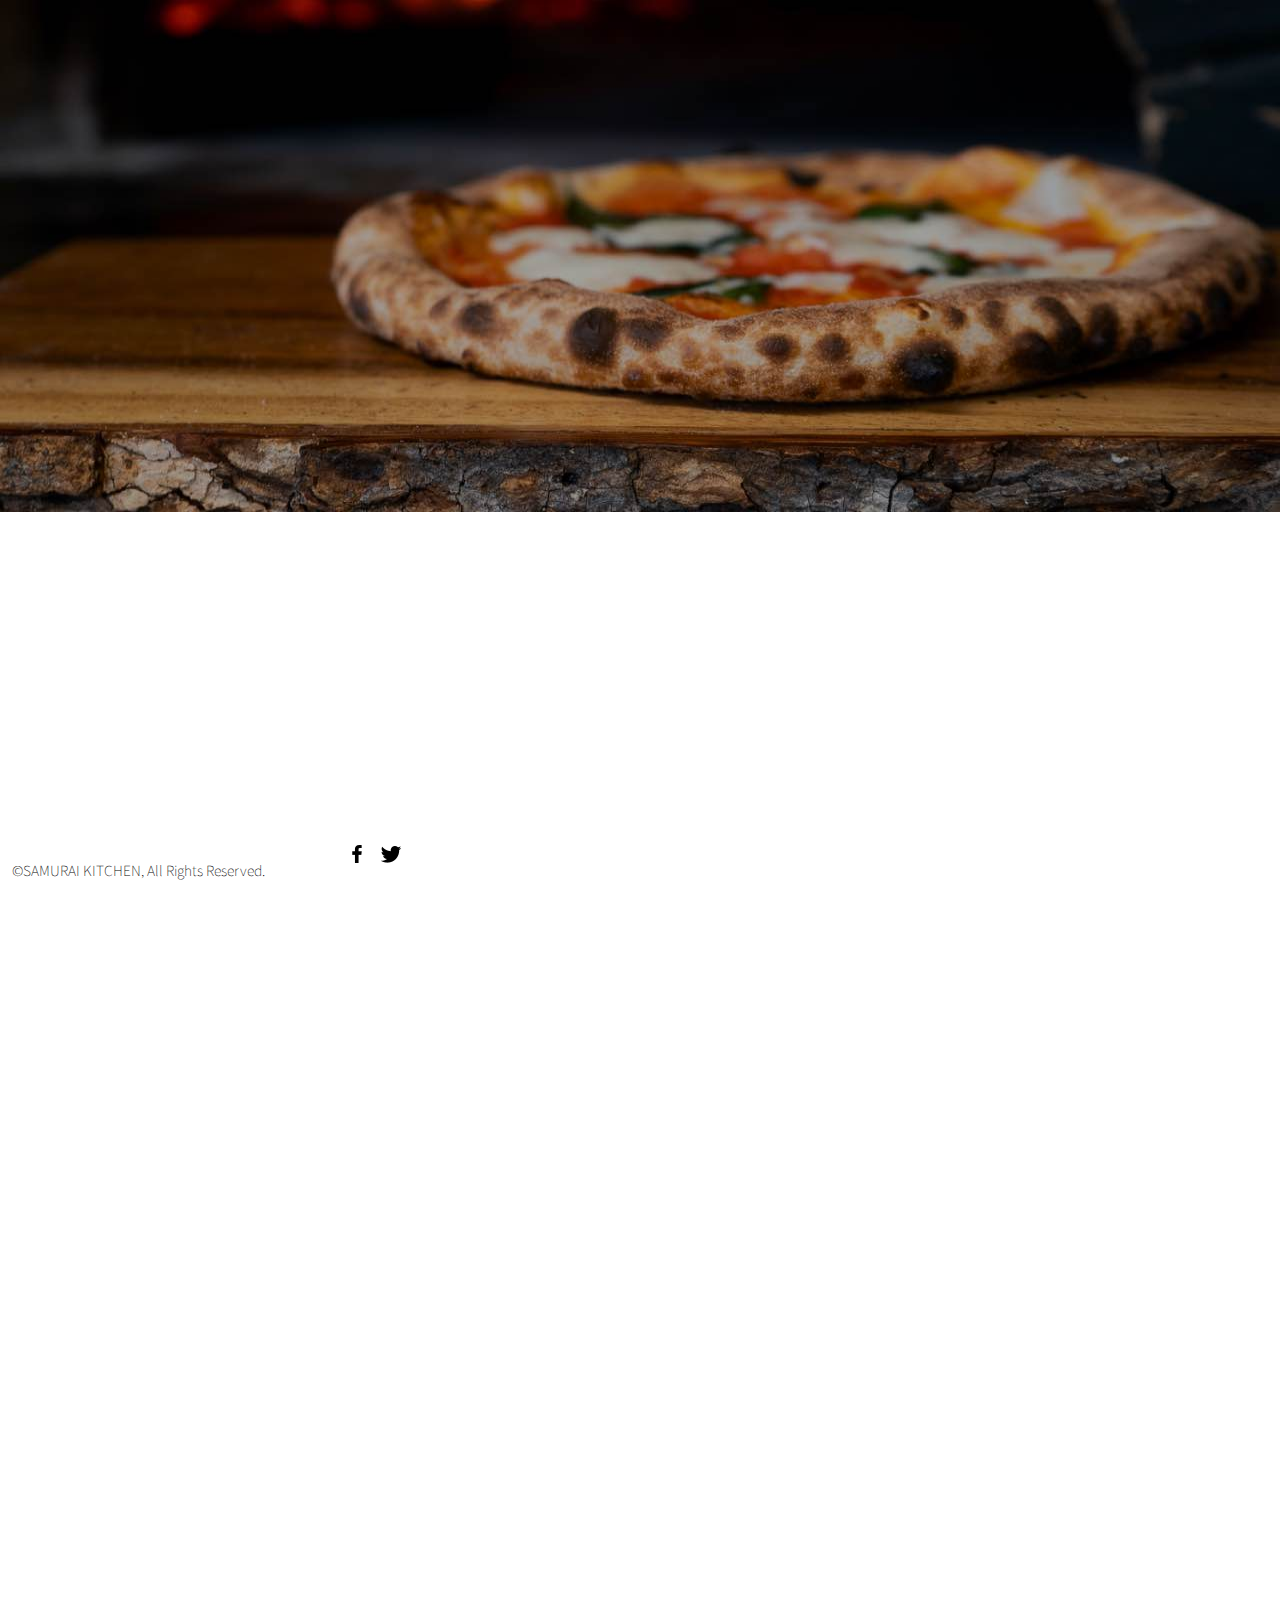
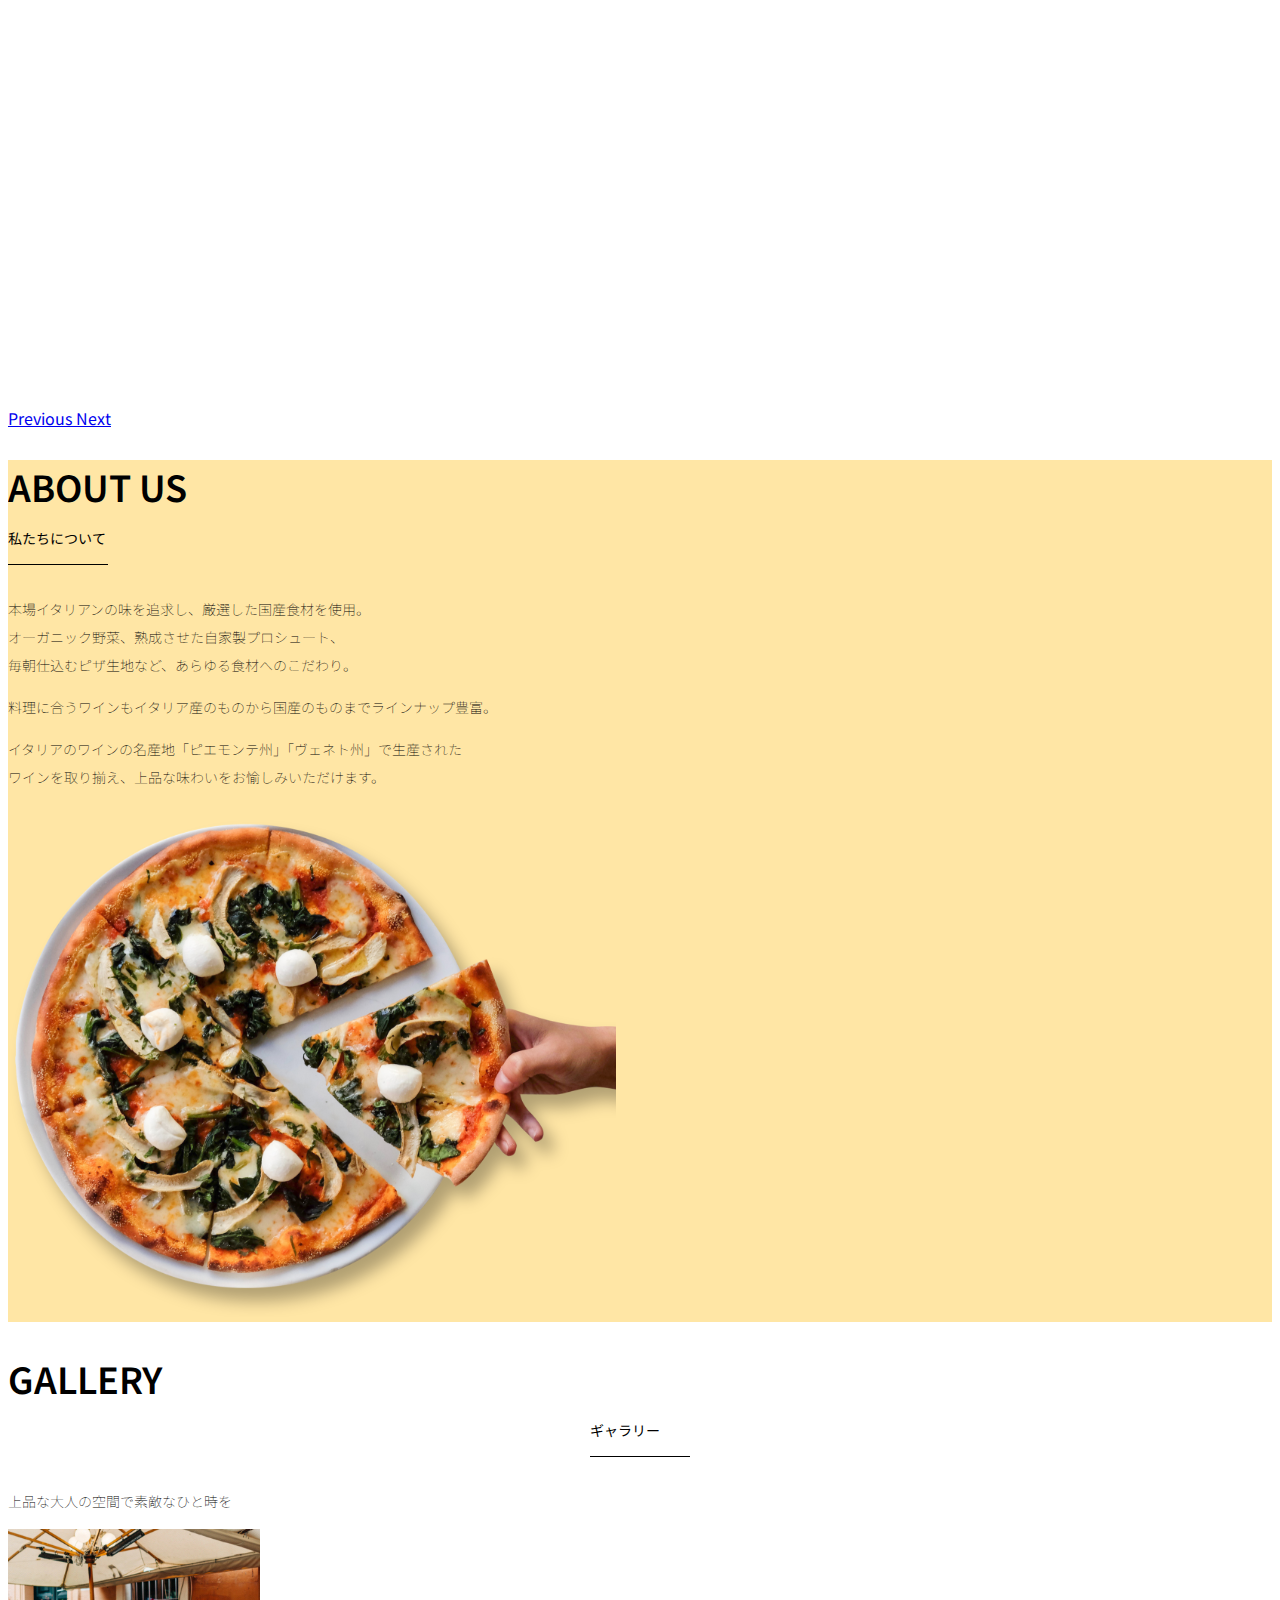
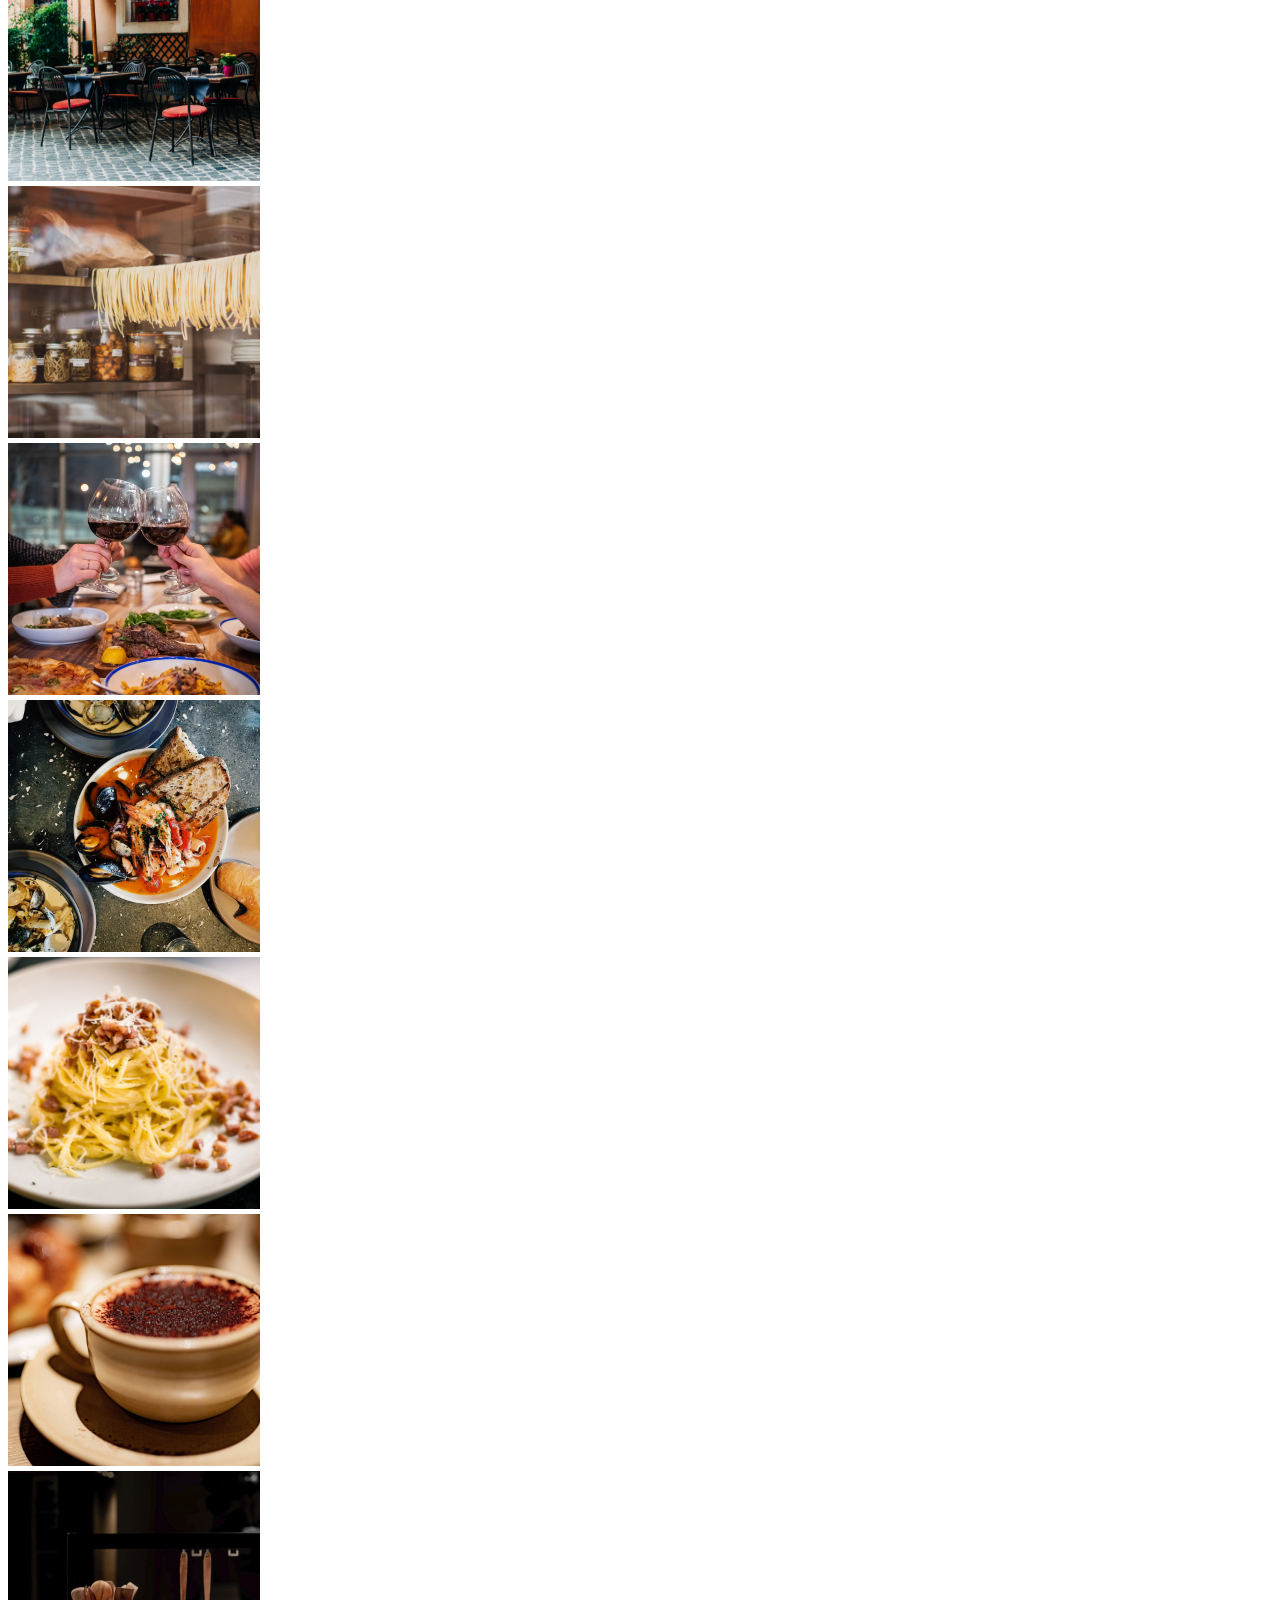
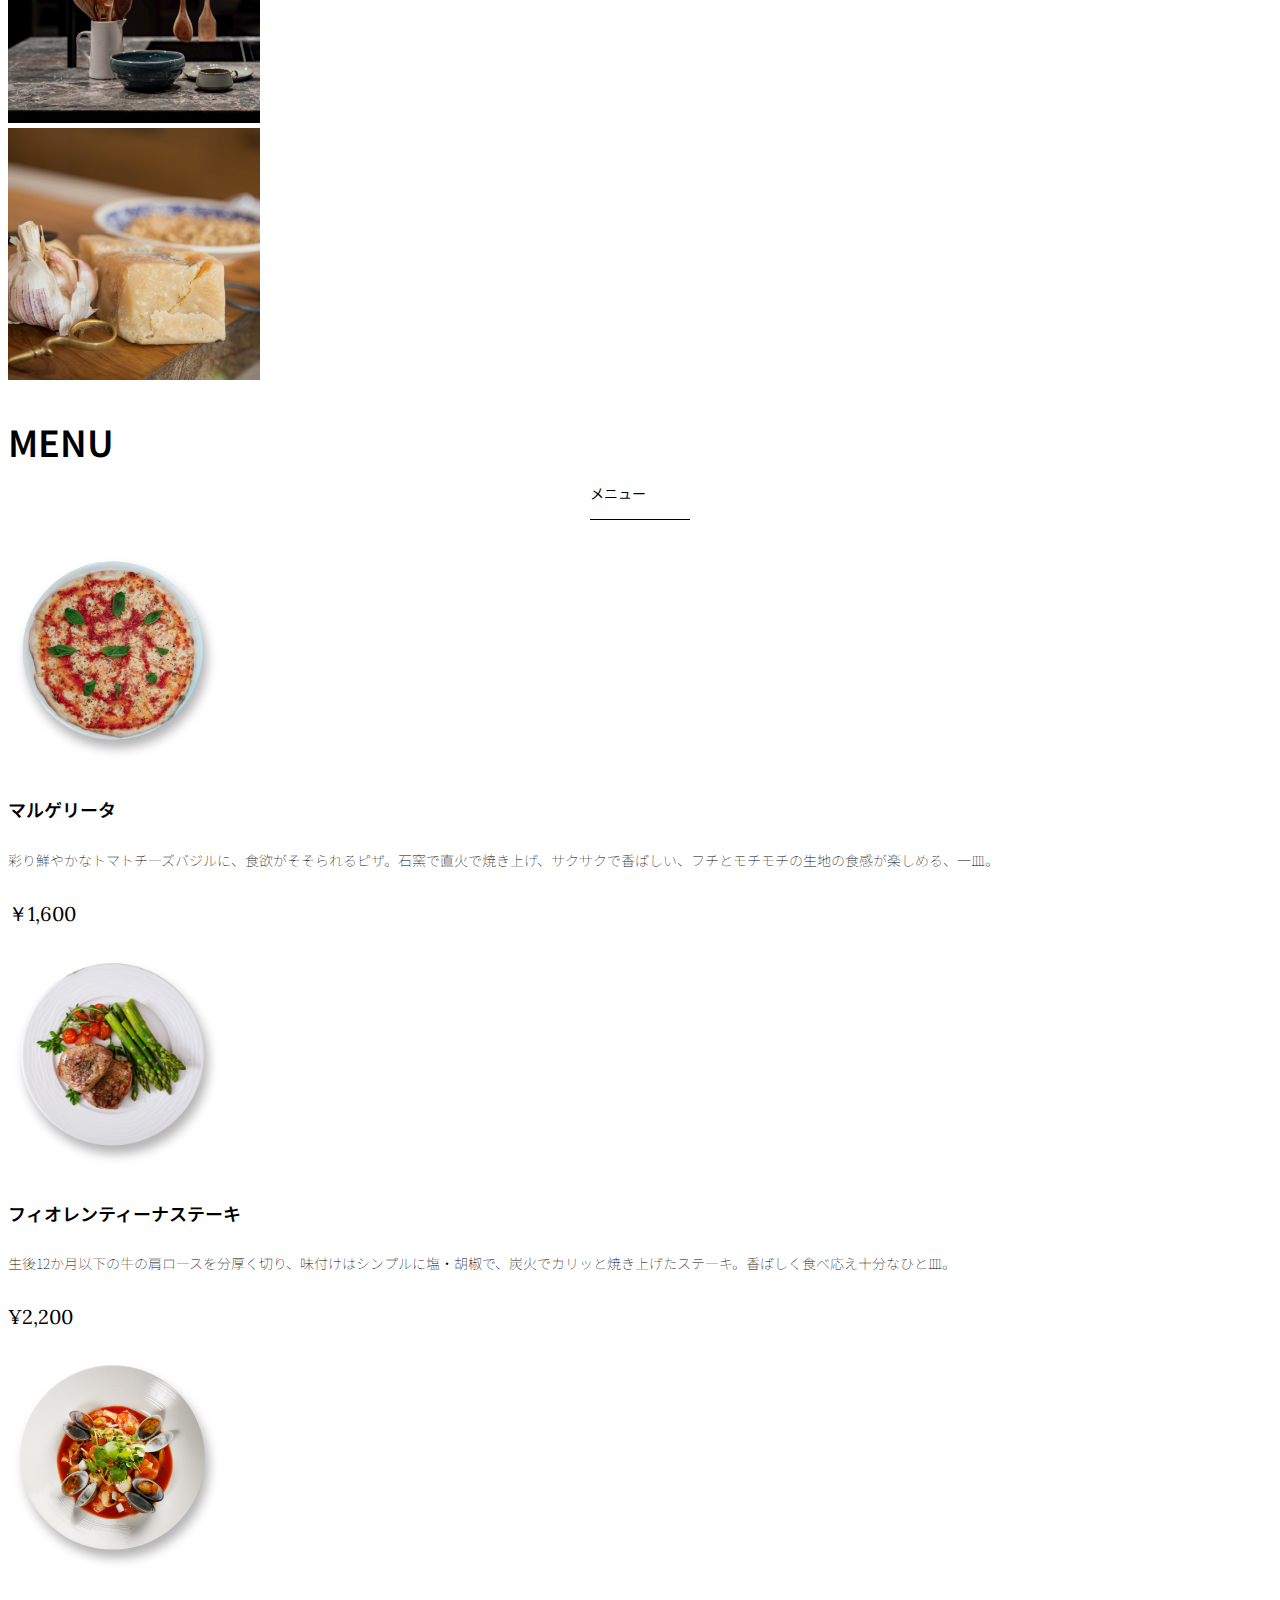
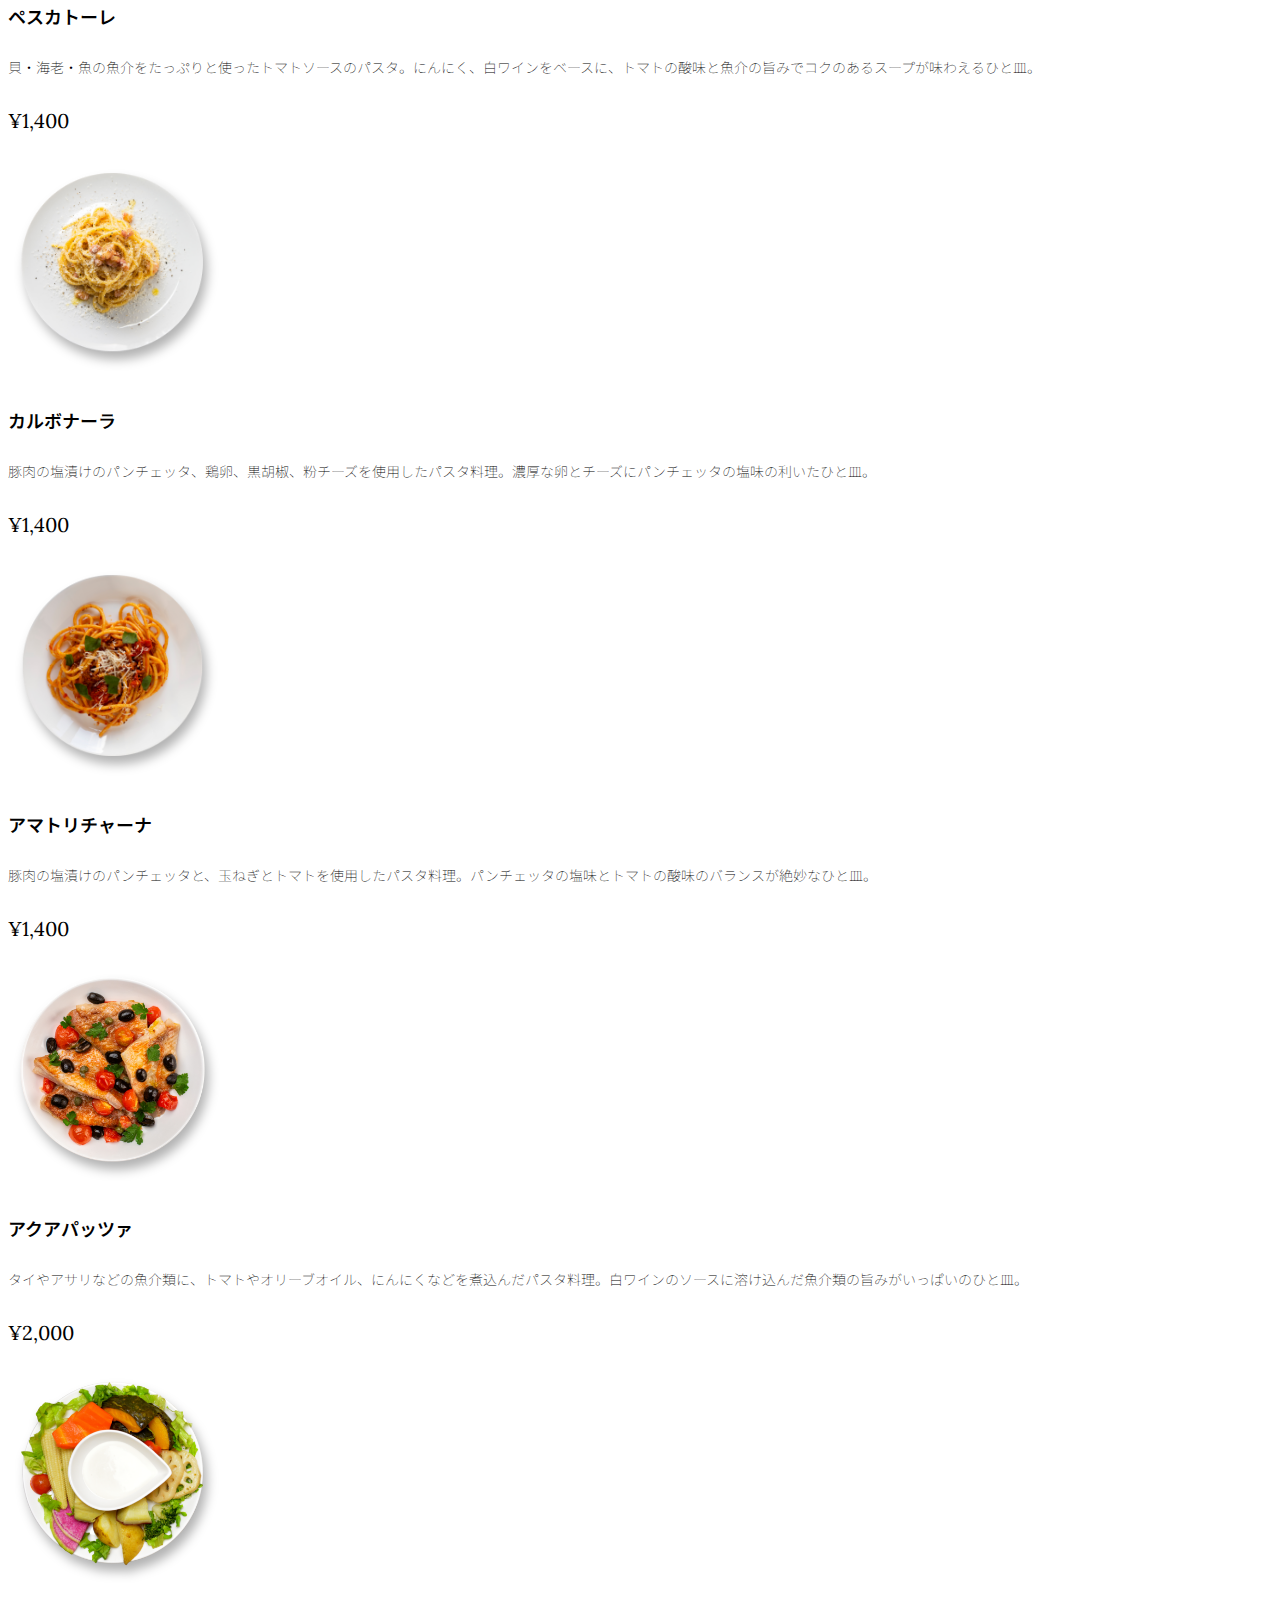
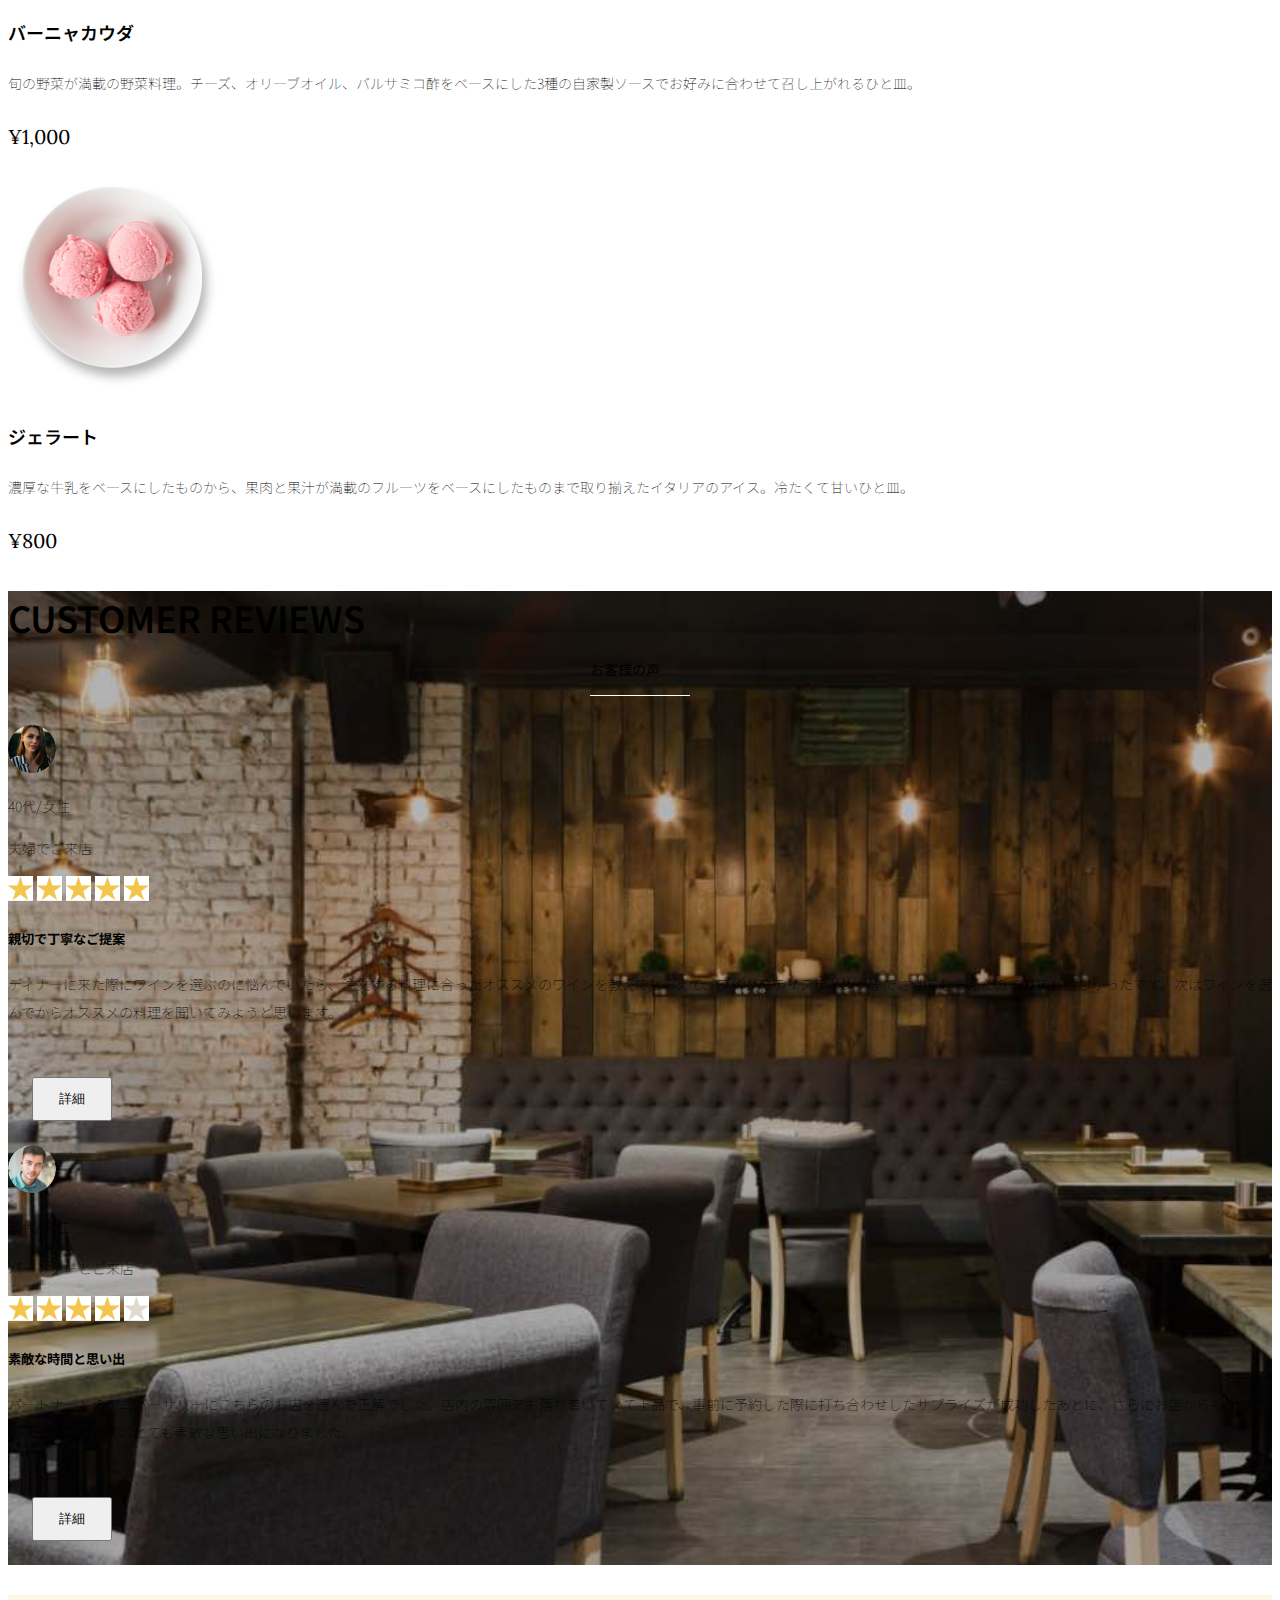
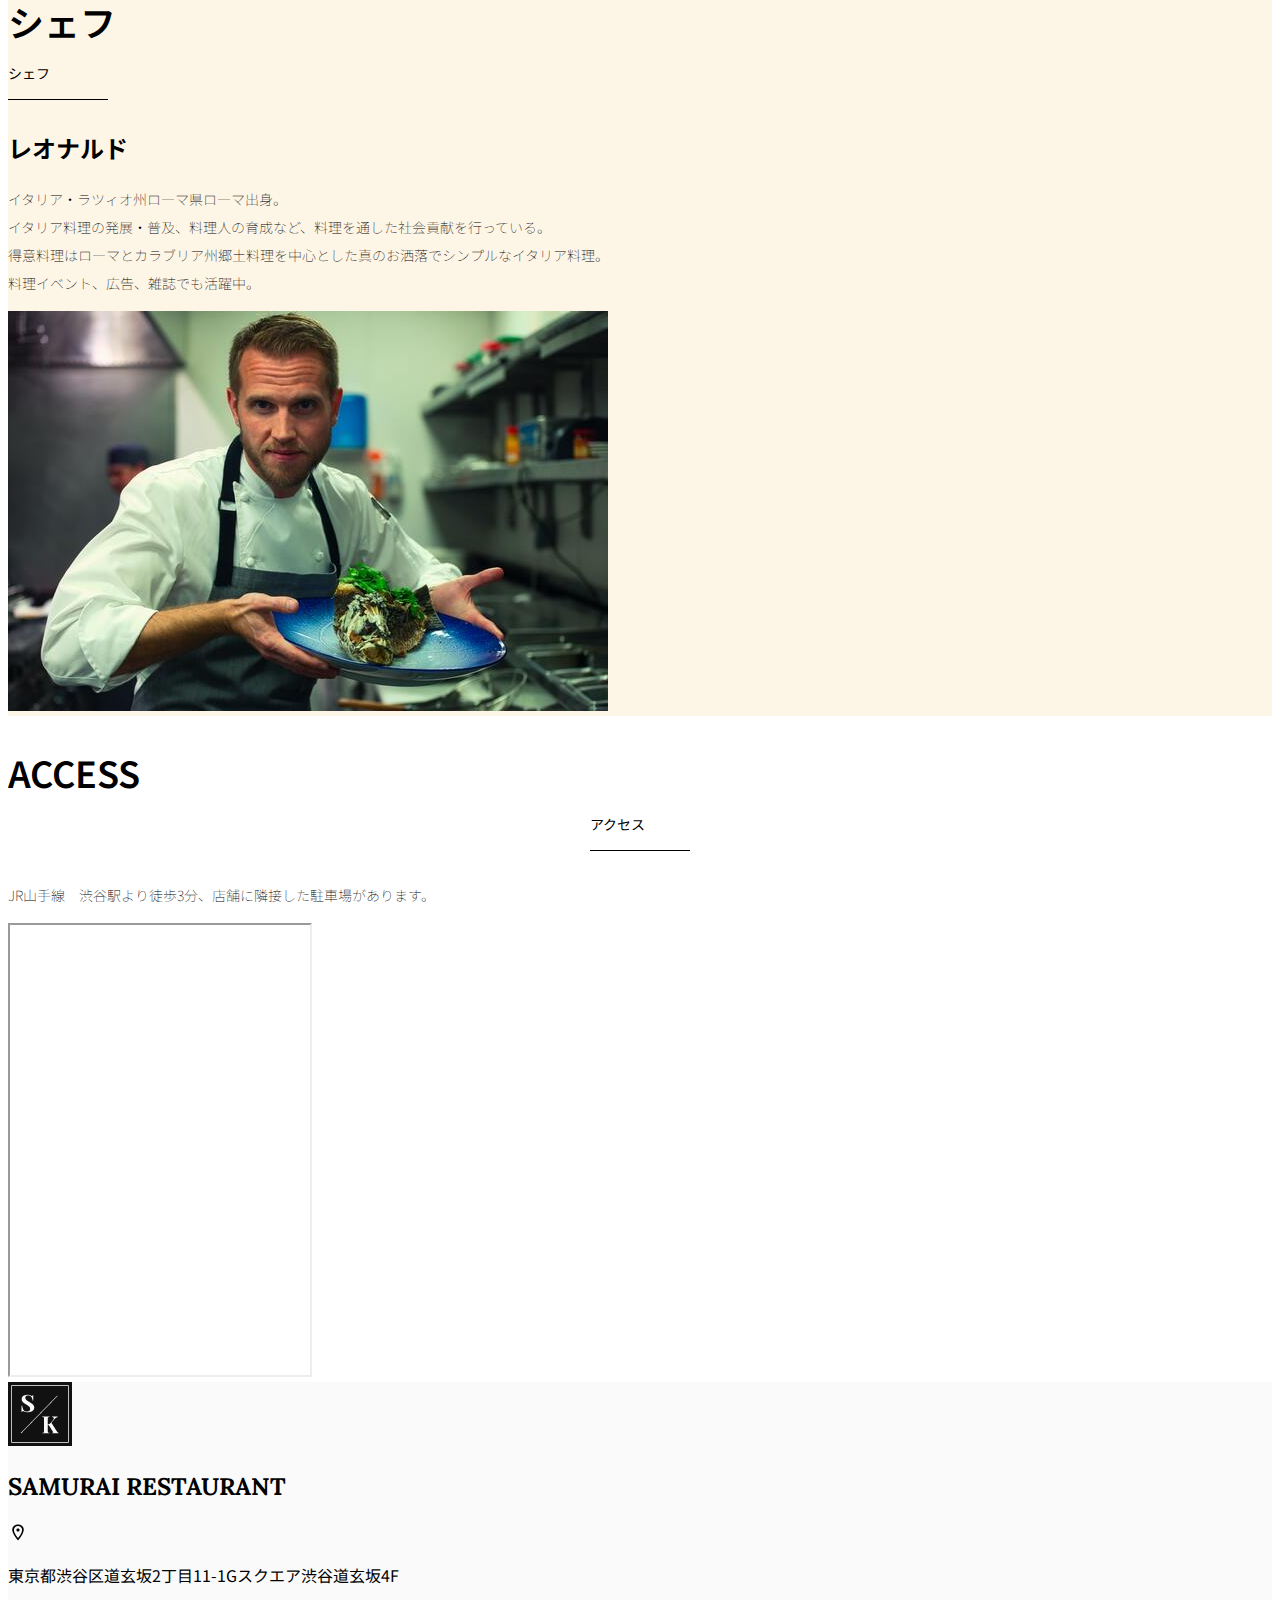
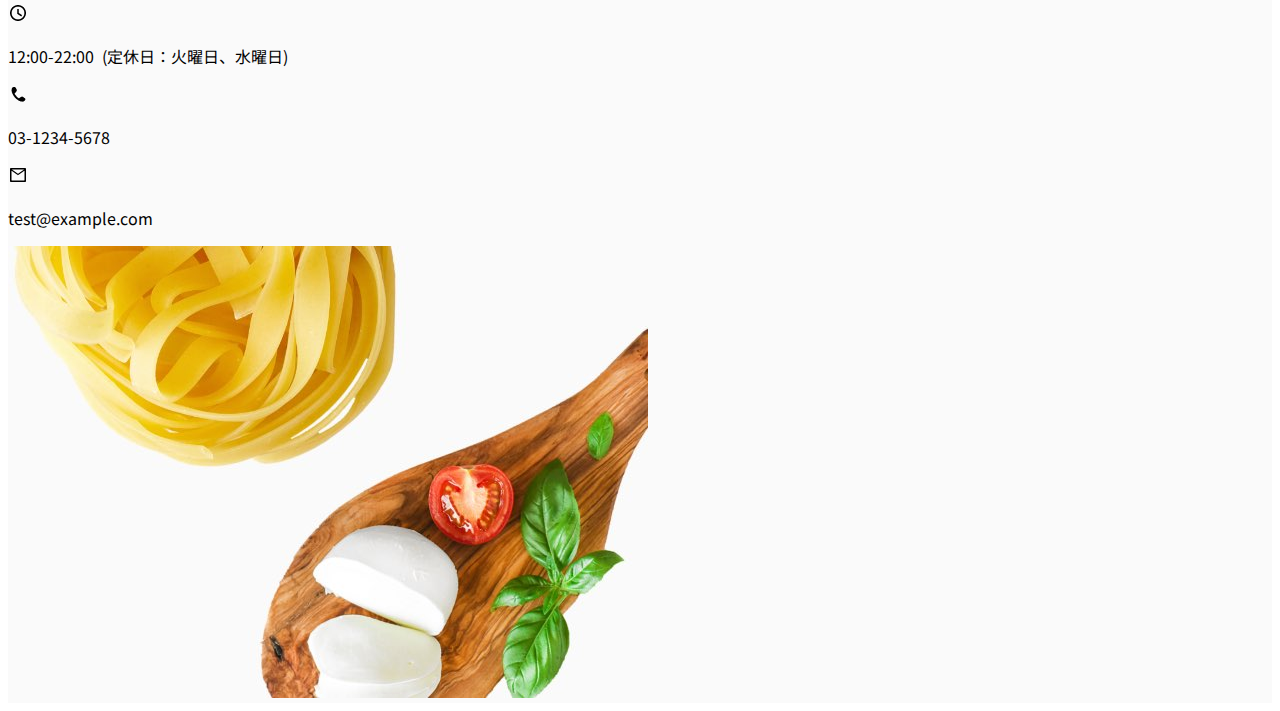
<file: kadai_015/index.html>
<!doctype html>
<html lang="ja">

<head>
  <meta charset="utf-8">
  <meta name="viewport" content="width=device-width, initial-scale=1">
  <meta name="description" content="">
  <meta name="author" content="SAMURAI ENGINEER">
  <title>SAMURAI XD_HTML教材</title>
  <!-- ************************************************ bootstrap.min.cssの読み込み -->
  <link href="https://cdn.jsdelivr.net/npm/bootstrap@5.0.0-beta1/dist/css/bootstrap.min.css" rel="stylesheet"
    integrity="sha384-giJF6kkoqNQ00vy+HMDP7azOuL0xtbfIcaT9wjKHr8RbDVddVHyTfAAsrekwKmP1" crossorigin="anonymous">
  <!-- ************************************************ bootstrap.bundle.min.jsの読み込み -->
  <script src="https://cdn.jsdelivr.net/npm/bootstrap@5.0.0-beta1/dist/js/bootstrap.bundle.min.js"
    integrity="sha384-ygbV9kiqUc6oa4msXn9868pTtWMgiQaeYH7/t7LECLbyPA2x65Kgf80OJFdroafW" crossorigin="anonymous" defer>
    </script>

  <!-- ************************************************ Google Font読み込み -->
  <link rel="preconnect" href="https://fonts.gstatic.com">
  <link href="https://fonts.googleapis.com/css2?family=Lora&display=swap" rel="stylesheet">
  <link href="https://fonts.googleapis.com/css2?family=Noto+Sans+JP:wght@300&display=swap" rel="stylesheet">
  <!-- ************************************************ Font Awesome -->
  <link rel="stylesheet" href="https://use.fontawesome.com/releases/v5.1.0/css/all.css"
    integrity="sha384-lKuwvrZot6UHsBSfcMvOkWwlCMgc0TaWr+30HWe3a4ltaBwTZhyTEggF5tJv8tbt" crossorigin="anonymous">
  <!-- ************************************************今回作成する styles.cssの読み込み -->
  <link href="stylesheet/style.css" rel="stylesheet">
  <!-- ************************************************  -->
</head>

<body>
  <main>
    <!-- ************************************************ ナビゲーションバー開始 -->
    <!-- navbarでナビゲーションバー作成。navbar-expand-lgで画面幅が広いときハンバーガーボタンを非表示。 -->
    <nav class="navbar navbar-expand-lg">

      <!-- navbarのコンテナ -->
      <div class="container">

        <!-- navbar-brandはロゴ部分。独自クラスのmy_navbar_brandで細かな調整。 -->
        <a class="navbar-brand my_navbar_brand">

          <!-- ロゴのアイコンを配置。navbar_brand_logoは独自クラス。 -->
          <img class="img-fluid navbar_brand_logo" src="img/site_logo.png" alt="サンプル画像"><span>SAMURAI KITCHEN</span>
        </a>

        <!-- navbar-togglerはハンバーガーボタンを表示・非表示にするクラス。 -->
        <div class="navbar-toggler hamburger_menu" data-bs-toggle="collapse" data-bs-target="#navbarNav"
          aria-controls="navbarNav" aria-expanded="false" aria-label="Toggle navigation">
          <input type="checkbox" id="hamburger_btn_check">
          <label for="hamburger_btn_check" class="hamburger_btn">
            <img class="btn_open" src="img/button_open.png" alt="ナビゲーションバーのボタン">
            <img class="btn_close" src="img/button_close.png" alt="ナビゲーションバーのボタン">
          </label>
        </div>

        <!-- これ以降がナビゲーションメニュー部分 -->
        <div class="collapse navbar-collapse justify-content-end" id="navbarNav">
          <ul class="navbar-nav">
            <li class="nav-item px-2">
              <a class="nav-link my_nav_link my-2" aria-current="page" href="#">HOME</a>
            </li>

            <li class="nav-item px-2">
              <a class="nav-link my_nav_link my-2" href="#about">ABOUT US</a>
            </li>

            <li class="nav-item px-2">
              <a class="nav-link my_nav_link my-2" href="#gallery">GALLERY</a>
            </li>

            <li class="nav-item px-2">
              <a class="nav-link my_nav_link my-2" href="#menu">MENU</a>
            </li>

            <li class="nav-item px-2">
              <a class="nav-link my_nav_link my-2" href="#review">CUSTOMER REVIEWS</a>
            </li>

            <li class="nav-item px-2">
              <a class="nav-link my_nav_link my-2" href="#chef">CHEF</a>
            </li>

            <li class="nav-item px-2">
              <a class="nav-link my_nav_link my-2" href="#access">ACCESS</a>
            </li>

          </ul>
        </div>
      </div>
    </nav>
    <!-- ************************************************ ナビゲーションバー終了 -->

    <!-- ************************************************ カルーセル開始 -->
    <!-- idのmyCarouselはインジケーター部分のdata-bs-targetと紐付く必要がある。mb-5で下方向に余白追加。 -->
    <div id="myCarousel" class="carousel slide mb-5" data-bs-ride="carousel">

      <!-- インジケーター部分 -->
      <ol class="carousel-indicators">
        <!-- この箇所と前述のidは紐付いている。data-bs-slide-toの番号がカルーセルの順番。 -->
        <li data-bs-target="#myCarousel" data-bs-slide-to="0" class="active"></li>
        <li data-bs-target="#myCarousel" data-bs-slide-to="1"></li>
        <li data-bs-target="#myCarousel" data-bs-slide-to="2"></li>
      </ol>

      <!-- carousel-inner：カルーセルのキャプションと背景画像の部分。現在は1枚目だけ表示。 -->
      <div class="carousel-inner">

        <!-- カルーセル1枚目 -->
        <div class="carousel-item active">
          <img src="img/slider-1.jpg" alt="SAMURAI KITCHEN-1">
          <div class="carousel-caption">
            <h1>
              <!-- 独自クラスで位置とフォントを変更 -->
              <h1 class="my_carousel_caption">
                Welcome to<br>
                SAMURAI KITCHEN
              </h1>
          </div>
        </div>

        <!-- カルーセル2枚目 -->
        <div class="carousel-item">
          <img src="img/slider-2.jpg" alt="サンプル画像">
          <div class="carousel-caption">
            <h1 class="my_carousel_caption">
              The fabulous combination of&nbsp;wine&nbsp;and&nbsp;food
            </h1>
          </div>
        </div>

        <!-- カルーセル３枚目 -->
        <div class="carousel-item">
          <img src="img/slider-3.jpg" alt="サンプル画像">
          <div class="carousel-caption">
            <h1 class="my_carousel_caption">Get the Italian taste<br>
              at the SAMURAI&nbsp;KITCHEN
            </h1>
          </div>
        </div>

      </div>

      <!-- コントロールボタン 左側 -->
      <a class="carousel-control-prev" href="#myCarousel" role="button" data-bs-slide="prev">
        <span class="carousel-control-prev-icon" aria-hidden="true"></span>
        <span class="visually-hidden">Previous</span>
      </a>

      <!-- コントロールボタン 右側 -->
      <a class="carousel-control-next" href="#myCarousel" role="button" data-bs-slide="next">
        <span class="carousel-control-next-icon" aria-hidden="true"></span>
        <span class="visually-hidden">Next</span>
      </a>
    </div>
    <!-- ************************************************ カルーセル終了 -->

    <!-- ************************************************ アバウトセクション開始 -->
    <section class="about_us_bg" id="about">

      <!--コンテンツの中央揃え。上下方向にパディング（サイズ5）。下方向にマージン（サイズ5）。 -->
      <div class="container py-5 mb-5">

        <!-- rowクラス（行） -->
        <div class="row">

          <!-- 左側カラム（6/12分割） -->
          <div class="col-lg-6 text-left">

            <!-- 上下方向にパディング（サイズ5） -->
            <div class="py-5">

              <!-- 下方向にマージン（サイズ5） -->
              <h2 class="section_title about mb-5">
                ABOUT US
              </h2>
              <!-- 下方向にマージン（サイズ2） -->
              <p class="mb-2">
                本場イタリアンの味を追求し、厳選した国産食材を使用。<br>
                オーガニック野菜、熟成させた自家製プロシュート、<br>
                毎朝仕込むピザ生地など、あらゆる食材へのこだわり。<br>
              </p>

              <!-- 下方向にマージン（サイズ2） -->
              <p class="mb-2">
                料理に合うワインもイタリア産のものから国産のものまでラインナップ豊富。<br>
              </p>

              <!-- 下方向にマージン（サイズ2） -->
              <p class="mb-2">
                イタリアのワインの名産地「ピエモンテ州」「ヴェネト州」で生産された<br>
                ワインを取り揃え、上品な味わいをお愉しみいただけます。<br>
              </p>
            </div>
          </div>

          <!-- 右側カラム（6/12分割） -->
          <div class="col-lg-6">

            <!-- 画像を配置 -->
            <img src="img/img-about-us.png" class="img-fluid" alt="pizza">
          </div>
        </div>
      </div>

    </section>
    <!-- ************************************************ アバウトセクション終了 -->

    <!-- ************************************************ ギャラリーセクション開始 -->
    <section id="gallery">
      <div class="container mb-5">
        <h2 class="mb-3 section_title gallery text-center">GALLERY</h2>
        <p class="text-center mb-5">
          上品な大人の空間で素敵なひと時を
        </p>

        <div class="row">
          <div class="col-6 col-lg-3 mb-4 d-flex justify-content-center">
            <img class="img-fluid" src="img/gallery-1.jpg" alt="サンプル画像">
          </div>

          <div class="col-6 col-lg-3 mb-4 d-flex justify-content-center">
            <img class="img-fluid" src="img/gallery-2.jpg" alt="サンプル画像">
          </div>

          <div class="col-6 col-lg-3 mb-4 d-flex justify-content-center">
            <img class="img-fluid" src="img/gallery-3.jpg" alt="サンプル画像">
          </div>

          <div class="col-6 col-lg-3 mb-4 d-flex justify-content-center">
            <img class="img-fluid" src="img/gallery-4.jpg" alt="サンプル画像">
          </div>

          <div class="col-6 col-lg-3 mb-4 d-flex justify-content-center">
            <img class="img-fluid" src="img/gallery-5.jpg" alt="サンプル画像">
          </div>

          <div class="col-6 col-lg-3 mb-4 d-flex justify-content-center">
            <img class="img-fluid" src="img/gallery-6.jpg" alt="サンプル画像">
          </div>

          <div class="col-6 col-lg-3 mb-4 d-flex justify-content-center">
            <img class="img-fluid" src="img/gallery-7.jpg" alt="サンプル画像">
          </div>

          <div class="col-6 col-lg-3 mb-4 d-flex justify-content-center">
            <img class="img-fluid" src="img/gallery-8.jpg" alt="サンプル画像">
          </div>

        </div>
      </div>

    </section>
    <!-- ************************************************ ギャラリーセクション終了 -->

    <!-- ************************************************ メニューセクション -->
    <section id="menu">

      <!-- タイトル文字部分のコンテナ -->
      <div class="container">
        <div class="row">
          <div class="col-lg-12">

            <!-- タイトル文字 -->
            <!-- タイトル中央揃え、マージンを下方向へ5　-->
            <h2 class="section_title menu text-center mb-5">MENU</h2>
          </div>
        </div>
      </div>

      <!-- メニュー部分のコンテナ -->
      <!-- 下方向にマージン5 -->
      <div class="container mb-5">

        <!-- 左側メニュー -->
        <div class="row">
          <div class="col-12 col-lg-6">

            <!-- さらに子要素を5:7で分割 -->
            <!-- カラム間のパディングをなくす。下方向にマージン4 -->
            <div class="row g-0 mb-4">
              <!-- 画像中央揃え -->
              <div class="col-12 col-lg-5 text-center">

                <!-- 左側メニュー画像部分 -->
                <!-- 画像がカラムをはみ出ないようにする -->
                <img src="img/margherita.png" class="img-fluid" alt="マルゲリータ">
              </div>

              <!-- 右側テキスト部分 -->
              <!-- 全体的にパディング4 -->
              <div class="col-12 col-lg-7 p-4">
                <!-- 下方向のマージン0 文字を小さくするmenu_title独自クラスを追加 -->
                <h4 class="mb-0 menu_title">マルゲリータ</h4>
                <!-- 縦方向の中央揃え -->
                <p class="my-auto">彩り鮮やかなトマトチーズバジルに、食欲がそそられるピザ。石窯で直火で焼き上げ、サクサクで香ばしい、フチとモチモチの生地の食感が楽しめる、一皿。</p>
                <!-- フォントを変更する独自クラスを追加 -->
                <p class="menu_price">￥1,600</p>
              </div>
            </div>
          </div>

          <!-- 右側部分メニュー。上記と同じ内容なのでコメント省略 -->
          <div class="col-12 col-lg-6">
            <div class="row g-0 mb-4">
              <div class="col-12 col-lg-5 text-center">
                <img src="img/steak.png" class="img-fluid" alt="フィオレンティーナステーキ">
              </div>
              <div class="col-12 col-lg-7 p-4">
                <h4 class="mb-0 menu_title">フィオレンティーナステーキ</h4>
                <p class="my-auto">生後12か月以下の牛の肩ロースを分厚く切り、味付けはシンプルに塩・胡椒で、炭火でカリッと焼き上げたステーキ。香ばしく食べ応え十分なひと皿。</p>
                <p class="menu_price">¥2,200</p>
              </div>
            </div>
          </div>
          <!-- 以降、メニューの数だけ同じコード繰り返し記載 -->

          <div class="col-12 col-lg-6">
            <div class="row g-0 mb-4">
              <div class="col-12 col-lg-5 text-center">
                <img src="img/pescatore.png" class="img-fluid" alt="ペスカトーレ">
              </div>
              <div class="col-12 col-lg-7 p-4">
                <h4 class="mb-0 menu_title">ペスカトーレ</h4>
                <p class="my-auto">貝・海老・魚の魚介をたっぷりと使ったトマトソースのパスタ。にんにく、白ワインをベースに、トマトの酸味と魚介の旨みでコクのあるスープが味わえるひと皿。</p>
                <p class="menu_price">¥1,400</p>
              </div>
            </div>
          </div>

          <div class="col-12 col-lg-6">
            <div class="row g-0 mb-4">
              <div class="col-12 col-lg-5 text-center">
                <img src="img/carbonara.png" class="img-fluid" alt="カルボナーラ">
              </div>
              <div class="col-12 col-lg-7 p-4">
                <h4 class="mb-0 menu_title">カルボナーラ</h4>
                <p class="my-auto">豚肉の塩漬けのパンチェッタ、鶏卵、黒胡椒、粉チーズを使用したパスタ料理。濃厚な卵とチーズにパンチェッタの塩味の利いたひと皿。</p>
                <p class="menu_price">¥1,400</p>
              </div>
            </div>
          </div>

          <div class="col-12 col-lg-6">
            <div class="row g-0 mb-4">
              <div class="col-12 col-lg-5 text-center">
                <img src="img/amatriciana.png" class="img-fluid" alt="アマトリチャーナ">
              </div>
              <div class="col-12 col-lg-7 p-4">
                <h4 class="mb-0 menu_title">アマトリチャーナ</h4>
                <p class="my-auto">豚肉の塩漬けのパンチェッタと、玉ねぎとトマトを使用したパスタ料理。パンチェッタの塩味とトマトの酸味のバランスが絶妙なひと皿。</p>
                <p class="menu_price">¥1,400</p>
              </div>
            </div>
          </div>

          <div class="col-12 col-lg-6">
            <div class="row g-0 mb-4">
              <div class="col-12 col-lg-5 text-center">
                <img src="img/acqua-pazza.png" class="img-fluid" alt="アクアパッツァ">
              </div>
              <div class="col-12 col-lg-7 p-4">
                <h4 class="mb-0 menu_title">アクアパッツァ</h4>
                <p class="my-auto">タイやアサリなどの魚介類に、トマトやオリーブオイル、にんにくなどを煮込んだパスタ料理。白ワインのソースに溶け込んだ魚介類の旨みがいっぱいのひと皿。</p>
                <p class="menu_price">¥2,000</p>
              </div>
            </div>
          </div>

          <div class="col-12 col-lg-6">
            <div class="row g-0 mb-4">
              <div class="col-12 col-lg-5 text-center">
                <img src="img/bagna-cauda.png" class="img-fluid" alt="バーニャカウダ">
              </div>
              <div class="col-12 col-lg-7 p-4">
                <h4 class="mb-0 menu_title">バーニャカウダ</h4>
                <p class="my-auto">旬の野菜が満載の野菜料理。チーズ、オリーブオイル、バルサミコ酢をベースにした3種の自家製ソースでお好みに合わせて召し上がれるひと皿。</p>
                <p class="menu_price">¥1,000</p>
              </div>
            </div>
          </div>

          <div class="col-12 col-lg-6">
            <div class="row g-0 mb-4">
              <div class="col-12 col-lg-5 text-center">
                <img src="img/gelato.png" class="img-fluid" alt="ジェラート">
              </div>
              <div class="col-12 col-lg-7 p-4">
                <h4 class="mb-0 menu_title">ジェラート</h4>
                <p class="my-auto">濃厚な牛乳をベースにしたものから、果肉と果汁が満載のフルーツをベースにしたものまで取り揃えたイタリアのアイス。冷たくて甘いひと皿。</p>
                <p class="menu_price">¥800</p>
              </div>
            </div>
          </div>
        </div>
      </div>
    </section>
    <!-- ************************************************ メニューセクション終了 -->

    <!-- ************************************************ レビューセクション開始 -->
    <section id="review">
      <!-- review_wrapper で背景画像を設定します -->
      <div class="review_wrapper">

        <!-- container部分 -->
        <div class="container py-5 mb-5">

          <!-- 中央揃えでタイトルを表示 -->
          <div class="text-center mb-5">
            <h2 class="section_title review text-center text-white">CUSTOMER REVIEWS</h2>
          </div>

          <!-- row部分：左右のカラムを中央揃え -->
          <div class="row pb-5 justify-content-center">

            <!-- 左側カラム -->
            <div class="col-12 col-lg-5 mt-3">

              <!-- 背景を白色に設定 -->
              <!-- h_420 クラスで白枠の高さを修正します -->
              <div class="bg-white h_420">

                <!-- 内側にパディング4 -->
                <div class="p-4">

                  <!-- 顔写真と年齢などのテキストはd-flexで横並びにする　中央揃え -->
                  <div class="d-flex align-items-center">
                    <!-- お客様の画像を配置 -->
                    <!-- reviewer_img クラスで画像サイズを変更します -->
                    <img src="img/customer-woman.png" class="reviewer_img" alt="サンプル画像">
                    <div>
                      <!-- お客様情報のテキスト -->
                      <p class="my-0">40代/女性</p>
                      <p class="my-0">夫婦でご来店</p>
                    </div>
                  </div>

                  <div class="my-3">
                    <!-- 星の画像を表示 -->
                    <!-- star_img クラスで画像サイズを変更 -->
                    <img src="img/star-point.png" class="star_img" alt="star">
                    <img src="img/star-point.png" class="star_img" alt="star">
                    <img src="img/star-point.png" class="star_img" alt="star">
                    <img src="img/star-point.png" class="star_img" alt="star">
                    <img src="img/star-point.png" class="star_img" alt="star">
                  </div>

                  <!-- レビュータイトル -->
                  <h5>親切で丁寧なご提案</h5>
                  <!-- レビュー内容 -->
                  <p>
                    ディナーに来た際にワインを選ぶのに悩んでいたら、注文する料理に合ったオススメのワインを教えてもらえて、ワインのテイスティングまでさせてもらえたのでとても嬉しかったです。次はワインを選んでからオススメの料理を聞いてみようと思います。
                  </p>

                  <!-- 黄色のボタンを配置 -->
                  <button type="button" class="btn btn-warning shadow fix_bottom">詳細</button>
                </div>
              </div>
            </div>

            <!-- 右側カラム：左側カラムと内容が同じなので説明は省略 -->
            <div class="col-12 col-lg-5 mt-3">
              <div class="bg-white h_420">
                <div class="p-4">
                  <div class="d-flex align-items-center">
                    <img src="img/customer-man.png" class="reviewer_img" alt="サンプル画像">
                    <div>
                      <p class="my-0">30代/男性</p>
                      <p class="my-0">パートナーとご来店</p>
                    </div>
                  </div>
                  <div class="my-3">
                    <img src="img/star-point.png" class="star_img" alt="star">
                    <img src="img/star-point.png" class="star_img" alt="star">
                    <img src="img/star-point.png" class="star_img" alt="star">
                    <img src="img/star-point.png" class="star_img" alt="star">
                    <img src="img/star-no-point.png" class="star_img" alt="no-star">
                  </div>
                  <h5>素敵な時間と思い出</h5>
                  <p>
                    パートナーとのアニバーサリーにこちらのお店を選んで正解でした。店内の雰囲気も落ち着いていて上品で、事前に予約した際に打ち合わせしたサプライズが成功したあとに、さらにお店からもサプライズをいただけて、とても素敵な思い出になりました。
                  </p>
                  <button type="button" class="btn btn-warning shadow fix_bottom">詳細</button>
                </div>
              </div>
            </div>
          </div>
        </div>
      </div>
    </section>
    <!-- ************************************************ レビューセクション終了 -->

    <!-- ************************************************ シェフセクション開始 -->
    <section class="chef_bg" id="chef">

      <!--コンテンツの中央揃え。上下方向にパディング（サイズ5）。下方向にマージン（サイズ5）。 -->
      <div class="container py-5 mb-5">

        <!-- rowクラス（行） -->
        <div class="row">

          <!-- 左側カラム（6/12分割） -->
          <div class="col-lg-6 text-left">

            <!-- 上下方向にパディング（サイズ5） -->
            <div class="py-5">

              <!-- 下方向にマージン（サイズ5） -->
              <h2 class="section_title chef mb-5">
                シェフ
              </h2>

              <h2 class="mb-4">
                レオナルド
              </h2>

              <!-- 下方向にマージン（サイズ2） -->
              <p class="mb-2">
                イタリア・ラツィオ州ローマ県ローマ出身。<br>
                イタリア料理の発展・普及、料理人の育成など、料理を通した社会貢献を行っている。<br>
                得意料理はローマとカラブリア州郷土料理を中心とした真のお洒落でシンプルなイタリア料理。<br>
                料理イベント、広告、雑誌でも活躍中。<br>
              </p>
            </div>
          </div>

          <!-- 右側カラム（6/12分割） -->
          <div class="col-lg-6 d-flex align-items-center">

            <!-- 画像を配置 -->
            <img src="img/chef.jpg" class="img-fluid" alt="chef">
          </div>
        </div>
      </div>

    </section>
    <!-- ************************************************ シェフセクション終了 -->

    <!-- ************************************************ アクセスセクション開始 -->
    <section id="access">
      <div class="container">

        <div class="row">
          <div class="col-lg-12 text-center mb-5">
            <h2 class="section_title text-center access mb-5">ACCESS</h2>
            <p>JR山手線　渋谷駅より徒歩3分、店舗に隣接した駐車場があります。</p>
          </div>
        </div>
      </div>

      <div class="container mb-5 px-2">
        <!-- 横幅100% 高さ50vh -->
        <iframe
          src="https://www.google.com/maps/embed?pb=!1m18!1m12!1m3!1d12967.114087343349!2d139.687349334065!3d35.657827993593834!2m3!1f0!2f0!3f0!3m2!1i1024!2i768!4f1.1!3m3!1m2!1s0x6018f5209bb80c49%3A0x7abbc1a9d7d575eb!2z5qCq5byP5Lya56S-5L6N!5e0!3m2!1sja!2sjp!4v1623882550231!5m2!1sja!2sjp"
          class="w-100" style="height: 50vh;" loading="lazy"></iframe>
      </div>
    </section>
    <!-- ************************************************ アクセスセクション終了 -->


    <!-- ************************************************ フッター開始 -->
    <footer id="footer">
      <div class="container">
        <div class="row">

          <!-- 親要素にposition-relativeを設定 -->
          <div class="col-12 col-lg-6 position-relative">

            <!-- 左側カラムのレイアウトをさらに分けるためにrowを使用 -->
            <div class="row pt-5">

              <!-- 画面をさらに2:10に分割 -->
              <!-- ここは2:10の2の部分 -->
              <div class="col-lg-2 text-center my-3">

                <!-- サイトロゴ -->
                <!-- footer_brand_logoの独自クラスを追加 -->
                <img class="img-fluid footer_brand_logo" src="img/site_logo.png" alt="サンプル画像">
              </div>

              <!-- ここは2:10の10の部分 -->
              <div class="col-lg-10 align-self-center my-3">
                <!-- タイトル文字 -->
                <!-- footer_textの独自クラスを追加してフォント等を変更 -->
                <h2 class="m-0 footer_text">SAMURAI RESTAURANT</h2>
              </div>
            </div>

            <!-- 営業時間などのテキストを追加 -->
            <!-- 独自クラスrestaurant_infoを追加 -->
            <div class="restaurant_info py-3">
              <!-- 住所部分 -->
              <div class="d-flex mb-3">
                <img src="img/icon-Marker.png" alt="marker">
                <p class="p-0 m-0">東京都渋谷区道玄坂2丁目11-1Gスクエア渋谷道玄坂4F</p>
              </div>
              <div class="d-flex mb-3">
                <img src="img/icon-Clock.png" alt="clock">
                <p class="p-0 m-0">12:00-22:00&nbsp;&nbsp;(定休日：火曜日、水曜日)</p>
              </div>
              <div class="d-flex mb-3">
                <img src="img/icon-Phone.png" alt="phone">
                <p class="p-0 m-0">03-1234-5678</p>
              </div>
              <div class="d-flex mb-3">
                <img src="img/icon-Mail.png" alt="mail">
                <p class="p-0 m-0">test@example.com</p>
              </div>
            </div>

            <!-- コピーライトを追加 -->
            <!-- copy_rightクラスでabsoluteを設定。align-items-centerで上下中央揃え。 -->
            <div class="copy_right align-items-center">
              <p>
                ©SAMURAI KITCHEN, All Rights Reserved.
              </p>

              <!-- SNSアイコンを表示 -->
              <!-- SNSアイコンに独自クラスsns_imgを追加 -->
              <img src="img/icon-facebook.png" class="sns_img" alt="facebook">
              <img src="img/icon-twitter.png" class="sns_img" alt="twitter">
            </div>
          </div>

          <!-- 2カラムに分けたレイアウトの右側カラム -->
          <div class="col-12 col-lg-6 d-none d-lg-block">
            <!-- 背景画像を表示 -->
            <img src="img/background-footer.jpg" alt="背景画像">
          </div>
        </div>
      </div>
    </footer>
    <!-- ************************************************ フッター終了 -->
  </main>
</body>

</html>
</file>
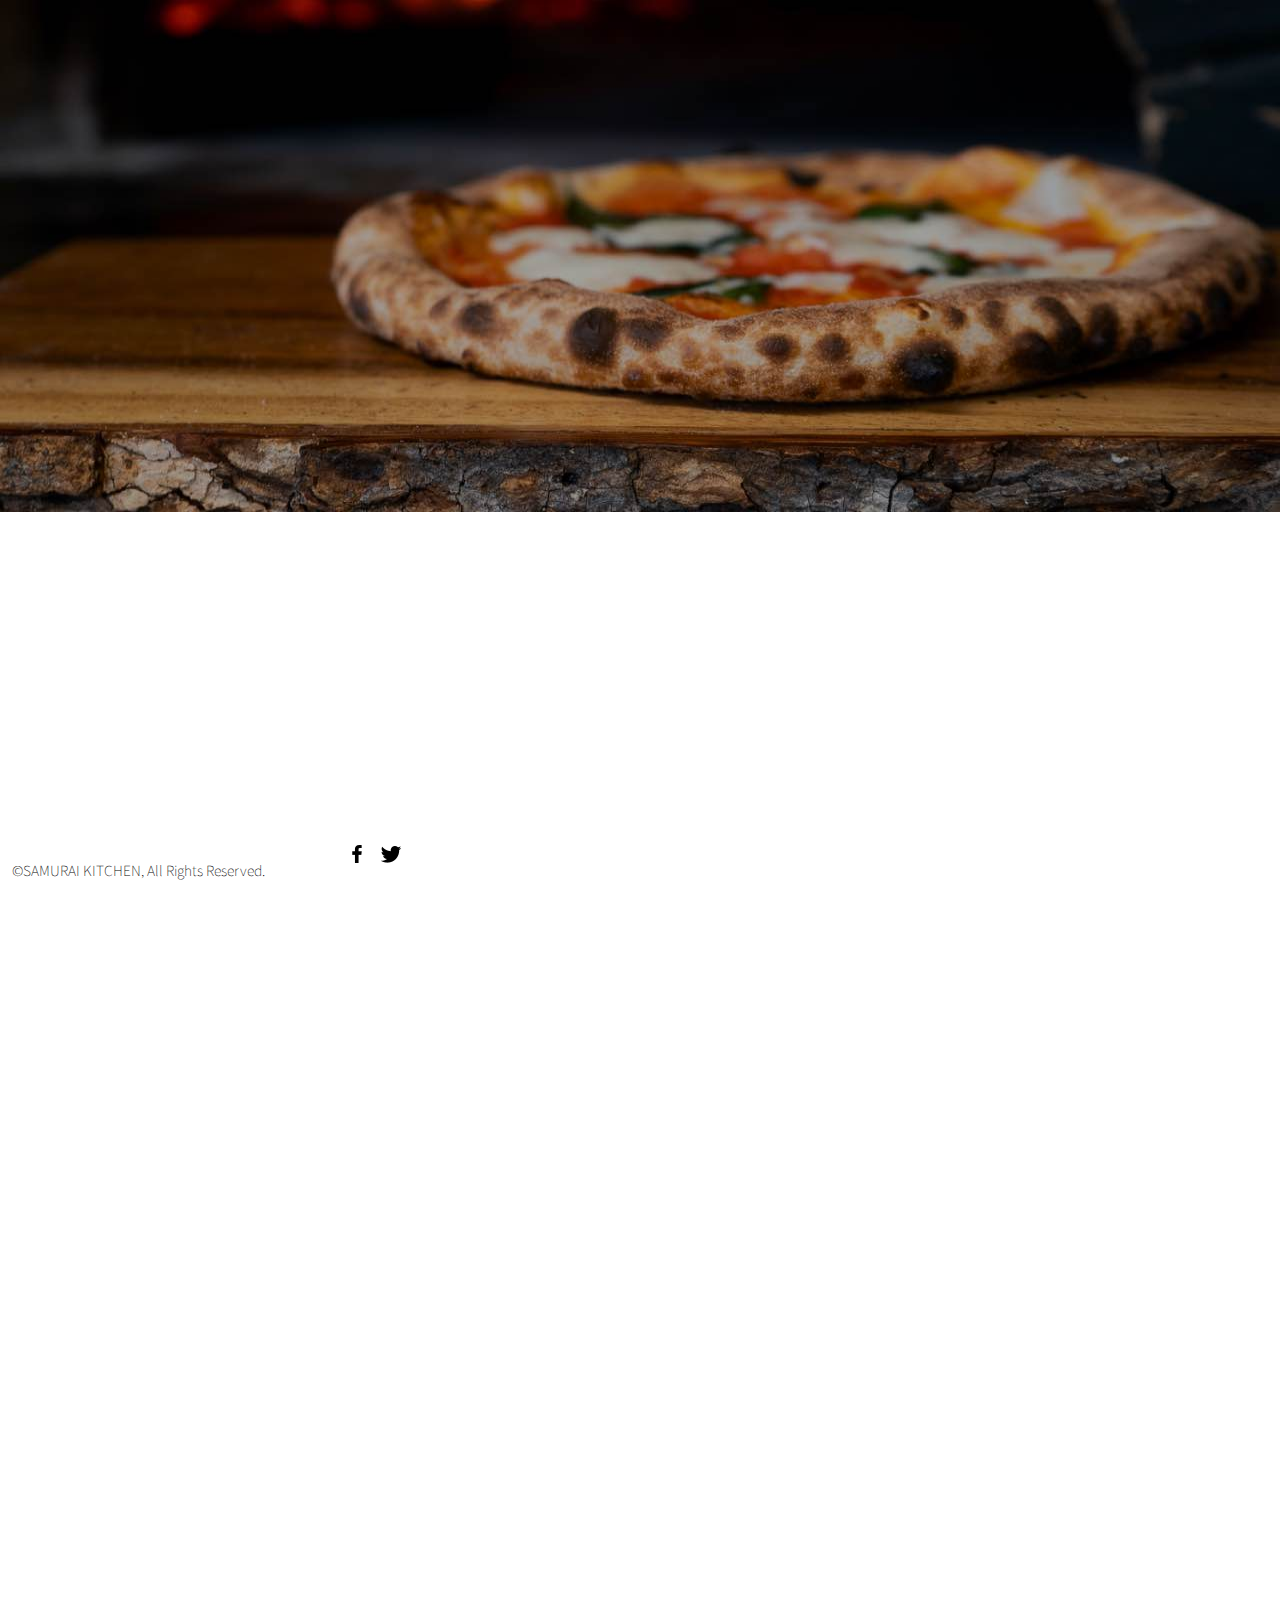
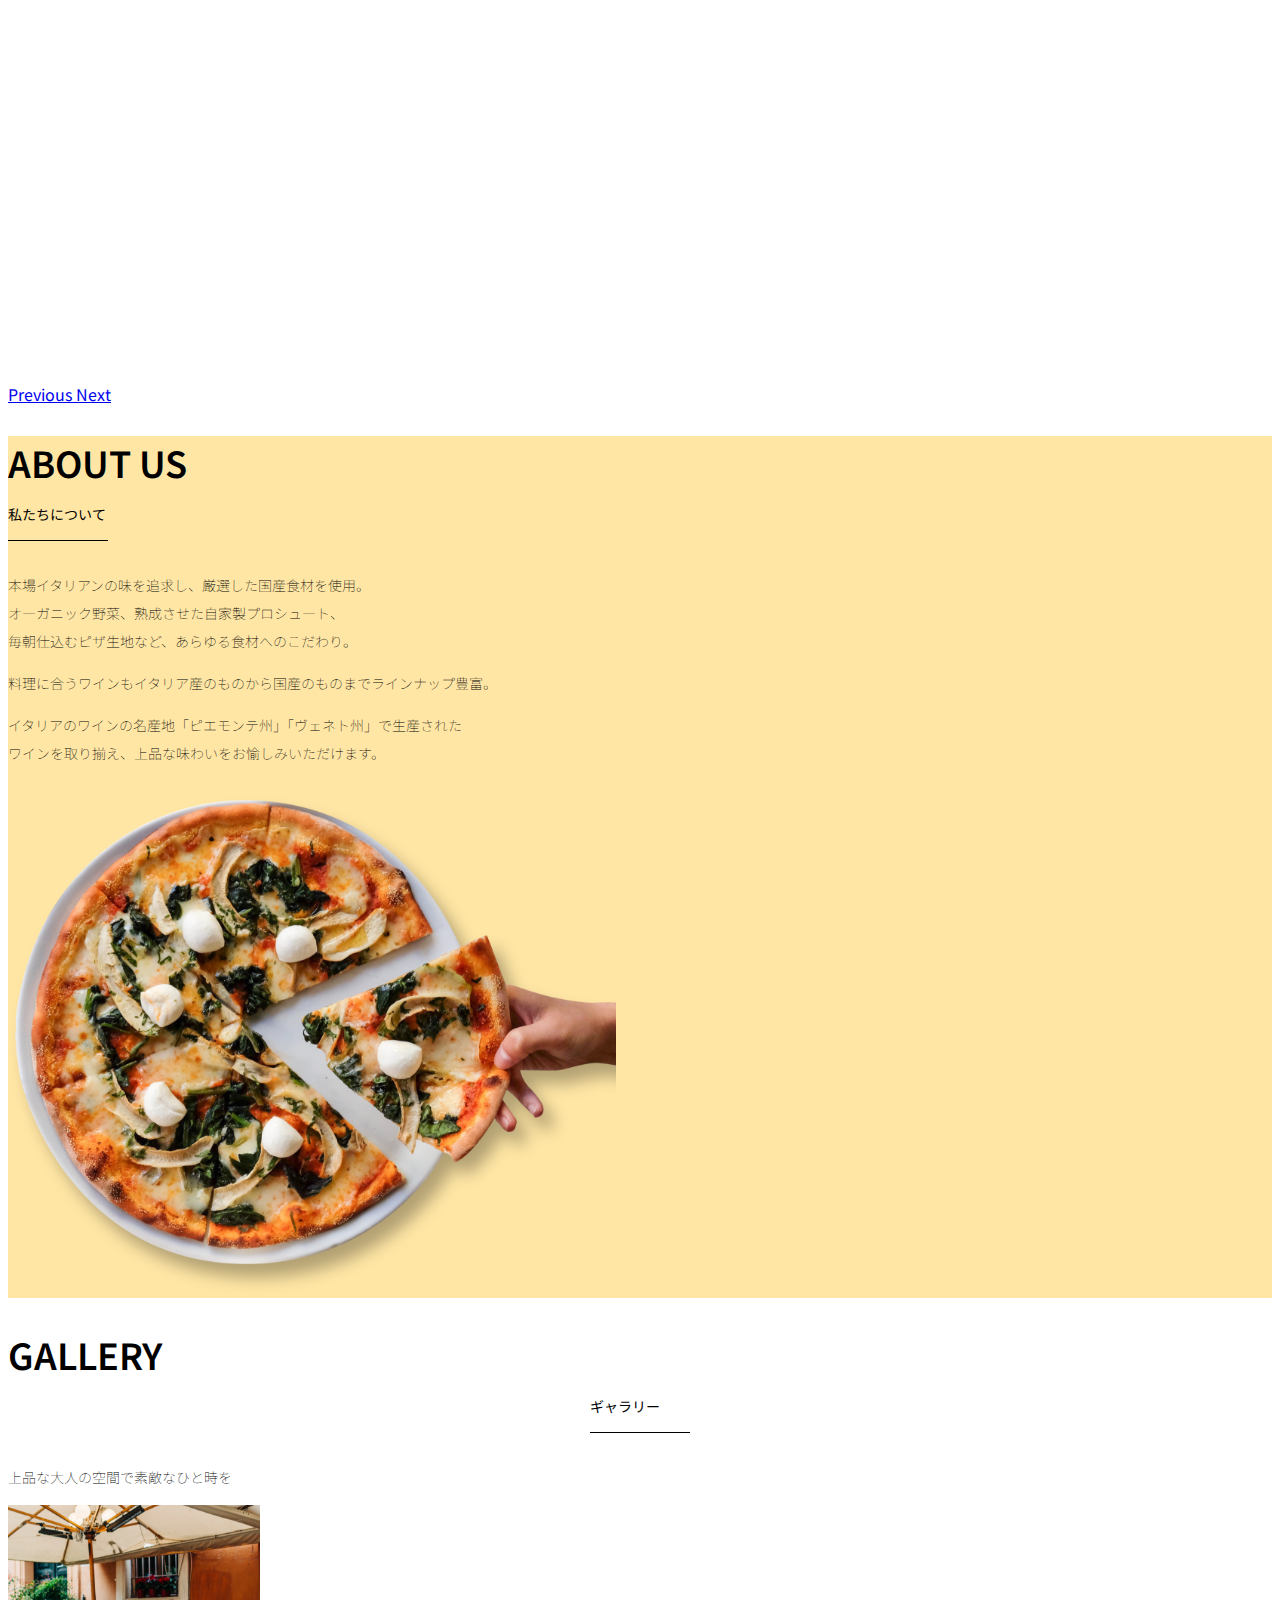
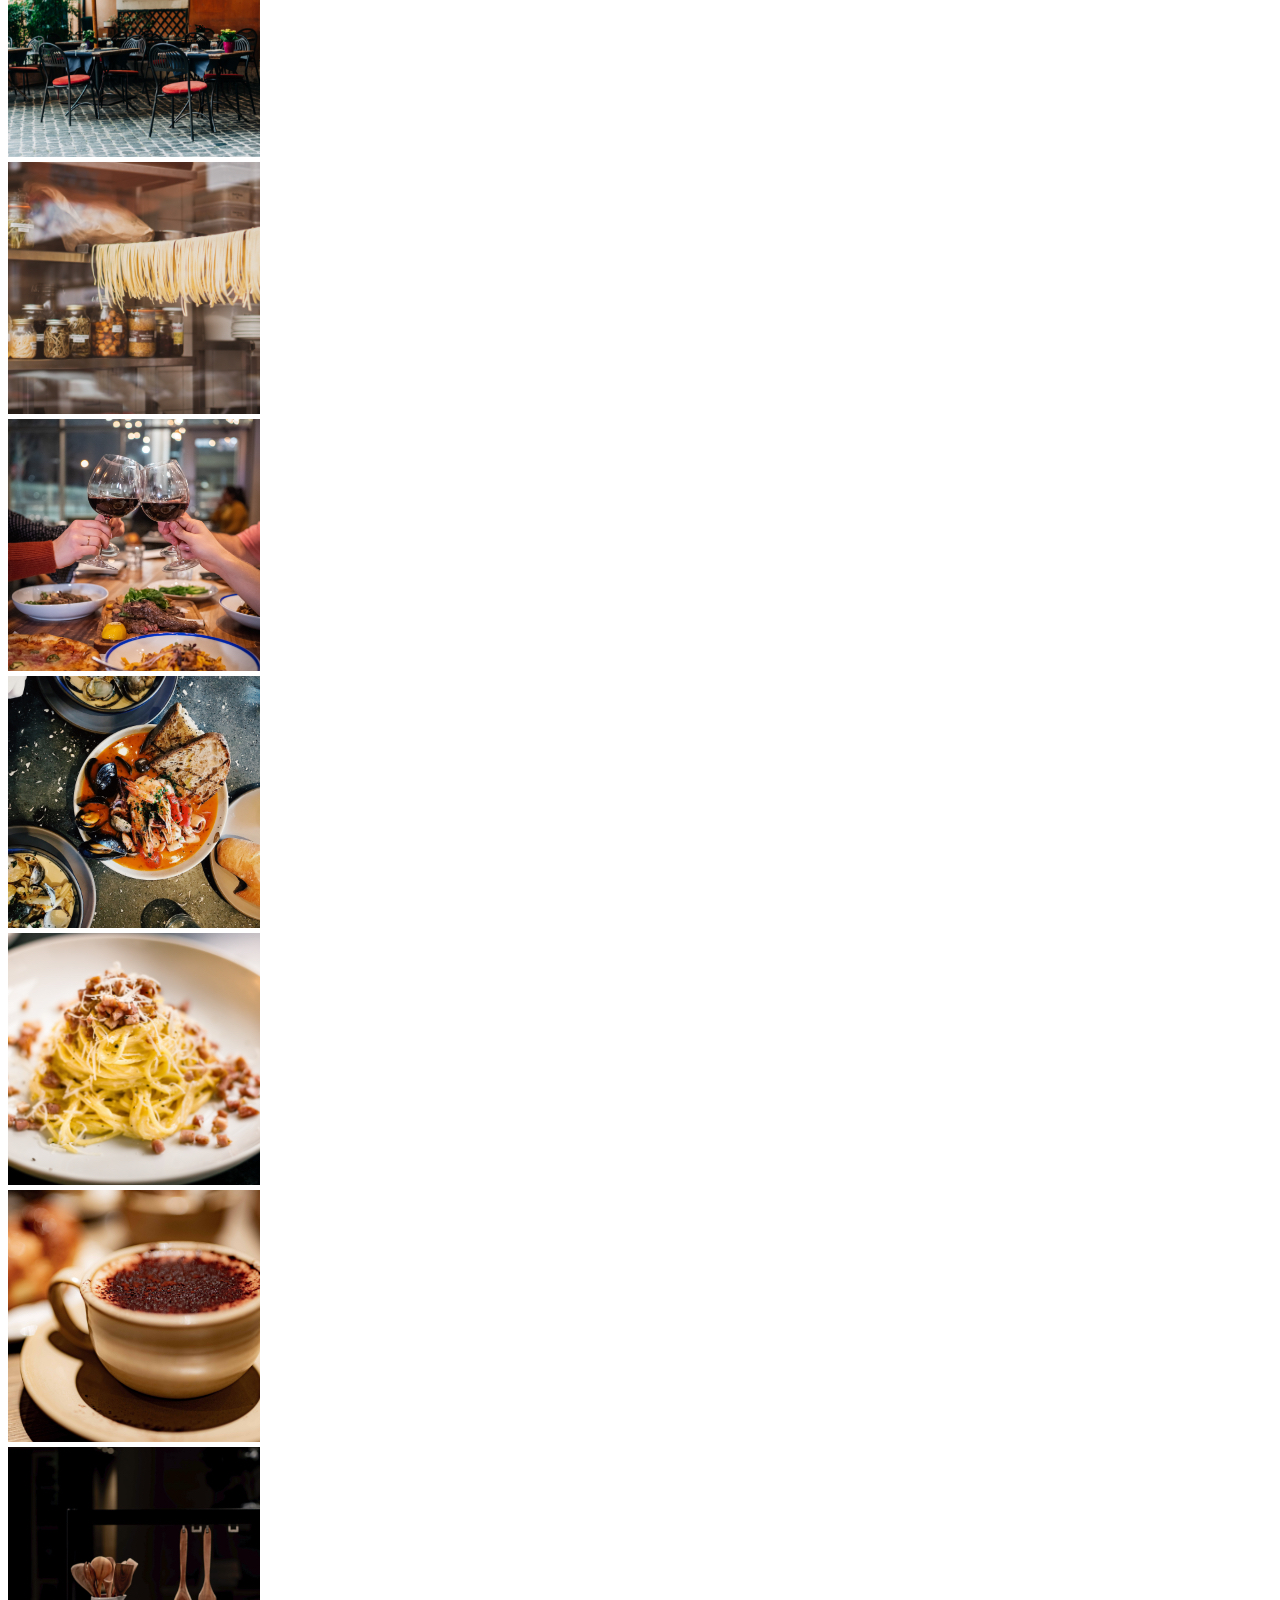
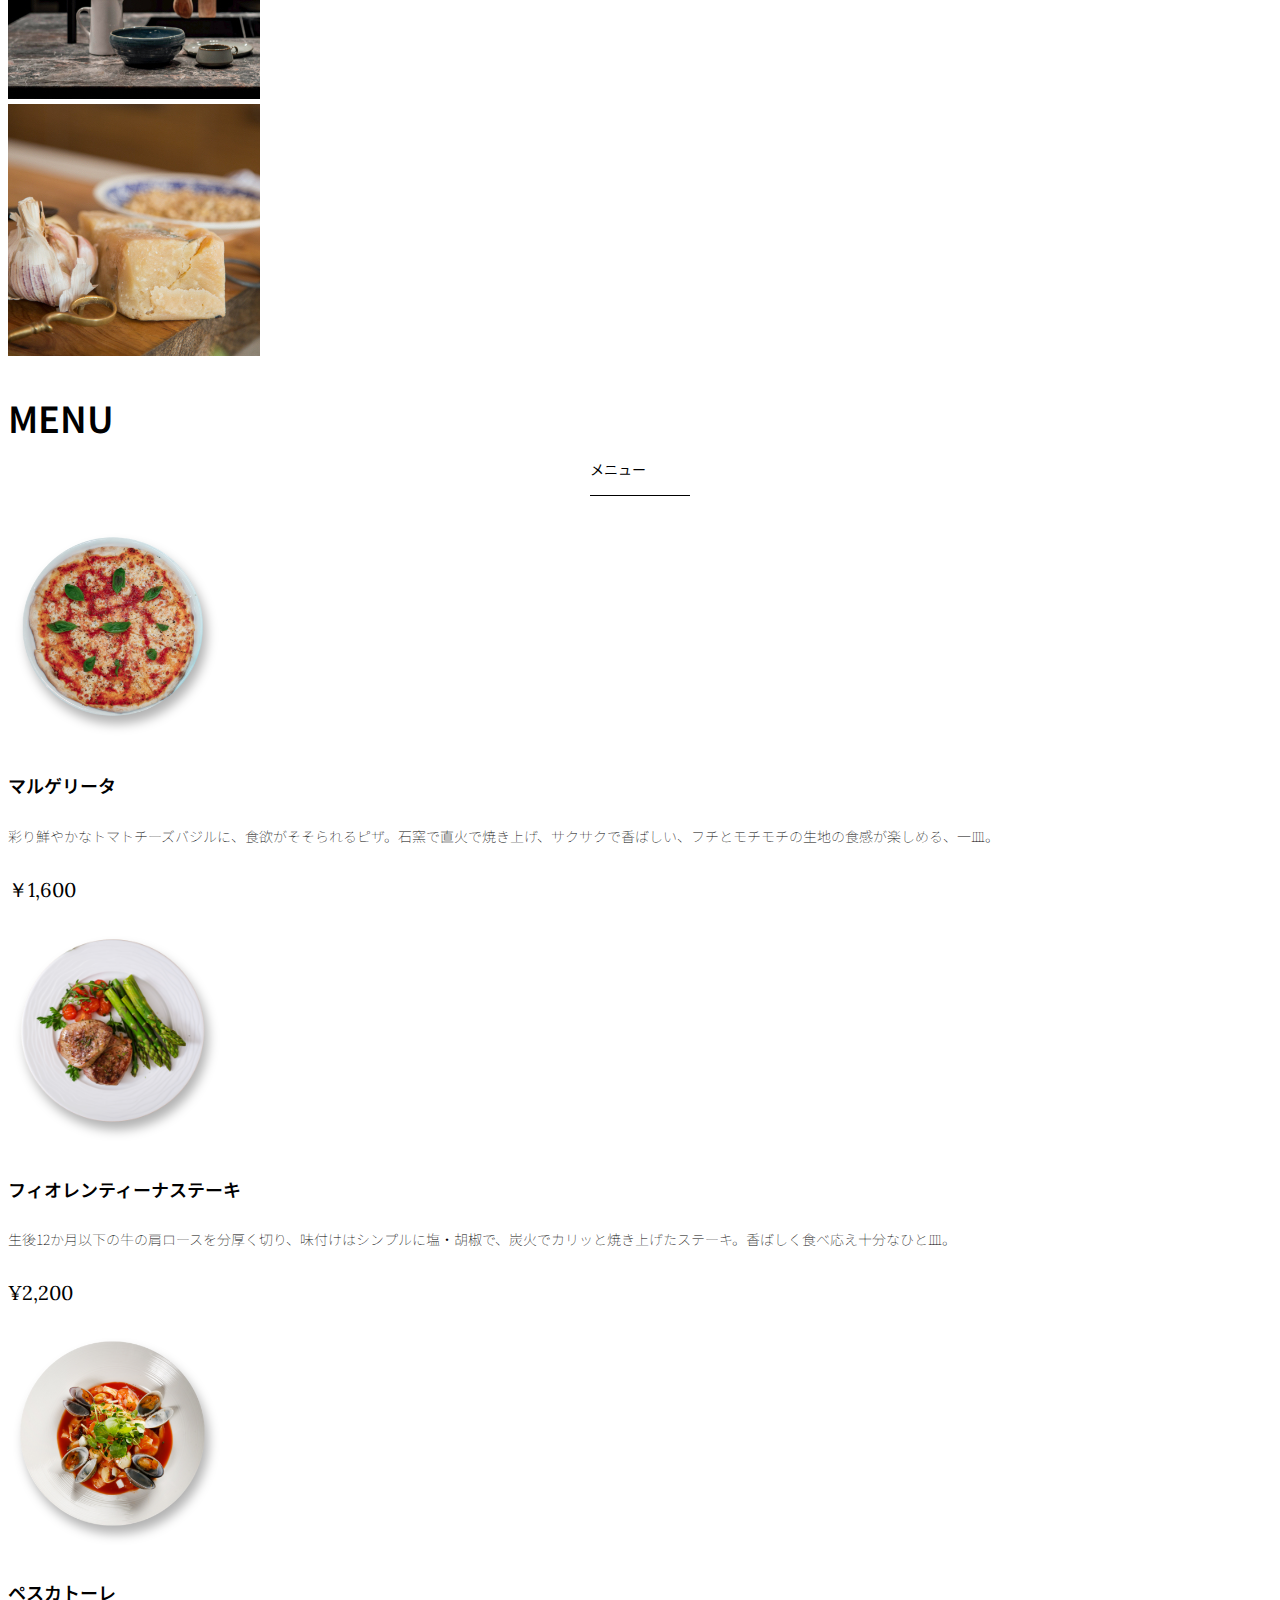
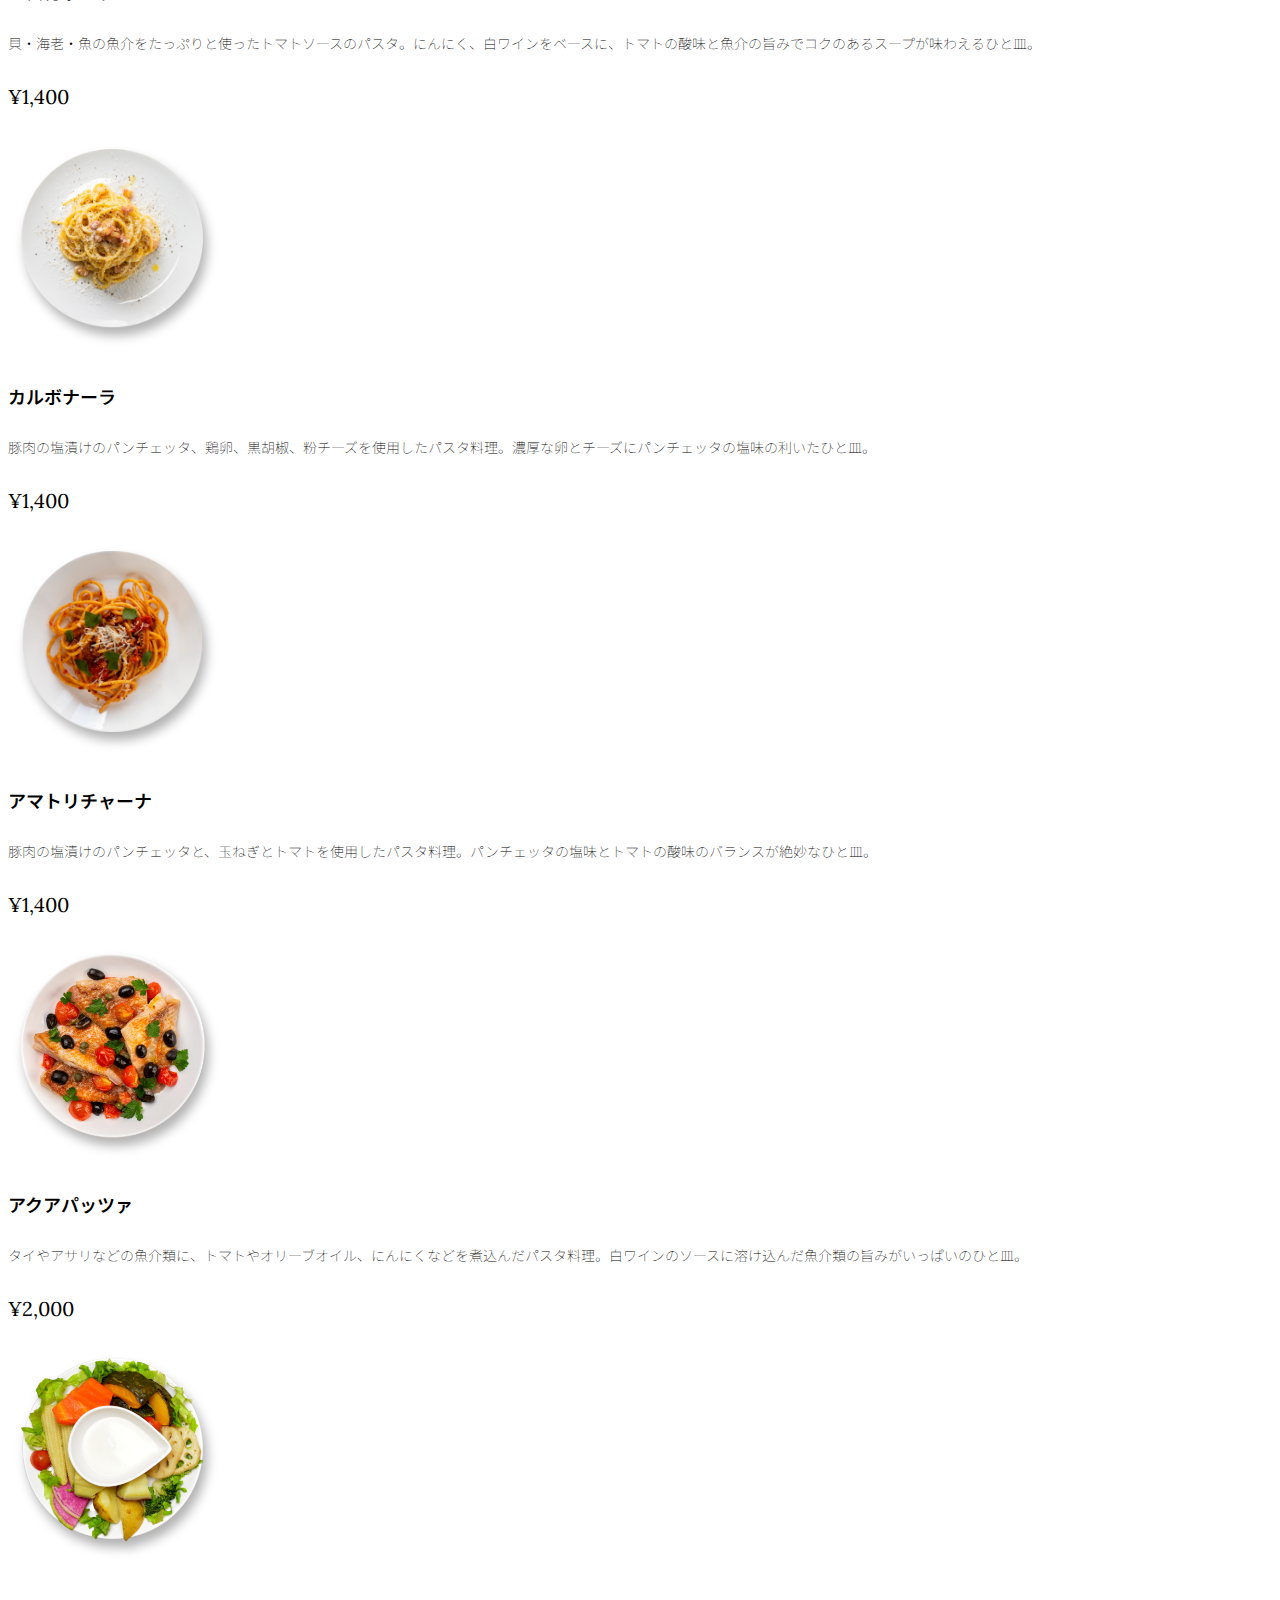
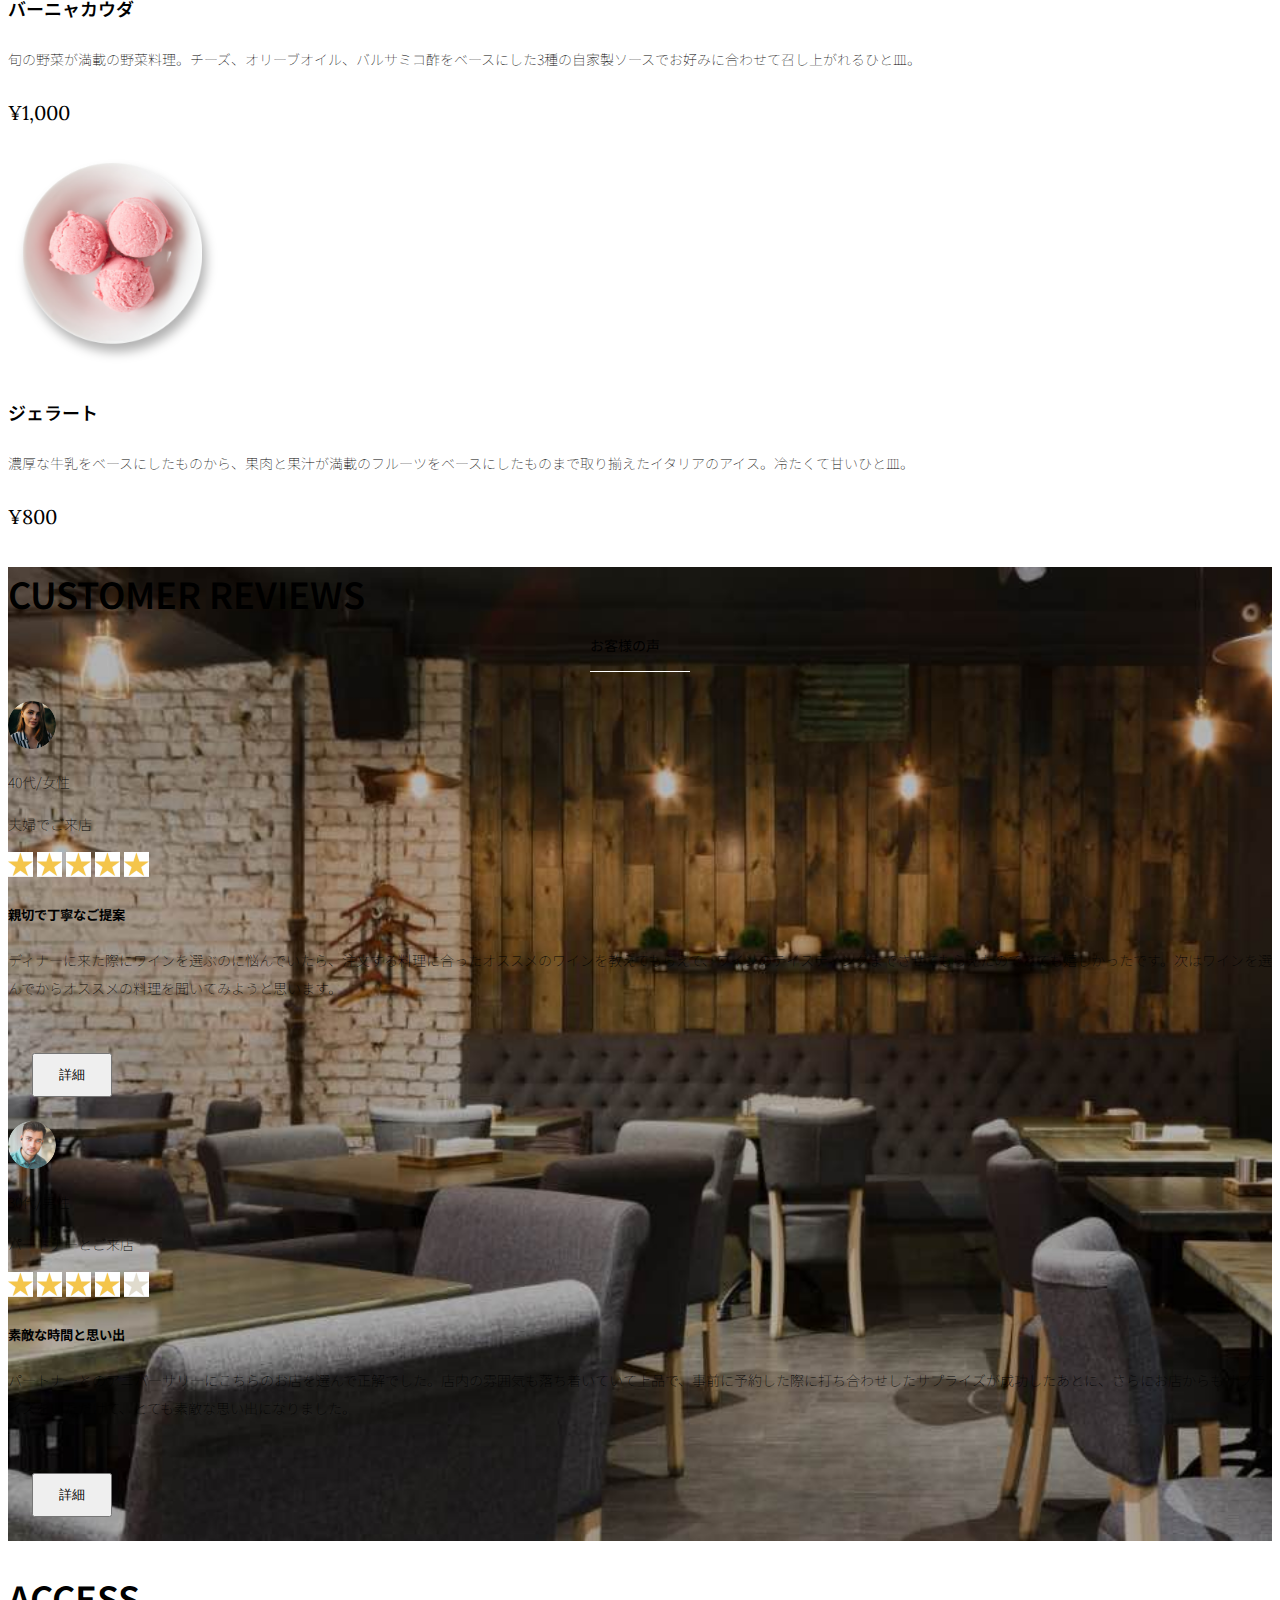
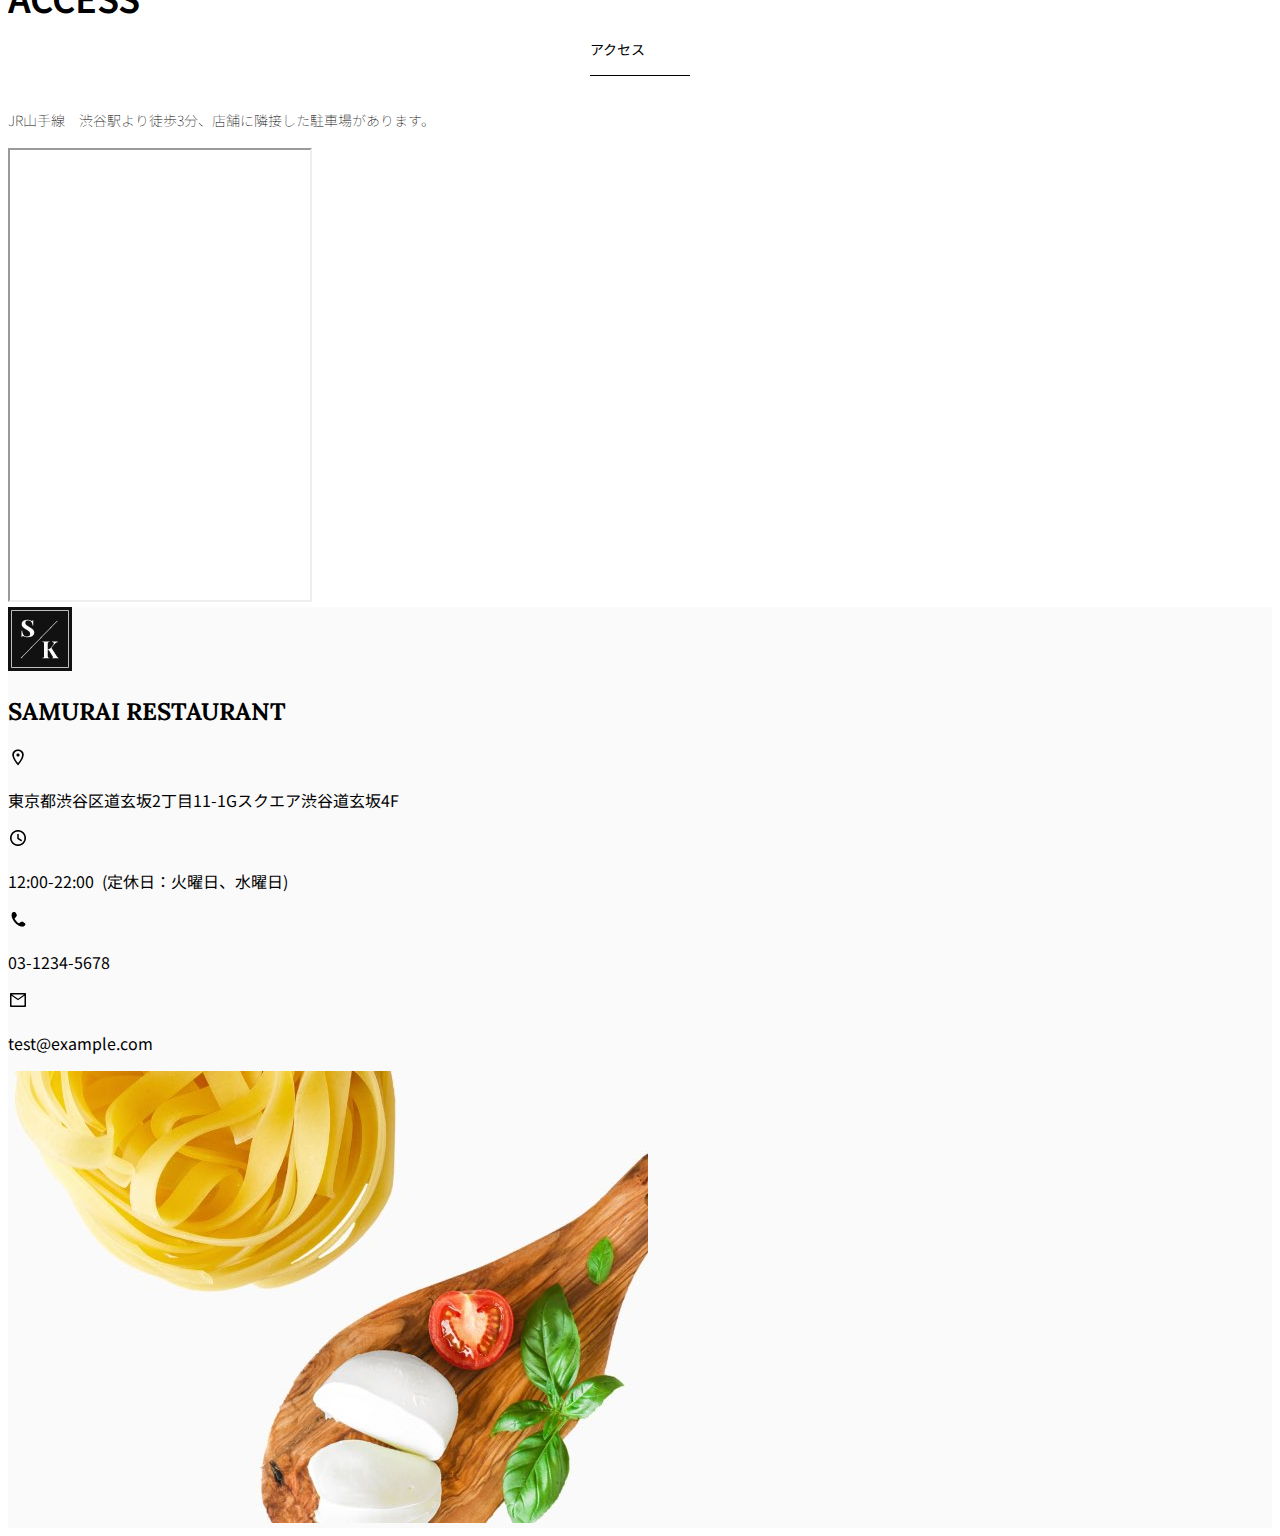
<file: kadai_tutorial_output/index.html>
<!doctype html>
<html lang="ja">

<head>
  <meta charset="utf-8">
  <meta name="viewport" content="width=device-width, initial-scale=1">
  <meta name="description" content="">
  <meta name="author" content="SAMURAI ENGINEER">
  <title>SAMURAI XD_HTML教材</title>
  <!-- ************************************************ bootstrap.min.cssの読み込み -->
  <link href="https://cdn.jsdelivr.net/npm/bootstrap@5.0.0-beta1/dist/css/bootstrap.min.css" rel="stylesheet"
    integrity="sha384-giJF6kkoqNQ00vy+HMDP7azOuL0xtbfIcaT9wjKHr8RbDVddVHyTfAAsrekwKmP1" crossorigin="anonymous">
  <!-- ************************************************ bootstrap.bundle.min.jsの読み込み -->
  <script src="https://cdn.jsdelivr.net/npm/bootstrap@5.0.0-beta1/dist/js/bootstrap.bundle.min.js"
    integrity="sha384-ygbV9kiqUc6oa4msXn9868pTtWMgiQaeYH7/t7LECLbyPA2x65Kgf80OJFdroafW" crossorigin="anonymous" defer>
    </script>

  <!-- ************************************************ Google Font読み込み -->
  <link rel="preconnect" href="https://fonts.gstatic.com">
  <link href="https://fonts.googleapis.com/css2?family=Lora&display=swap" rel="stylesheet">
  <link href="https://fonts.googleapis.com/css2?family=Noto+Sans+JP:wght@300&display=swap" rel="stylesheet">
  <!-- ************************************************ Font Awesome -->
  <link rel="stylesheet" href="https://use.fontawesome.com/releases/v5.1.0/css/all.css"
    integrity="sha384-lKuwvrZot6UHsBSfcMvOkWwlCMgc0TaWr+30HWe3a4ltaBwTZhyTEggF5tJv8tbt" crossorigin="anonymous">
  <!-- ************************************************今回作成する styles.cssの読み込み -->
  <link href="stylesheet/style.css" rel="stylesheet">
  <!-- ************************************************  -->
</head>

<body>
  <main>
    <!-- ************************************************ ナビゲーションバー開始 -->
    <!-- navbarでナビゲーションバー作成。navbar-expand-lgで画面幅が広いときハンバーガーボタンを非表示。 -->
    <nav class="navbar navbar-expand-lg">

      <!-- navbarのコンテナ -->
      <div class="container">

        <!-- navbar-brandはロゴ部分。独自クラスのmy_navbar_brandで細かな調整。 -->
        <a class="navbar-brand my_navbar_brand">

          <!-- ロゴのアイコンを配置。navbar_brand_logoは独自クラス。 -->
          <img class="img-fluid navbar_brand_logo" src="img/site_logo.png" alt="サンプル画像"><span>SAMURAI KITCHEN</span>
        </a>

        <!-- navbar-togglerはハンバーガーボタンを表示・非表示にするクラス。 -->
        <div class="navbar-toggler hamburger_menu" data-bs-toggle="collapse" data-bs-target="#navbarNav"
          aria-controls="navbarNav" aria-expanded="false" aria-label="Toggle navigation">
          <input type="checkbox" id="hamburger_btn_check">
          <label for="hamburger_btn_check" class="hamburger_btn">
            <img class="btn_open" src="img/button_open.png" alt="ナビゲーションバーのボタン">
            <img class="btn_close" src="img/button_close.png" alt="ナビゲーションバーのボタン">
          </label>
        </div>

        <!-- これ以降がナビゲーションメニュー部分 -->
        <div class="collapse navbar-collapse justify-content-end" id="navbarNav">
          <ul class="navbar-nav">
            <li class="nav-item px-2">
              <a class="nav-link my_nav_link my-2" aria-current="page" href="#">HOME</a>
            </li>

            <li class="nav-item px-2">
              <a class="nav-link my_nav_link my-2" href="#about">ABOUT US</a>
            </li>

            <li class="nav-item px-2">
              <a class="nav-link my_nav_link my-2" href="#gallery">GALLERY</a>
            </li>

            <li class="nav-item px-2">
              <a class="nav-link my_nav_link my-2" href="#menu">MENU</a>
            </li>

            <li class="nav-item px-2">
              <a class="nav-link my_nav_link my-2" href="#review">CUSTOMER REVIEWS</a>
            </li>

            <li class="nav-item px-2">
              <a class="nav-link my_nav_link my-2" href="#access">ACCESS</a>
            </li>

          </ul>
        </div>
      </div>
    </nav>
    <!-- ************************************************ ナビゲーションバー終了 -->

    <!-- ************************************************ カルーセル開始 -->
    <!-- idのmyCarouselはインジケーター部分のdata-bs-targetと紐付く必要がある。mb-5で下方向に余白追加。 -->
    <div id="myCarousel" class="carousel slide mb-5" data-bs-ride="carousel">

      <!-- インジケーター部分 -->
      <ol class="carousel-indicators">
        <!-- この箇所と前述のidは紐付いている。data-bs-slide-toの番号がカルーセルの順番。 -->
        <li data-bs-target="#myCarousel" data-bs-slide-to="0" class="active"></li>
        <li data-bs-target="#myCarousel" data-bs-slide-to="1"></li>
        <li data-bs-target="#myCarousel" data-bs-slide-to="2"></li>
      </ol>

      <!-- carousel-inner：カルーセルのキャプションと背景画像の部分。現在は1枚目だけ表示。 -->
      <div class="carousel-inner">

        <!-- カルーセル1枚目 -->
        <div class="carousel-item active">
          <img src="img/slider-1.jpg" alt="SAMURAI KITCHEN-1">
          <div class="carousel-caption">
            <h1>
              <!-- 独自クラスで位置とフォントを変更 -->
              <h1 class="my_carousel_caption">
                Welcome to<br>
                SAMURAI KITCHEN
              </h1>
          </div>
        </div>

        <!-- カルーセル2枚目 -->
        <div class="carousel-item">
          <img src="img/slider-2.jpg" alt="サンプル画像">
          <div class="carousel-caption">
            <h1 class="my_carousel_caption">
              The fabulous combination of&nbsp;wine&nbsp;and&nbsp;food
            </h1>
          </div>
        </div>

        <!-- カルーセル３枚目 -->
        <div class="carousel-item">
          <img src="img/slider-3.jpg" alt="サンプル画像">
          <div class="carousel-caption">
            <h1 class="my_carousel_caption">Get the Italian taste<br>
              at the SAMURAI&nbsp;KITCHEN
            </h1>
          </div>
        </div>

      </div>

      <!-- コントロールボタン 左側 -->
      <a class="carousel-control-prev" href="#myCarousel" role="button" data-bs-slide="prev">
        <span class="carousel-control-prev-icon" aria-hidden="true"></span>
        <span class="visually-hidden">Previous</span>
      </a>

      <!-- コントロールボタン 右側 -->
      <a class="carousel-control-next" href="#myCarousel" role="button" data-bs-slide="next">
        <span class="carousel-control-next-icon" aria-hidden="true"></span>
        <span class="visually-hidden">Next</span>
      </a>
    </div>
    <!-- ************************************************ カルーセル終了 -->

    <!-- ************************************************ アバウトセクション開始 -->
    <section class="about_us_bg" id="about">

      <!--コンテンツの中央揃え。上下方向にパディング（サイズ5）。下方向にマージン（サイズ5）。 -->
      <div class="container py-5 mb-5">

        <!-- rowクラス（行） -->
        <div class="row">

          <!-- 左側カラム（6/12分割） -->
          <div class="col-lg-6 text-left">

            <!-- 上下方向にパディング（サイズ5） -->
            <div class="py-5">

              <!-- 下方向にマージン（サイズ5） -->
              <h2 class="section_title about mb-5">
                ABOUT US
              </h2>
              <!-- 下方向にマージン（サイズ2） -->
              <p class="mb-2">
                本場イタリアンの味を追求し、厳選した国産食材を使用。<br>
                オーガニック野菜、熟成させた自家製プロシュート、<br>
                毎朝仕込むピザ生地など、あらゆる食材へのこだわり。<br>
              </p>

              <!-- 下方向にマージン（サイズ2） -->
              <p class="mb-2">
                料理に合うワインもイタリア産のものから国産のものまでラインナップ豊富。<br>
              </p>

              <!-- 下方向にマージン（サイズ2） -->
              <p class="mb-2">
                イタリアのワインの名産地「ピエモンテ州」「ヴェネト州」で生産された<br>
                ワインを取り揃え、上品な味わいをお愉しみいただけます。<br>
              </p>
            </div>
          </div>

          <!-- 右側カラム（6/12分割） -->
          <div class="col-lg-6">

            <!-- 画像を配置 -->
            <img src="img/img-about-us.png" class="img-fluid" alt="pizza">
          </div>
        </div>
      </div>

    </section>
    <!-- ************************************************ アバウトセクション終了 -->

    <!-- ************************************************ ギャラリーセクション開始 -->
    <section id="gallery">
      <div class="container mb-5">
        <h2 class="mb-3 section_title gallery text-center">GALLERY</h2>
        <p class="text-center mb-5">
          上品な大人の空間で素敵なひと時を
        </p>

        <div class="row">
          <div class="col-6 col-lg-3 mb-4 d-flex justify-content-center">
            <img class="img-fluid" src="img/gallery-1.jpg" alt="サンプル画像">
          </div>

          <div class="col-6 col-lg-3 mb-4 d-flex justify-content-center">
            <img class="img-fluid" src="img/gallery-2.jpg" alt="サンプル画像">
          </div>

          <div class="col-6 col-lg-3 mb-4 d-flex justify-content-center">
            <img class="img-fluid" src="img/gallery-3.jpg" alt="サンプル画像">
          </div>

          <div class="col-6 col-lg-3 mb-4 d-flex justify-content-center">
            <img class="img-fluid" src="img/gallery-4.jpg" alt="サンプル画像">
          </div>

          <div class="col-6 col-lg-3 mb-4 d-flex justify-content-center">
            <img class="img-fluid" src="img/gallery-5.jpg" alt="サンプル画像">
          </div>

          <div class="col-6 col-lg-3 mb-4 d-flex justify-content-center">
            <img class="img-fluid" src="img/gallery-6.jpg" alt="サンプル画像">
          </div>

          <div class="col-6 col-lg-3 mb-4 d-flex justify-content-center">
            <img class="img-fluid" src="img/gallery-7.jpg" alt="サンプル画像">
          </div>

          <div class="col-6 col-lg-3 mb-4 d-flex justify-content-center">
            <img class="img-fluid" src="img/gallery-8.jpg" alt="サンプル画像">
          </div>

        </div>
      </div>

    </section>
    <!-- ************************************************ ギャラリーセクション終了 -->

    <!-- ************************************************ メニューセクション -->
    <section id="menu">

      <!-- タイトル文字部分のコンテナ -->
      <div class="container">
        <div class="row">
          <div class="col-lg-12">

            <!-- タイトル文字 -->
            <!-- タイトル中央揃え、マージンを下方向へ5　-->
            <h2 class="section_title menu text-center mb-5">MENU</h2>
          </div>
        </div>
      </div>

      <!-- メニュー部分のコンテナ -->
      <!-- 下方向にマージン5 -->
      <div class="container mb-5">

        <!-- 左側メニュー -->
        <div class="row">
          <div class="col-12 col-lg-6">

            <!-- さらに子要素を5:7で分割 -->
            <!-- カラム間のパディングをなくす。下方向にマージン4 -->
            <div class="row g-0 mb-4">
              <!-- 画像中央揃え -->
              <div class="col-12 col-lg-5 text-center">

                <!-- 左側メニュー画像部分 -->
                <!-- 画像がカラムをはみ出ないようにする -->
                <img src="img/margherita.png" class="img-fluid" alt="マルゲリータ">
              </div>

              <!-- 右側テキスト部分 -->
              <!-- 全体的にパディング4 -->
              <div class="col-12 col-lg-7 p-4">
                <!-- 下方向のマージン0 文字を小さくするmenu_title独自クラスを追加 -->
                <h4 class="mb-0 menu_title">マルゲリータ</h4>
                <!-- 縦方向の中央揃え -->
                <p class="my-auto">彩り鮮やかなトマトチーズバジルに、食欲がそそられるピザ。石窯で直火で焼き上げ、サクサクで香ばしい、フチとモチモチの生地の食感が楽しめる、一皿。</p>
                <!-- フォントを変更する独自クラスを追加 -->
                <p class="menu_price">￥1,600</p>
              </div>
            </div>
          </div>

          <!-- 右側部分メニュー。上記と同じ内容なのでコメント省略 -->
          <div class="col-12 col-lg-6">
            <div class="row g-0 mb-4">
              <div class="col-12 col-lg-5 text-center">
                <img src="img/steak.png" class="img-fluid" alt="フィオレンティーナステーキ">
              </div>
              <div class="col-12 col-lg-7 p-4">
                <h4 class="mb-0 menu_title">フィオレンティーナステーキ</h4>
                <p class="my-auto">生後12か月以下の牛の肩ロースを分厚く切り、味付けはシンプルに塩・胡椒で、炭火でカリッと焼き上げたステーキ。香ばしく食べ応え十分なひと皿。</p>
                <p class="menu_price">¥2,200</p>
              </div>
            </div>
          </div>
          <!-- 以降、メニューの数だけ同じコード繰り返し記載 -->

          <div class="col-12 col-lg-6">
            <div class="row g-0 mb-4">
              <div class="col-12 col-lg-5 text-center">
                <img src="img/pescatore.png" class="img-fluid" alt="ペスカトーレ">
              </div>
              <div class="col-12 col-lg-7 p-4">
                <h4 class="mb-0 menu_title">ペスカトーレ</h4>
                <p class="my-auto">貝・海老・魚の魚介をたっぷりと使ったトマトソースのパスタ。にんにく、白ワインをベースに、トマトの酸味と魚介の旨みでコクのあるスープが味わえるひと皿。</p>
                <p class="menu_price">¥1,400</p>
              </div>
            </div>
          </div>

          <div class="col-12 col-lg-6">
            <div class="row g-0 mb-4">
              <div class="col-12 col-lg-5 text-center">
                <img src="img/carbonara.png" class="img-fluid" alt="カルボナーラ">
              </div>
              <div class="col-12 col-lg-7 p-4">
                <h4 class="mb-0 menu_title">カルボナーラ</h4>
                <p class="my-auto">豚肉の塩漬けのパンチェッタ、鶏卵、黒胡椒、粉チーズを使用したパスタ料理。濃厚な卵とチーズにパンチェッタの塩味の利いたひと皿。</p>
                <p class="menu_price">¥1,400</p>
              </div>
            </div>
          </div>

          <div class="col-12 col-lg-6">
            <div class="row g-0 mb-4">
              <div class="col-12 col-lg-5 text-center">
                <img src="img/amatriciana.png" class="img-fluid" alt="アマトリチャーナ">
              </div>
              <div class="col-12 col-lg-7 p-4">
                <h4 class="mb-0 menu_title">アマトリチャーナ</h4>
                <p class="my-auto">豚肉の塩漬けのパンチェッタと、玉ねぎとトマトを使用したパスタ料理。パンチェッタの塩味とトマトの酸味のバランスが絶妙なひと皿。</p>
                <p class="menu_price">¥1,400</p>
              </div>
            </div>
          </div>

          <div class="col-12 col-lg-6">
            <div class="row g-0 mb-4">
              <div class="col-12 col-lg-5 text-center">
                <img src="img/acqua-pazza.png" class="img-fluid" alt="アクアパッツァ">
              </div>
              <div class="col-12 col-lg-7 p-4">
                <h4 class="mb-0 menu_title">アクアパッツァ</h4>
                <p class="my-auto">タイやアサリなどの魚介類に、トマトやオリーブオイル、にんにくなどを煮込んだパスタ料理。白ワインのソースに溶け込んだ魚介類の旨みがいっぱいのひと皿。</p>
                <p class="menu_price">¥2,000</p>
              </div>
            </div>
          </div>

          <div class="col-12 col-lg-6">
            <div class="row g-0 mb-4">
              <div class="col-12 col-lg-5 text-center">
                <img src="img/bagna-cauda.png" class="img-fluid" alt="バーニャカウダ">
              </div>
              <div class="col-12 col-lg-7 p-4">
                <h4 class="mb-0 menu_title">バーニャカウダ</h4>
                <p class="my-auto">旬の野菜が満載の野菜料理。チーズ、オリーブオイル、バルサミコ酢をベースにした3種の自家製ソースでお好みに合わせて召し上がれるひと皿。</p>
                <p class="menu_price">¥1,000</p>
              </div>
            </div>
          </div>

          <div class="col-12 col-lg-6">
            <div class="row g-0 mb-4">
              <div class="col-12 col-lg-5 text-center">
                <img src="img/gelato.png" class="img-fluid" alt="ジェラート">
              </div>
              <div class="col-12 col-lg-7 p-4">
                <h4 class="mb-0 menu_title">ジェラート</h4>
                <p class="my-auto">濃厚な牛乳をベースにしたものから、果肉と果汁が満載のフルーツをベースにしたものまで取り揃えたイタリアのアイス。冷たくて甘いひと皿。</p>
                <p class="menu_price">¥800</p>
              </div>
            </div>
          </div>
        </div>
      </div>
    </section>
    <!-- ************************************************ メニューセクション終了 -->

    <!-- ************************************************ レビューセクション開始 -->
    <section id="review">
      <!-- review_wrapper で背景画像を設定します -->
      <div class="review_wrapper">

        <!-- container部分 -->
        <div class="container py-5 mb-5">

          <!-- 中央揃えでタイトルを表示 -->
          <div class="text-center mb-5">
            <h2 class="section_title review text-center text-white">CUSTOMER REVIEWS</h2>
          </div>

          <!-- row部分：左右のカラムを中央揃え -->
          <div class="row pb-5 justify-content-center">

            <!-- 左側カラム -->
            <div class="col-12 col-lg-5 mt-3">

              <!-- 背景を白色に設定 -->
              <!-- h_420 クラスで白枠の高さを修正します -->
              <div class="bg-white h_420">

                <!-- 内側にパディング4 -->
                <div class="p-4">

                  <!-- 顔写真と年齢などのテキストはd-flexで横並びにする　中央揃え -->
                  <div class="d-flex align-items-center">
                    <!-- お客様の画像を配置 -->
                    <!-- reviewer_img クラスで画像サイズを変更します -->
                    <img src="img/customer-woman.png" class="reviewer_img" alt="サンプル画像">
                    <div>
                      <!-- お客様情報のテキスト -->
                      <p class="my-0">40代/女性</p>
                      <p class="my-0">夫婦でご来店</p>
                    </div>
                  </div>

                  <div class="my-3">
                    <!-- 星の画像を表示 -->
                    <!-- star_img クラスで画像サイズを変更 -->
                    <img src="img/star-point.png" class="star_img" alt="star">
                    <img src="img/star-point.png" class="star_img" alt="star">
                    <img src="img/star-point.png" class="star_img" alt="star">
                    <img src="img/star-point.png" class="star_img" alt="star">
                    <img src="img/star-point.png" class="star_img" alt="star">
                  </div>

                  <!-- レビュータイトル -->
                  <h5>親切で丁寧なご提案</h5>
                  <!-- レビュー内容 -->
                  <p>
                    ディナーに来た際にワインを選ぶのに悩んでいたら、注文する料理に合ったオススメのワインを教えてもらえて、ワインのテイスティングまでさせてもらえたのでとても嬉しかったです。次はワインを選んでからオススメの料理を聞いてみようと思います。
                  </p>

                  <!-- 黄色のボタンを配置 -->
                  <button type="button" class="btn btn-warning shadow fix_bottom">詳細</button>
                </div>
              </div>
            </div>

            <!-- 右側カラム：左側カラムと内容が同じなので説明は省略 -->
            <div class="col-12 col-lg-5 mt-3">
              <div class="bg-white h_420">
                <div class="p-4">
                  <div class="d-flex align-items-center">
                    <img src="img/customer-man.png" class="reviewer_img" alt="サンプル画像">
                    <div>
                      <p class="my-0">30代/男性</p>
                      <p class="my-0">パートナーとご来店</p>
                    </div>
                  </div>
                  <div class="my-3">
                    <img src="img/star-point.png" class="star_img" alt="star">
                    <img src="img/star-point.png" class="star_img" alt="star">
                    <img src="img/star-point.png" class="star_img" alt="star">
                    <img src="img/star-point.png" class="star_img" alt="star">
                    <img src="img/star-no-point.png" class="star_img" alt="no-star">
                  </div>
                  <h5>素敵な時間と思い出</h5>
                  <p>
                    パートナーとのアニバーサリーにこちらのお店を選んで正解でした。店内の雰囲気も落ち着いていて上品で、事前に予約した際に打ち合わせしたサプライズが成功したあとに、さらにお店からもサプライズをいただけて、とても素敵な思い出になりました。
                  </p>
                  <button type="button" class="btn btn-warning shadow fix_bottom">詳細</button>
                </div>
              </div>
            </div>
          </div>
        </div>
      </div>
    </section>
    <!-- ************************************************ レビューセクション終了 -->

    <!-- ************************************************ アクセスセクション開始 -->
    <section id="access">
      <div class="container">

        <div class="row">
          <div class="col-lg-12 text-center mb-5">
            <h2 class="section_title text-center access mb-5">ACCESS</h2>
            <p>JR山手線　渋谷駅より徒歩3分、店舗に隣接した駐車場があります。</p>
          </div>
        </div>
      </div>

      <div class="container mb-5 px-2">
        <!-- 横幅100% 高さ50vh -->
        <iframe
          src="https://www.google.com/maps/embed?pb=!1m18!1m12!1m3!1d12967.114087343349!2d139.687349334065!3d35.657827993593834!2m3!1f0!2f0!3f0!3m2!1i1024!2i768!4f1.1!3m3!1m2!1s0x6018f5209bb80c49%3A0x7abbc1a9d7d575eb!2z5qCq5byP5Lya56S-5L6N!5e0!3m2!1sja!2sjp!4v1623882550231!5m2!1sja!2sjp"
          class="w-100" style="height: 50vh;" loading="lazy"></iframe>
      </div>
    </section>
    <!-- ************************************************ アクセスセクション終了 -->


    <!-- ************************************************ フッター開始 -->
    <footer id="footer">
      <div class="container">
        <div class="row">

          <!-- 親要素にposition-relativeを設定 -->
          <div class="col-12 col-lg-6 position-relative">

            <!-- 左側カラムのレイアウトをさらに分けるためにrowを使用 -->
            <div class="row pt-5">

              <!-- 画面をさらに2:10に分割 -->
              <!-- ここは2:10の2の部分 -->
              <div class="col-lg-2 text-center my-3">

                <!-- サイトロゴ -->
                <!-- footer_brand_logoの独自クラスを追加 -->
                <img class="img-fluid footer_brand_logo" src="img/site_logo.png" alt="サンプル画像">
              </div>

              <!-- ここは2:10の10の部分 -->
              <div class="col-lg-10 align-self-center my-3">
                <!-- タイトル文字 -->
                <!-- footer_textの独自クラスを追加してフォント等を変更 -->
                <h2 class="m-0 footer_text">SAMURAI RESTAURANT</h2>
              </div>
            </div>

            <!-- 営業時間などのテキストを追加 -->
            <!-- 独自クラスrestaurant_infoを追加 -->
            <div class="restaurant_info py-3">
              <!-- 住所部分 -->
              <div class="d-flex mb-3">
                <img src="img/icon-Marker.png" alt="marker">
                <p class="p-0 m-0">東京都渋谷区道玄坂2丁目11-1Gスクエア渋谷道玄坂4F</p>
              </div>
              <div class="d-flex mb-3">
                <img src="img/icon-Clock.png" alt="clock">
                <p class="p-0 m-0">12:00-22:00&nbsp;&nbsp;(定休日：火曜日、水曜日)</p>
              </div>
              <div class="d-flex mb-3">
                <img src="img/icon-Phone.png" alt="phone">
                <p class="p-0 m-0">03-1234-5678</p>
              </div>
              <div class="d-flex mb-3">
                <img src="img/icon-Mail.png" alt="mail">
                <p class="p-0 m-0">test@example.com</p>
              </div>
            </div>

            <!-- コピーライトを追加 -->
            <!-- copy_rightクラスでabsoluteを設定。align-items-centerで上下中央揃え。 -->
            <div class="copy_right align-items-center">
              <p>
                ©SAMURAI KITCHEN, All Rights Reserved.
              </p>

              <!-- SNSアイコンを表示 -->
              <!-- SNSアイコンに独自クラスsns_imgを追加 -->
              <img src="img/icon-facebook.png" class="sns_img" alt="facebook">
              <img src="img/icon-twitter.png" class="sns_img" alt="twitter">
            </div>
          </div>

          <!-- 2カラムに分けたレイアウトの右側カラム -->
          <div class="col-12 col-lg-6 d-none d-lg-block">
            <!-- 背景画像を表示 -->
            <img src="img/background-footer.jpg" alt="背景画像">
          </div>
        </div>
      </div>
    </footer>
    <!-- ************************************************ フッター終了 -->
  </main>
</body>

</html>
</file>
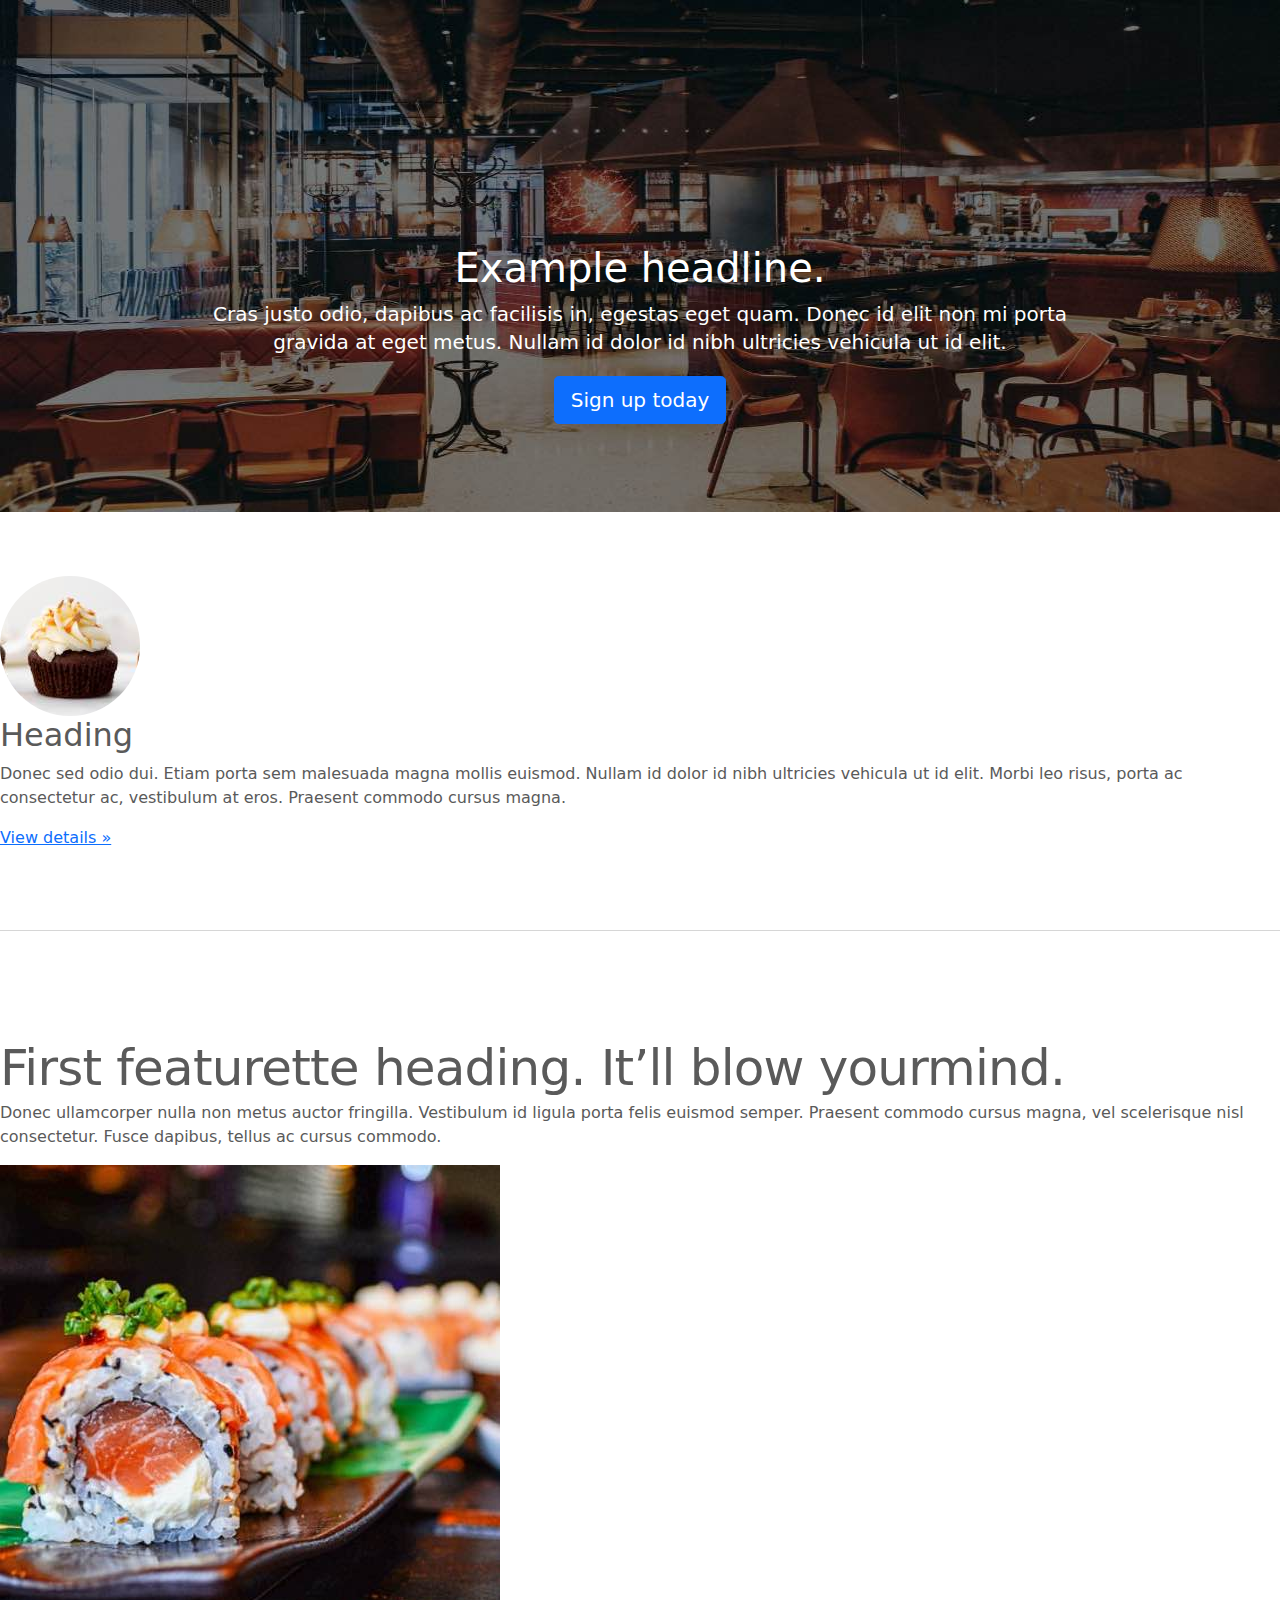
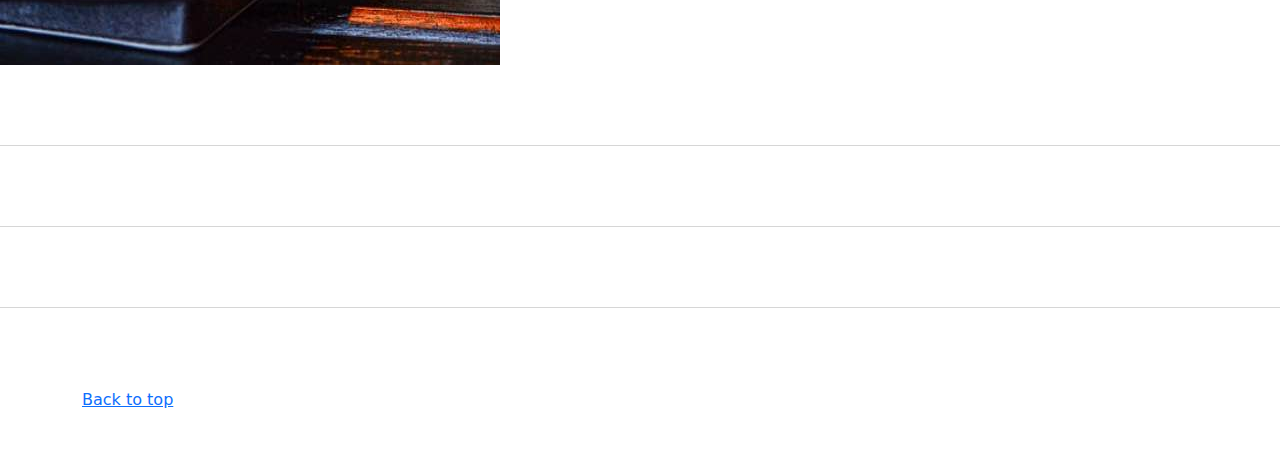
<file: kadai_003/index_for_student.html>
<!doctype html>
<html lang="en">

<head>
  <meta charset="utf-8">
  <meta name="viewport" content="width=device-width, initial-scale=1">
  <meta name="description" content="">
  <meta name="author" content="Mark Otto, Jacob Thornton, and Bootstrap contributors">
  <meta name="generator" content="Hugo 0.79.0">
  <title>Carousel Template · Bootstrap v5.0</title>
  <link rel="canonical" href="https://getbootstrap.com/docs/5.0/examples/carousel/">
  <!-- ************************************************ bootstrap.min.cssの読み込み -->
  <link href="dist/css/bootstrap.min.css" rel="stylesheet">
  <!-- ************************************************ carousel.cssの読み込み -->
  <link href="carousel.css" rel="stylesheet">
  <!-- ************************************************ bootstrap.bundle.min.jsの読み込み -->
  <script src="dist/js/bootstrap.bundle.min.js" defer></script>
</head>

<body>
  <main>
    <!-- ************************************************ カールセル開始 -->
    <!-- carouselクラスとslideクラスを適用 -->
    <!-- <div id="myCarousel" class="carousel slide" data-bs-ride="carousel"> -->
    <div id="myCarousel" class="carousel slide carousel-fade" data-bs-ride="carousel">
      <!-- これ以降がカルーセルの内部 -->
      <div class="carousel-inner">
        <!-- カルーセル１枚目にはactiveクラスを設定 -->
        <div class="carousel-item active">
          <!-- カルーセル 背景画像 -->
          <img src="img/top_1.jpg" class="d-block w-100" alt="サンプル画像1">
          <div class="container">
            <!-- カルーセル内 タイトル文字 -->
            <div class="carousel-caption">
              <h1>Example headline.</h1>
              <!-- カルーセル内 テキスト -->
              <p>Cras justo odio, dapibus ac facilisis in, egestas eget quam. Donec id elit non mi porta gravida at eget
                metus. Nullam id dolor id nibh ultricies vehicula ut id elit.</p>
              <p><a class="btn btn-lg btn-primary" href="#" role="button">Sign up today</a></p>
            </div>
          </div>
        </div>
        <!-- ここから追加部分 -->
        /======== こちらにコードを追加してください ========/
        <!-- カルーセル２枚目 -->
        <div class="carousel-item">
          <img src="img/top_2.jpg" class="d-block w-100" alt="サンプル画像2">
          <div class="container">
            <!-- カルーセル内 タイトル文字 -->
            <div class="carousel-caption">
              <h1>Example headline.</h1>
              <!-- カルーセル内 テキスト -->
              <p>Cras justo odio, dapibus ac facilisis in, egestas eget quam. Donec id elit non mi porta gravida at eget
                metus. Nullam id dolor id nibh ultricies vehicula ut id elit.</p>
              <p><a class="btn btn-lg btn-primary" href="#" role="button">Sign up today</a></p>
            </div>
          </div>
        </div>
        <!-- カルーセル3枚目 -->
        <div class="carousel-item">
          <img src="img/top_3.jpg" class="d-block w-100" alt="サンプル画像3">
          <div class="container">
            <!-- カルーセル内 タイトル文字 -->
            <div class="carousel-caption">
              <h1>Example headline.</h1>
              <!-- カルーセル内 テキスト -->
              <p>Cras justo odio, dapibus ac facilisis in, egestas eget quam. Donec id elit non mi porta gravida at eget
                metus. Nullam id dolor id nibh ultricies vehicula ut id elit.</p>
              <p><a class="btn btn-lg btn-primary" href="#" role="button">Sign up today</a></p>
            </div>
          </div>
        </div>
      </div>
    </div>
    <!-- ************************************************ カールセル終了 -->
    <!-- <div class="container marketing"> -->
    <div class="">
      <!-- <div class="row"> -->
      <div class="">
        <!-- <div class="col-lg-4"> -->
        <div class="">
          <img src="img/cake.jpg" class="rounded-circle" alt="サンプル画像2">
          <h2>Heading</h2>
          <p>Donec sed odio dui. Etiam porta sem malesuada magna mollis euismod. Nullam id dolor id nibh ultricies
            vehicula ut id elit. Morbi leo risus, porta ac consectetur ac, vestibulum at eros. Praesent commodo cursus
            magna.</p>
          <!-- <p><a class="btn btn-secondary" href="#" role="button">View details &raquo;</a></p> -->
          <p><a class="" href="#" role="button">View details &raquo;</a></p>
        </div>
      </div>
      <hr class="featurette-divider">
      <!-- <div class="row"> -->
      <div class="">
        <!-- <div class="col-md-7"> -->
        <div class="">
          <!-- <h2 class="featurette-heading">First featurette heading. <span class="text-muted">It’ll blow yourmind.</span> -->
          <h2 class="featurette-heading">First featurette heading. <span class="">It’ll blow yourmind.</span></h2>
          <!-- <p class="lead">Donec ullamcorper nulla non metus auctor fringilla. Vestibulum id ligula porta felis
              euismod
              semper. Praesent commodo cursus magna, vel scelerisque nisl consectetur. Fusce dapibus, tellus ac cursus
              commodo.</p> -->
          <p class="">
            Donec ullamcorper nulla non metus auctor fringilla. Vestibulum id ligula porta felis
            euismod
            semper. Praesent commodo cursus magna, vel scelerisque nisl consectetur. Fusce dapibus, tellus ac cursus
            commodo.
          </p>
        </div>
        <!-- <div class="col-md-5"> -->
        <div class="">
          <!-- <img src="img/sushi.jpg" class="img-fluid" alt=""> -->
          <img src="img/sushi.jpg" class="" alt="サンプル画像3">
        </div>
      </div>
      <hr class="featurette-divider">
      <!-- ここにもう一つ左右を反転させたものを作ります。 -->
      <hr class="featurette-divider">
      <!-- ここにもう一つ左右を反転させたものを作ります。 -->
      <hr class="featurette-divider">
      <footer class="container">
        <!-- <p class="float-end"><a href="#">Back to top</a></p> -->
        <p class=""><a href="#">Back to top</a></p>
      </footer>
    </div>
  </main>
</body>

</html>
</file>
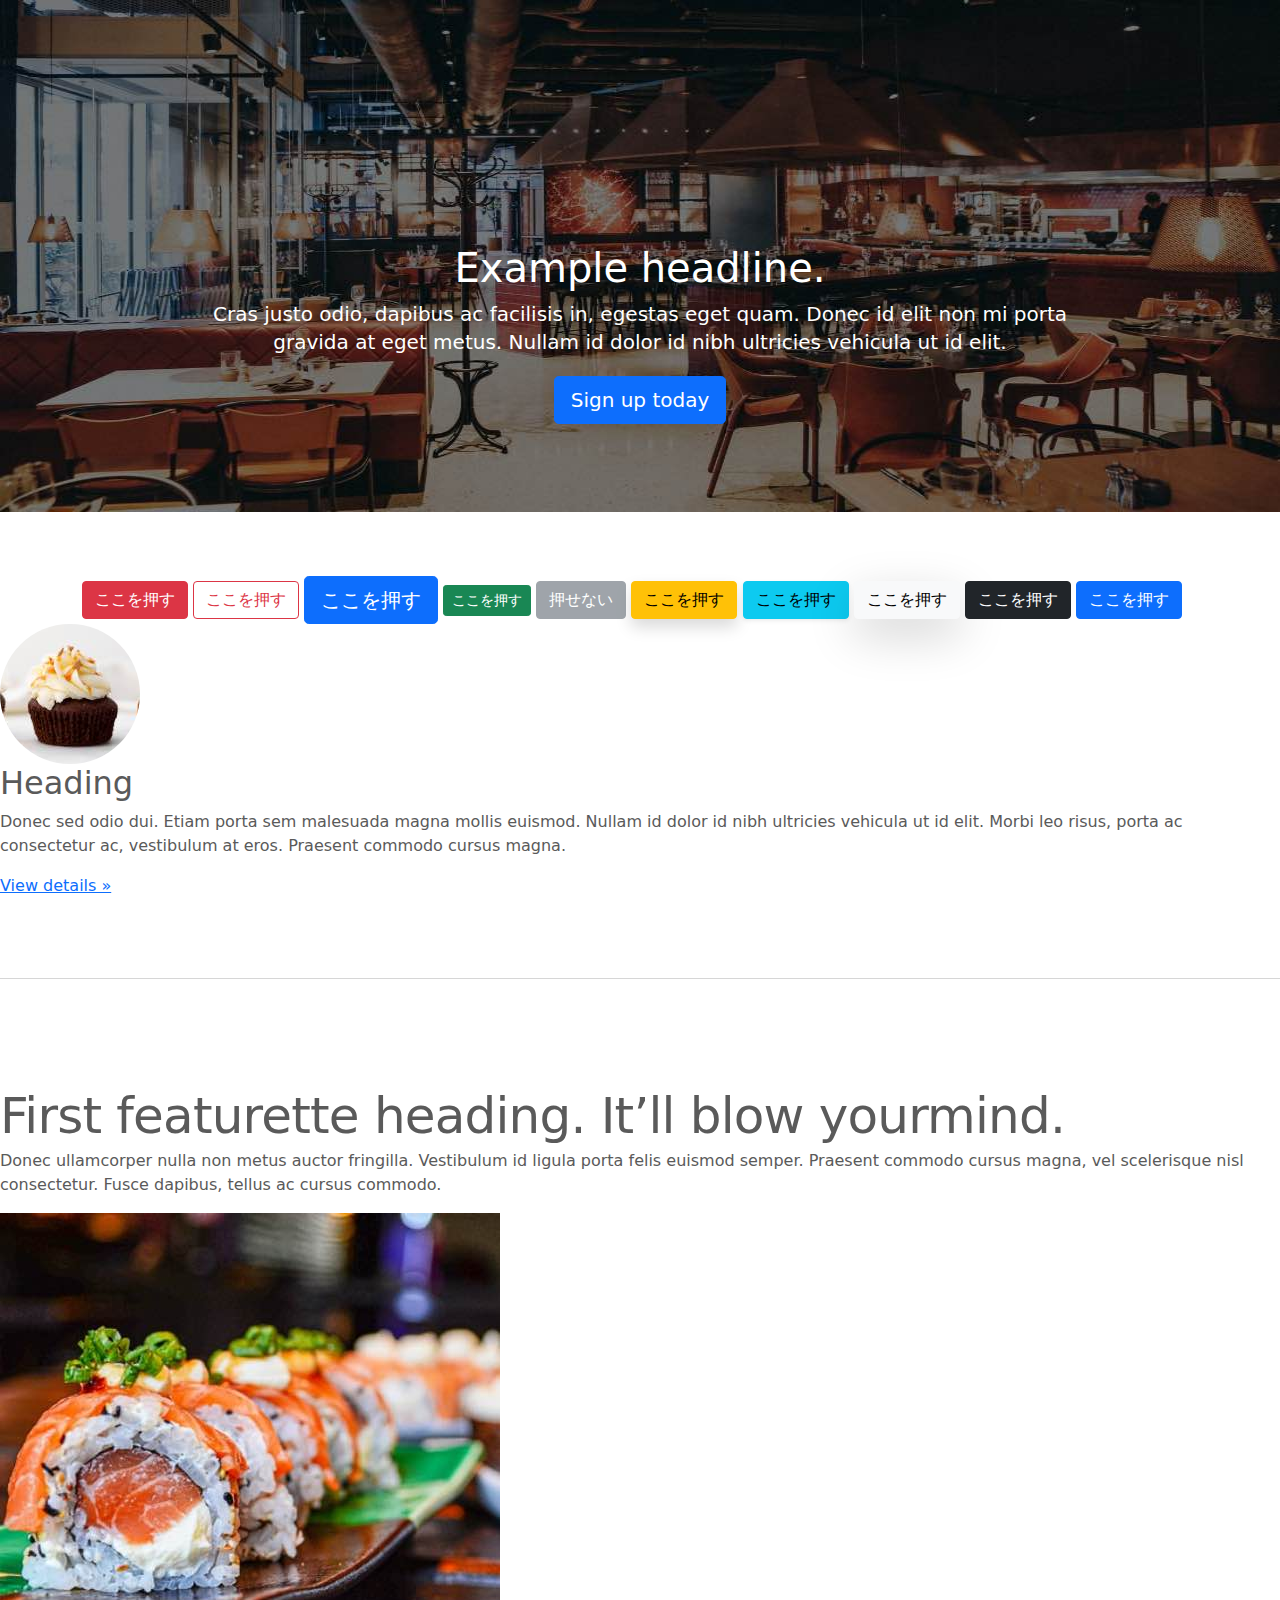
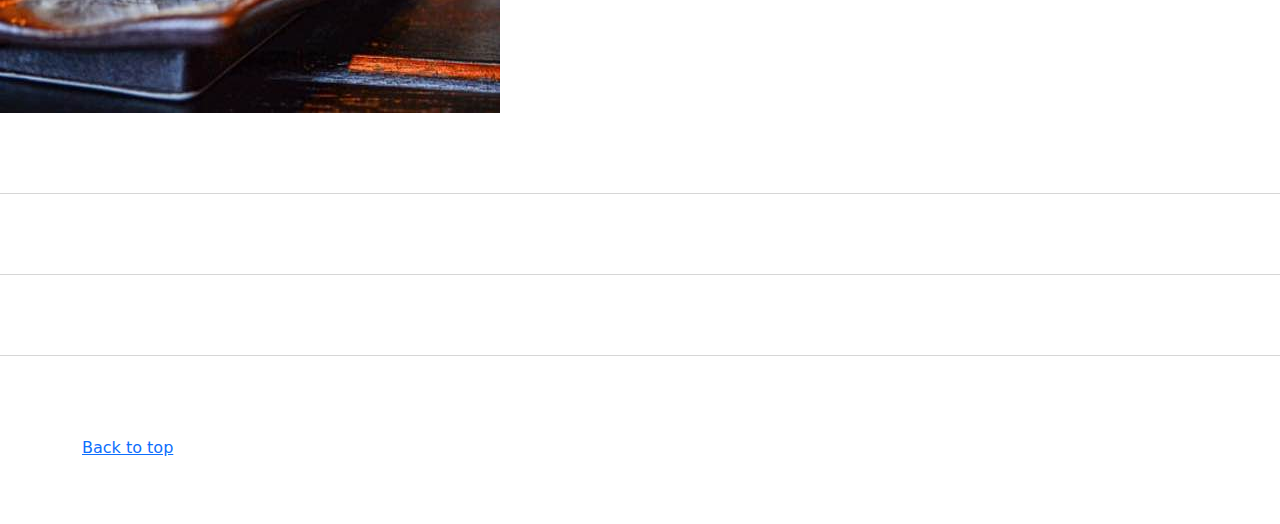
<file: kadai_004/index_for_student.html>
<!doctype html>
<html lang="en">

<head>
  <meta charset="utf-8">
  <meta name="viewport" content="width=device-width, initial-scale=1">
  <meta name="description" content="">
  <meta name="author" content="Mark Otto, Jacob Thornton, and Bootstrap contributors">
  <meta name="generator" content="Hugo 0.79.0">
  <title>Carousel Template · Bootstrap v5.0</title>
  <link rel="canonical" href="https://getbootstrap.com/docs/5.0/examples/carousel/">
  <!-- ************************************************ bootstrap.min.cssの読み込み -->
  <link href="dist/css/bootstrap.min.css" rel="stylesheet">
  <!-- ************************************************ carousel.cssの読み込み -->
  <link href="carousel.css" rel="stylesheet">
  <!-- ************************************************ bootstrap.bundle.min.jsの読み込み -->
  <script src="dist/js/bootstrap.bundle.min.js" defer></script>
</head>

<body>
  <main>
    <!-- ************************************************ カールセル開始 -->
    <!-- carouselクラスとslideクラスを適用 -->
    <!-- <div id="myCarousel" class="carousel slide" data-bs-ride="carousel"> -->
    <div id="myCarousel" class="carousel slide carousel-fade" data-bs-ride="carousel">
      <!-- これ以降がカルーセルの内部 -->
      <div class="carousel-inner">
        <!-- カルーセル１枚目にはactiveクラスを設定 -->
        <div class="carousel-item active">
          <!-- カルーセル 背景画像 -->
          <img src="img/top_1.jpg" class="d-block w-100" alt="サンプル画像1">
          <div class="container">
            <!-- カルーセル内 タイトル文字 -->
            <div class="carousel-caption">
              <h1>Example headline.</h1>
              <!-- カルーセル内 テキスト -->
              <p>Cras justo odio, dapibus ac facilisis in, egestas eget quam. Donec id elit non mi porta gravida at eget
                metus. Nullam id dolor id nibh ultricies vehicula ut id elit.</p>
              <p><a class="btn btn-lg btn-primary" href="#" role="button">Sign up today</a></p>
            </div>
          </div>
        </div>
        <!-- ここから追加部分 -->

        <!-- カルーセル２枚目 -->
        <div class="carousel-item">
          <img src="img/top_2.jpg" class="d-block w-100" alt="サンプル画像2">
          <div class="container">
            <!-- カルーセル内 タイトル文字 -->
            <div class="carousel-caption">
              <h1>Example headline.</h1>
              <!-- カルーセル内 テキスト -->
              <p>Cras justo odio, dapibus ac facilisis in, egestas eget quam. Donec id elit non mi porta gravida at eget
                metus. Nullam id dolor id nibh ultricies vehicula ut id elit.</p>
              <p><a class="btn btn-lg btn-primary" href="#" role="button">Sign up today</a></p>
            </div>
          </div>
        </div>
        <!-- カルーセル3枚目 -->
        <div class="carousel-item">
          <img src="img/top_3.jpg" class="d-block w-100" alt="サンプル画像3">
          <div class="container">
            <!-- カルーセル内 タイトル文字 -->
            <div class="carousel-caption">
              <h1>Example headline.</h1>
              <!-- カルーセル内 テキスト -->
              <p>Cras justo odio, dapibus ac facilisis in, egestas eget quam. Donec id elit non mi porta gravida at eget
                metus. Nullam id dolor id nibh ultricies vehicula ut id elit.</p>
              <p><a class="btn btn-lg btn-primary" href="#" role="button">Sign up today</a></p>
            </div>
          </div>
        </div>
      </div>
    </div>
    <!-- ************************************************ カールセル終了 -->
    <div class="container">

      <!-- ここから追加部分 -->
      <button class="btn btn-danger">ここを押す</button>
      <button class="btn btn-outline-danger">ここを押す</button>
      <button class="btn btn-primary btn-lg">ここを押す</button>
      <button class="btn btn-success btn-sm">ここを押す</button>
      <button class="btn btn-secondary" disabled>押せない</button>
      <button class="btn btn-warning shadow">ここを押す</button>
      <button class="btn btn-info shadow-sm">ここを押す</button>
      <button class="btn btn-light shadow-lg">ここを押す</button>
      <button class="btn btn-dark shadow-none">ここを押す</button>
      <button class="btn btn-primary">ここを押す</button>

      <!-- ここまで -->
    </div>





    <!-- <div class="container marketing"> -->
    <div class="">
      <!-- <div class="row"> -->
      <div class="">
        <!-- <div class="col-lg-4"> -->
        <div class="">
          <img src="img/cake.jpg" class="rounded-circle" alt="サンプル画像2">
          <h2>Heading</h2>
          <p>Donec sed odio dui. Etiam porta sem malesuada magna mollis euismod. Nullam id dolor id nibh ultricies
            vehicula ut id elit. Morbi leo risus, porta ac consectetur ac, vestibulum at eros. Praesent commodo cursus
            magna.</p>
          <!-- <p><a class="btn btn-secondary" href="#" role="button">View details &raquo;</a></p> -->
          <p><a class="" href="#" role="button">View details &raquo;</a></p>
        </div>
      </div>
      <hr class="featurette-divider">
      <!-- <div class="row"> -->
      <div class="">
        <!-- <div class="col-md-7"> -->
        <div class="">
          <!-- <h2 class="featurette-heading">First featurette heading. <span class="text-muted">It’ll blow yourmind.</span> -->
          <h2 class="featurette-heading">First featurette heading. <span class="">It’ll blow yourmind.</span></h2>
          <!-- <p class="lead">Donec ullamcorper nulla non metus auctor fringilla. Vestibulum id ligula porta felis
              euismod
              semper. Praesent commodo cursus magna, vel scelerisque nisl consectetur. Fusce dapibus, tellus ac cursus
              commodo.</p> -->
          <p class="">
            Donec ullamcorper nulla non metus auctor fringilla. Vestibulum id ligula porta felis
            euismod
            semper. Praesent commodo cursus magna, vel scelerisque nisl consectetur. Fusce dapibus, tellus ac cursus
            commodo.
          </p>
        </div>
        <!-- <div class="col-md-5"> -->
        <div class="">
          <!-- <img src="img/sushi.jpg" class="img-fluid" alt=""> -->
          <img src="img/sushi.jpg" class="" alt="サンプル画像3">
        </div>
      </div>
      <hr class="featurette-divider">
      <!-- ここにもう一つ左右を反転させたものを作ります。 -->
      <hr class="featurette-divider">
      <!-- ここにもう一つ左右を反転させたものを作ります。 -->
      <hr class="featurette-divider">
      <footer class="container">
        <!-- <p class="float-end"><a href="#">Back to top</a></p> -->
        <p class=""><a href="#">Back to top</a></p>
      </footer>
    </div>
  </main>
</body>

</html>
</file>
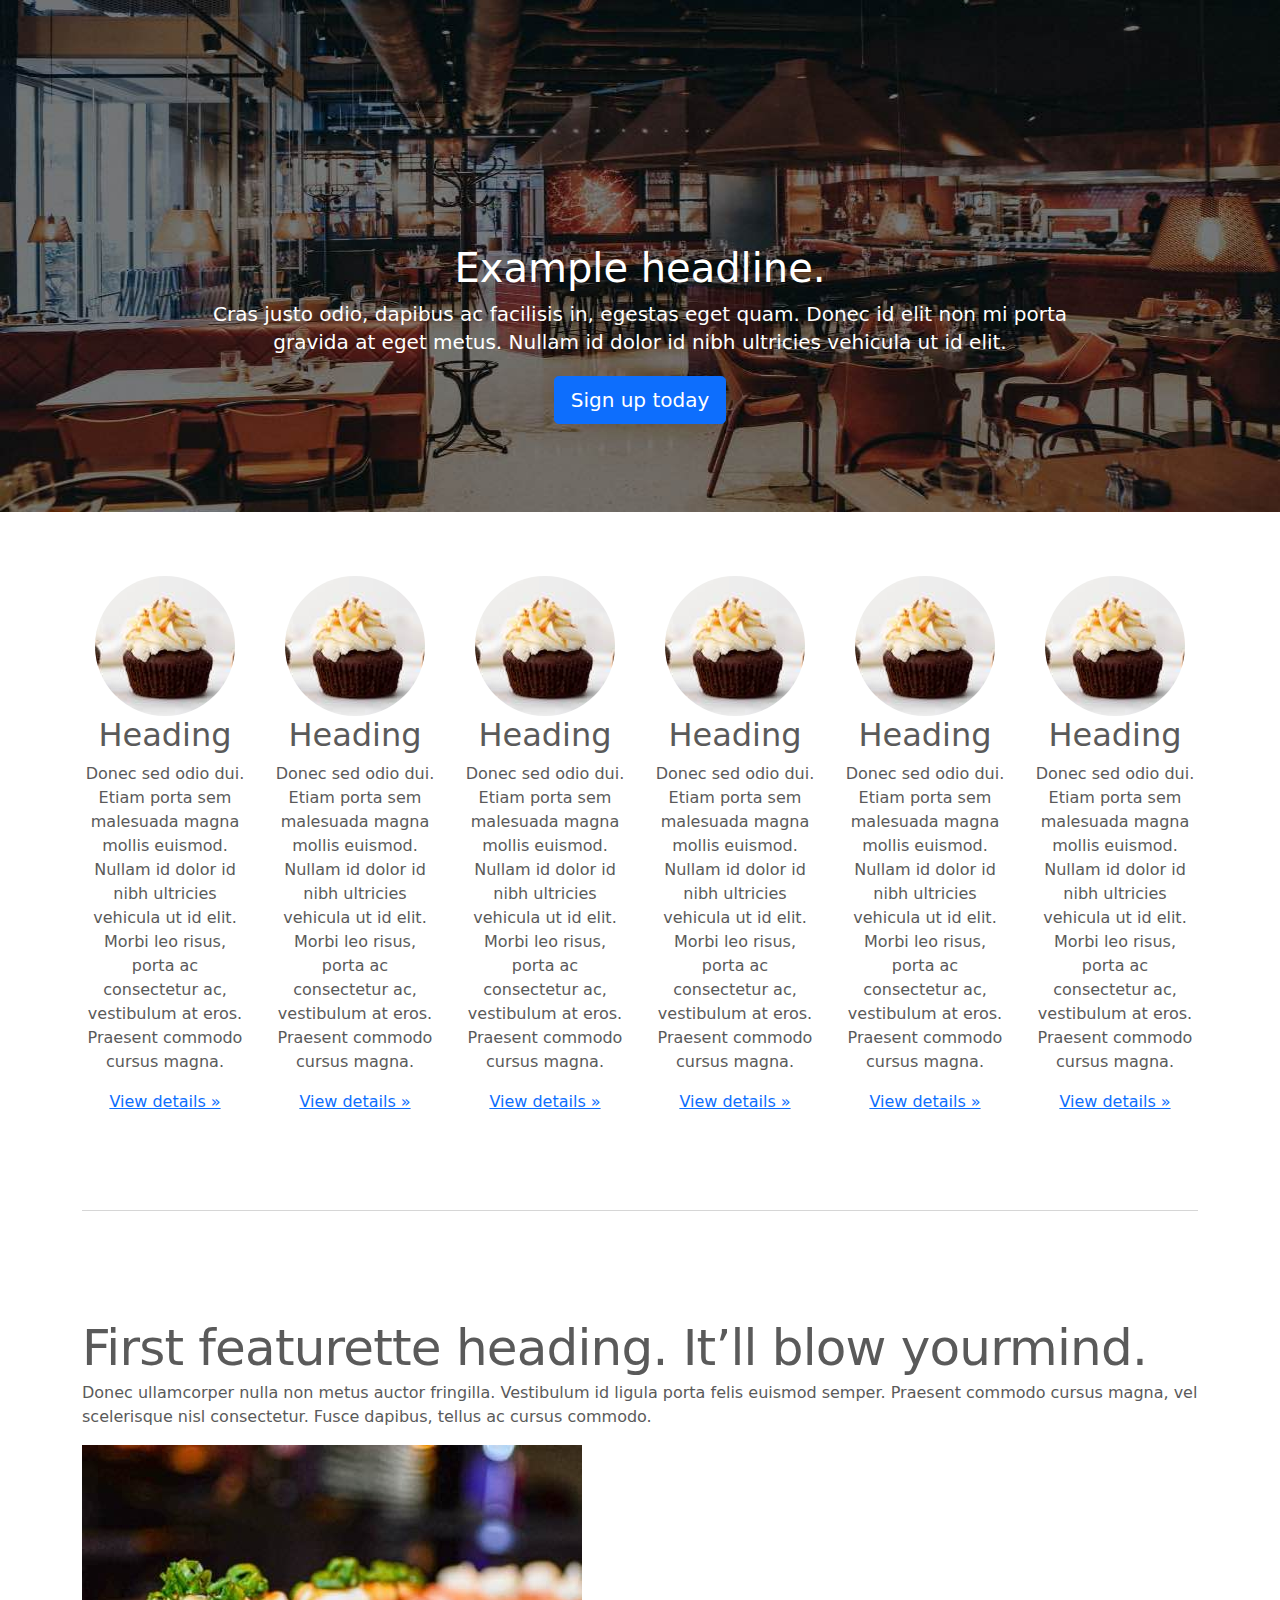
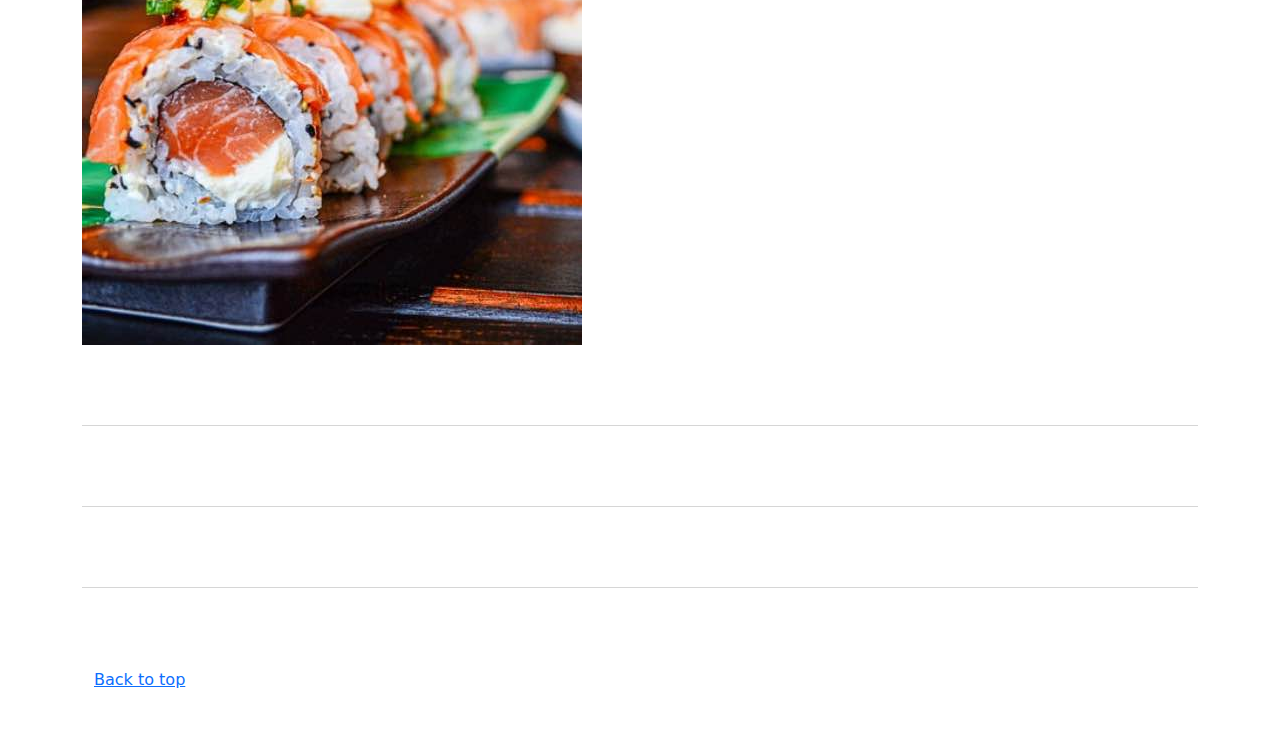
<file: kadai_005/index_for_student.html>
<!doctype html>
<html lang="en">

<head>
  <meta charset="utf-8">
  <meta name="viewport" content="width=device-width, initial-scale=1">
  <meta name="description" content="">
  <meta name="author" content="Mark Otto, Jacob Thornton, and Bootstrap contributors">
  <meta name="generator" content="Hugo 0.79.0">
  <title>Carousel Template · Bootstrap v5.0</title>
  <link rel="canonical" href="https://getbootstrap.com/docs/5.0/examples/carousel/">
  <!-- ************************************************ bootstrap.min.cssの読み込み -->
  <link href="dist/css/bootstrap.min.css" rel="stylesheet">
  <!-- ************************************************ carousel.cssの読み込み -->
  <link href="carousel.css" rel="stylesheet">
  <!-- ************************************************ bootstrap.bundle.min.jsの読み込み -->
  <script src="dist/js/bootstrap.bundle.min.js" defer></script>
</head>

<body>
  <main>
    <!-- ************************************************ カールセル開始 -->
    <!-- carouselクラスとslideクラスを適用 -->
    <!-- <div id="myCarousel" class="carousel slide" data-bs-ride="carousel"> -->
    <div id="myCarousel" class="carousel slide carousel-fade" data-bs-ride="carousel">
      <!-- これ以降がカルーセルの内部 -->
      <div class="carousel-inner">
        <!-- カルーセル１枚目にはactiveクラスを設定 -->
        <div class="carousel-item active">
          <!-- カルーセル 背景画像 -->
          <img src="img/top_1.jpg" class="d-block w-100" alt="サンプル画像1">
          <div class="container">
            <!-- カルーセル内 タイトル文字 -->
            <div class="carousel-caption">
              <h1>Example headline.</h1>
              <!-- カルーセル内 テキスト -->
              <p>Cras justo odio, dapibus ac facilisis in, egestas eget quam. Donec id elit non mi porta gravida at eget
                metus. Nullam id dolor id nibh ultricies vehicula ut id elit.</p>
              <p><a class="btn btn-lg btn-primary" href="#" role="button">Sign up today</a></p>
            </div>
          </div>
        </div>
        <!-- ここから追加部分 -->

        <!-- カルーセル２枚目 -->
        <div class="carousel-item">
          <img src="img/top_2.jpg" class="d-block w-100" alt="サンプル画像2">
          <div class="container">
            <!-- カルーセル内 タイトル文字 -->
            <div class="carousel-caption">
              <h1>Example headline.</h1>
              <!-- カルーセル内 テキスト -->
              <p>Cras justo odio, dapibus ac facilisis in, egestas eget quam. Donec id elit non mi porta gravida at eget
                metus. Nullam id dolor id nibh ultricies vehicula ut id elit.</p>
              <p><a class="btn btn-lg btn-primary" href="#" role="button">Sign up today</a></p>
            </div>
          </div>
        </div>
        <!-- カルーセル3枚目 -->
        <div class="carousel-item">
          <img src="img/top_3.jpg" class="d-block w-100" alt="サンプル画像3">
          <div class="container">
            <!-- カルーセル内 タイトル文字 -->
            <div class="carousel-caption">
              <h1>Example headline.</h1>
              <!-- カルーセル内 テキスト -->
              <p>Cras justo odio, dapibus ac facilisis in, egestas eget quam. Donec id elit non mi porta gravida at eget
                metus. Nullam id dolor id nibh ultricies vehicula ut id elit.</p>
              <p><a class="btn btn-lg btn-primary" href="#" role="button">Sign up today</a></p>
            </div>
          </div>
        </div>
      </div>
    </div>
    <!-- ************************************************ カルーセル終了 -->


    <div class="container">
      <div class="row">

        <!-- ここのclassを変更する -->
        <div class="col-md-2 col-6 text-center">
          <!-- ここまで -->
          <img src="img/cake.jpg" class="rounded-circle" alt="サンプル画像2">
          <h2>Heading</h2>
          <p>Donec sed odio dui. Etiam porta sem malesuada magna mollis euismod. Nullam id dolor id nibh ultricies
            vehicula ut id elit. Morbi leo risus, porta ac consectetur ac, vestibulum at eros. Praesent commodo cursus
            magna.</p>
          <!-- <p><a class="btn btn-secondary" href="#" role="button">View details &raquo;</a></p> -->
          <p><a class="" href="#" role="button">View details &raquo;</a></p>
        </div>

        <div class="col-md-2 col-6 text-center">
          <img src="img/cake.jpg" class="rounded-circle" alt="サンプル画像2">
          <h2>Heading</h2>
          <p>Donec sed odio dui. Etiam porta sem malesuada magna mollis euismod. Nullam id dolor id nibh ultricies
            vehicula ut id elit. Morbi leo risus, porta ac consectetur ac, vestibulum at eros. Praesent commodo cursus
            magna.</p>
          <!-- <p><a class="btn btn-secondary" href="#" role="button">View details &raquo;</a></p> -->
          <p><a class="" href="#" role="button">View details &raquo;</a></p>
        </div>

        <div class="col-md-2 col-6 text-center">
          <img src="img/cake.jpg" class="rounded-circle" alt="サンプル画像2">
          <h2>Heading</h2>
          <p>Donec sed odio dui. Etiam porta sem malesuada magna mollis euismod. Nullam id dolor id nibh ultricies
            vehicula ut id elit. Morbi leo risus, porta ac consectetur ac, vestibulum at eros. Praesent commodo cursus
            magna.</p>
          <!-- <p><a class="btn btn-secondary" href="#" role="button">View details &raquo;</a></p> -->
          <p><a class="" href="#" role="button">View details &raquo;</a></p>
        </div>

        <div class="col-md-2 col-6 text-center">
          <img src="img/cake.jpg" class="rounded-circle" alt="サンプル画像2">
          <h2>Heading</h2>
          <p>Donec sed odio dui. Etiam porta sem malesuada magna mollis euismod. Nullam id dolor id nibh ultricies
            vehicula ut id elit. Morbi leo risus, porta ac consectetur ac, vestibulum at eros. Praesent commodo cursus
            magna.</p>
          <!-- <p><a class="btn btn-secondary" href="#" role="button">View details &raquo;</a></p> -->
          <p><a class="" href="#" role="button">View details &raquo;</a></p>
        </div>

        <div class="col-md-2 col-6 text-center">
          <img src="img/cake.jpg" class="rounded-circle" alt="サンプル画像2">
          <h2>Heading</h2>
          <p>Donec sed odio dui. Etiam porta sem malesuada magna mollis euismod. Nullam id dolor id nibh ultricies
            vehicula ut id elit. Morbi leo risus, porta ac consectetur ac, vestibulum at eros. Praesent commodo cursus
            magna.</p>
          <!-- <p><a class="btn btn-secondary" href="#" role="button">View details &raquo;</a></p> -->
          <p><a class="" href="#" role="button">View details &raquo;</a></p>
        </div>

        <div class="col-md-2 col-6 text-center">
          <img src="img/cake.jpg" class="rounded-circle" alt="サンプル画像2">
          <h2>Heading</h2>
          <p>Donec sed odio dui. Etiam porta sem malesuada magna mollis euismod. Nullam id dolor id nibh ultricies
            vehicula ut id elit. Morbi leo risus, porta ac consectetur ac, vestibulum at eros. Praesent commodo cursus
            magna.</p>
          <!-- <p><a class="btn btn-secondary" href="#" role="button">View details &raquo;</a></p> -->
          <p><a class="" href="#" role="button">View details &raquo;</a></p>
        </div>

      </div>






      <hr class="featurette-divider">
      <!-- <div class="row"> -->
      <div class="">
        <!-- <div class="col-md-7"> -->
        <div class="">
          <!-- <h2 class="featurette-heading">First featurette heading. <span class="text-muted">It’ll blow yourmind.</span> -->
          <h2 class="featurette-heading">First featurette heading. <span class="">It’ll blow yourmind.</span></h2>
          <!-- <p class="lead">Donec ullamcorper nulla non metus auctor fringilla. Vestibulum id ligula porta felis
              euismod
              semper. Praesent commodo cursus magna, vel scelerisque nisl consectetur. Fusce dapibus, tellus ac cursus
              commodo.</p> -->
          <p class="">
            Donec ullamcorper nulla non metus auctor fringilla. Vestibulum id ligula porta felis
            euismod
            semper. Praesent commodo cursus magna, vel scelerisque nisl consectetur. Fusce dapibus, tellus ac cursus
            commodo.
          </p>
        </div>
        <!-- <div class="col-md-5"> -->
        <div class="">
          <!-- <img src="img/sushi.jpg" class="img-fluid" alt=""> -->
          <img src="img/sushi.jpg" class="" alt="サンプル画像3">
        </div>
      </div>
      <hr class="featurette-divider">
      <!-- ここにもう一つ左右を反転させたものを作ります。 -->
      <hr class="featurette-divider">
      <!-- ここにもう一つ左右を反転させたものを作ります。 -->
      <hr class="featurette-divider">
      <footer class="container">
        <!-- <p class="float-end"><a href="#">Back to top</a></p> -->
        <p class=""><a href="#">Back to top</a></p>
      </footer>
    </div>
  </main>
</body>

</html>
</file>
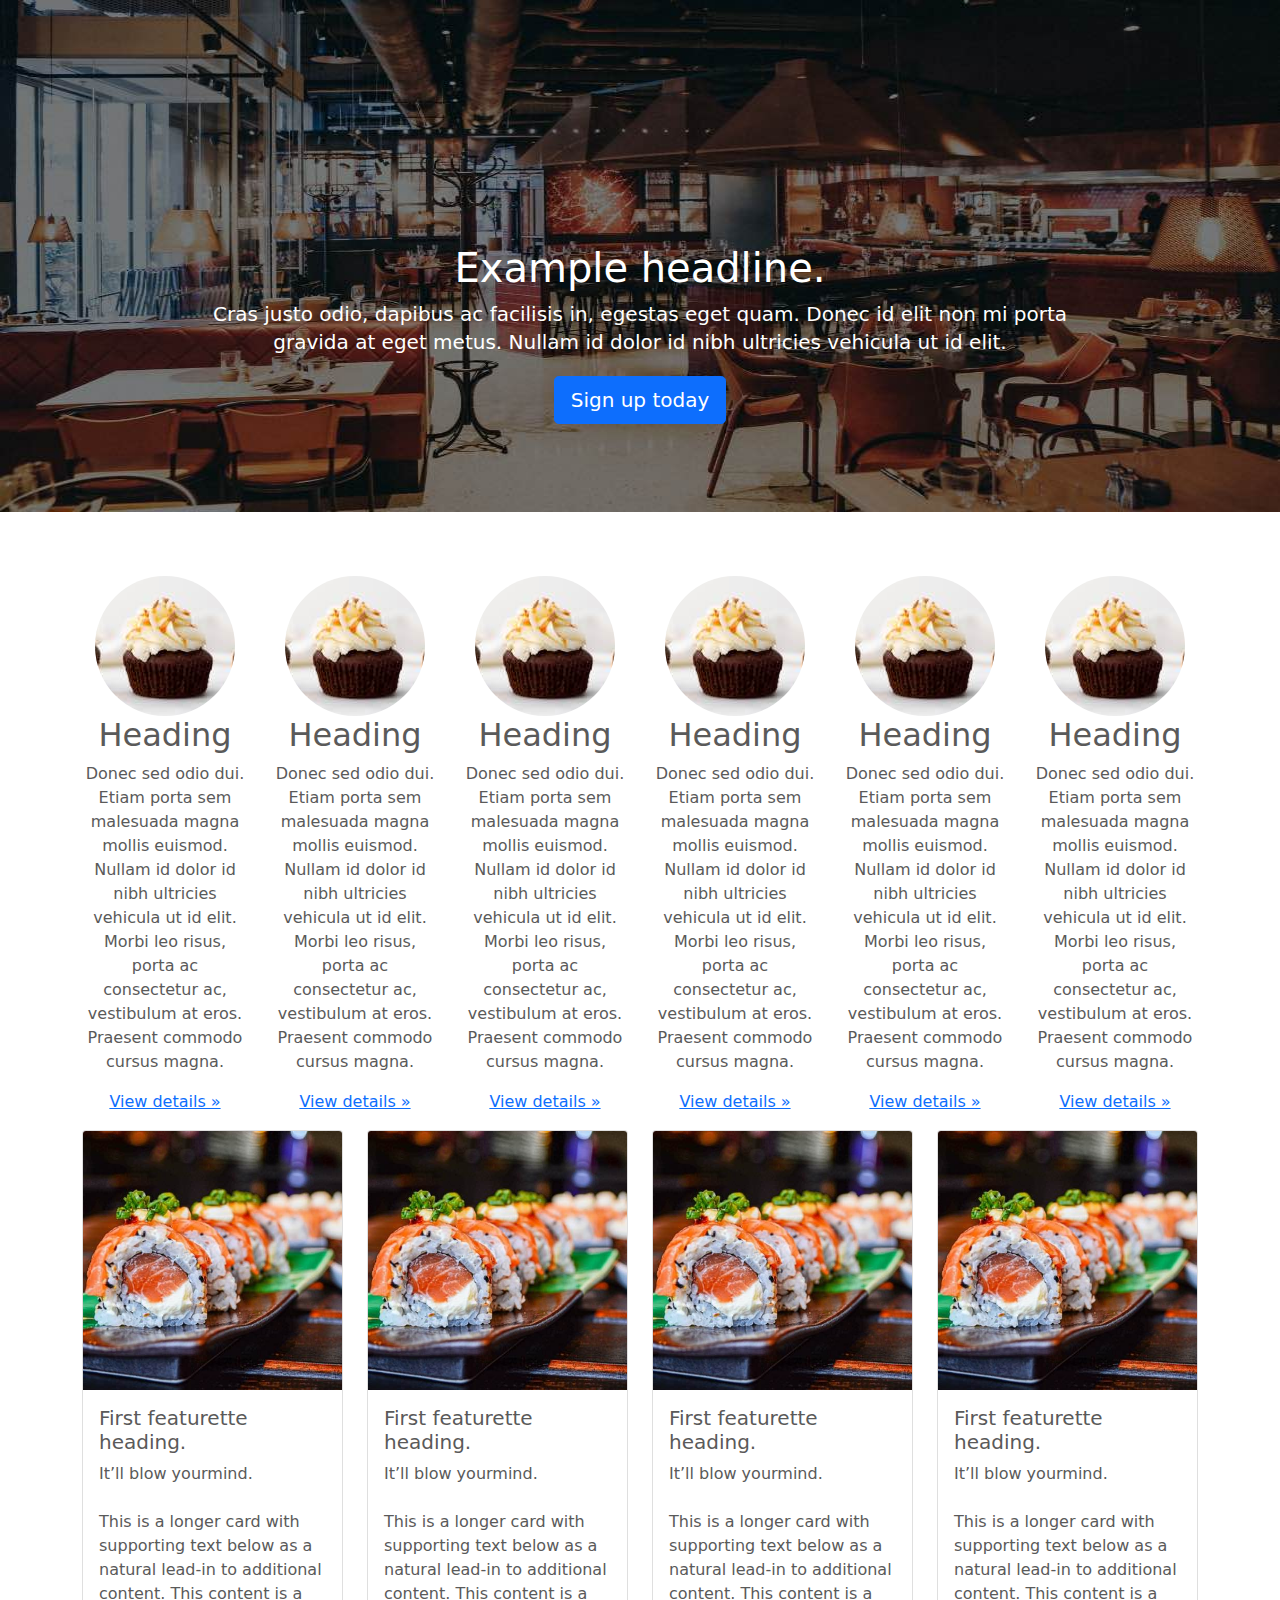
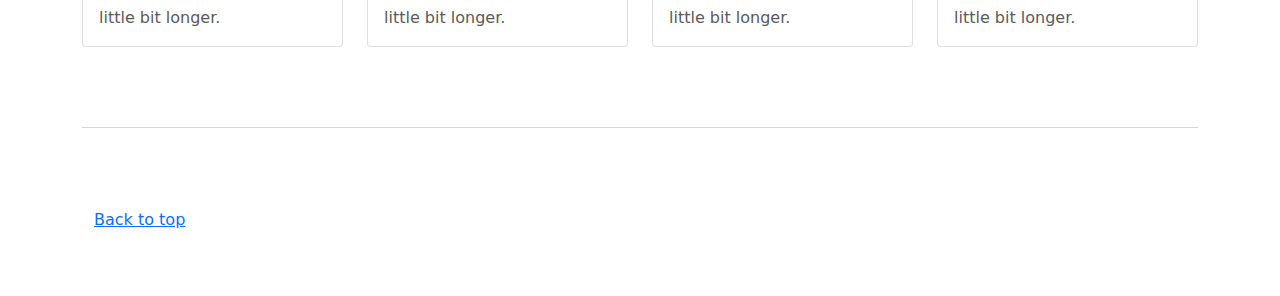
<file: kadai_006/index_for_student.html>
<!doctype html>
<html lang="en">

<head>
  <meta charset="utf-8">
  <meta name="viewport" content="width=device-width, initial-scale=1">
  <meta name="description" content="">
  <meta name="author" content="Mark Otto, Jacob Thornton, and Bootstrap contributors">
  <meta name="generator" content="Hugo 0.79.0">
  <title>Carousel Template · Bootstrap v5.0</title>
  <link rel="canonical" href="https://getbootstrap.com/docs/5.0/examples/carousel/">
  <!-- ************************************************ bootstrap.min.cssの読み込み -->
  <link href="dist/css/bootstrap.min.css" rel="stylesheet">
  <!-- ************************************************ carousel.cssの読み込み -->
  <link href="carousel.css" rel="stylesheet">
  <!-- ************************************************ bootstrap.bundle.min.jsの読み込み -->
  <script src="dist/js/bootstrap.bundle.min.js" defer></script>
</head>

<body>
  <main>
    <!-- ************************************************ カールセル開始 -->
    <!-- carouselクラスとslideクラスを適用 -->
    <div id="myCarousel" class="carousel slide carousel-fade" data-bs-ride="carousel">
      <!-- これ以降がカルーセルの内部 -->
      <div class="carousel-inner">
        <!-- カルーセル１枚目にはactiveクラスを設定 -->
        <div class="carousel-item active">
          <!-- カルーセル 背景画像 -->
          <img src="img/top_1.jpg" class="d-block w-100" alt="サンプル画像1">
          <div class="container">
            <!-- カルーセル内 タイトル文字 -->
            <div class="carousel-caption">
              <h1>Example headline.</h1>
              <!-- カルーセル内 テキスト -->
              <p>Cras justo odio, dapibus ac facilisis in, egestas eget quam. Donec id elit non mi porta gravida at eget
                metus. Nullam id dolor id nibh ultricies vehicula ut id elit.</p>
              <p><a class="btn btn-lg btn-primary" href="#" role="button">Sign up today</a></p>
            </div>
          </div>
        </div>
        <!-- ここから追加部分 -->

        <!-- カルーセル２枚目 -->
        <div class="carousel-item">
          <img src="img/top_2.jpg" class="d-block w-100" alt="サンプル画像2">
          <div class="container">
            <!-- カルーセル内 タイトル文字 -->
            <div class="carousel-caption">
              <h1>Example headline.</h1>
              <!-- カルーセル内 テキスト -->
              <p>Cras justo odio, dapibus ac facilisis in, egestas eget quam. Donec id elit non mi porta gravida at eget
                metus. Nullam id dolor id nibh ultricies vehicula ut id elit.</p>
              <p><a class="btn btn-lg btn-primary" href="#" role="button">Sign up today</a></p>
            </div>
          </div>
        </div>
        <!-- カルーセル3枚目 -->
        <div class="carousel-item">
          <img src="img/top_3.jpg" class="d-block w-100" alt="サンプル画像3">
          <div class="container">
            <!-- カルーセル内 タイトル文字 -->
            <div class="carousel-caption">
              <h1>Example headline.</h1>
              <!-- カルーセル内 テキスト -->
              <p>Cras justo odio, dapibus ac facilisis in, egestas eget quam. Donec id elit non mi porta gravida at eget
                metus. Nullam id dolor id nibh ultricies vehicula ut id elit.</p>
              <p><a class="btn btn-lg btn-primary" href="#" role="button">Sign up today</a></p>
            </div>
          </div>
        </div>
      </div>
    </div>
    <!-- ************************************************ カルーセル終了 -->


    <div class="container">
      <div class="row">

        <!-- ここのclassを変更する -->
        <div class="col-md-2 col-6 text-center">
          <!-- ここまで -->
          <img src="img/cake.jpg" class="rounded-circle" alt="サンプル画像2">
          <h2>Heading</h2>
          <p>Donec sed odio dui. Etiam porta sem malesuada magna mollis euismod. Nullam id dolor id nibh ultricies
            vehicula ut id elit. Morbi leo risus, porta ac consectetur ac, vestibulum at eros. Praesent commodo cursus
            magna.</p>
          <!-- <p><a class="btn btn-secondary" href="#" role="button">View details &raquo;</a></p> -->
          <p><a class="" href="#" role="button">View details &raquo;</a></p>
        </div>

        <div class="col-md-2 col-6 text-center">
          <img src="img/cake.jpg" class="rounded-circle" alt="サンプル画像2">
          <h2>Heading</h2>
          <p>Donec sed odio dui. Etiam porta sem malesuada magna mollis euismod. Nullam id dolor id nibh ultricies
            vehicula ut id elit. Morbi leo risus, porta ac consectetur ac, vestibulum at eros. Praesent commodo cursus
            magna.</p>
          <!-- <p><a class="btn btn-secondary" href="#" role="button">View details &raquo;</a></p> -->
          <p><a class="" href="#" role="button">View details &raquo;</a></p>
        </div>

        <div class="col-md-2 col-6 text-center">
          <img src="img/cake.jpg" class="rounded-circle" alt="サンプル画像2">
          <h2>Heading</h2>
          <p>Donec sed odio dui. Etiam porta sem malesuada magna mollis euismod. Nullam id dolor id nibh ultricies
            vehicula ut id elit. Morbi leo risus, porta ac consectetur ac, vestibulum at eros. Praesent commodo cursus
            magna.</p>
          <!-- <p><a class="btn btn-secondary" href="#" role="button">View details &raquo;</a></p> -->
          <p><a class="" href="#" role="button">View details &raquo;</a></p>
        </div>

        <div class="col-md-2 col-6 text-center">
          <img src="img/cake.jpg" class="rounded-circle" alt="サンプル画像2">
          <h2>Heading</h2>
          <p>Donec sed odio dui. Etiam porta sem malesuada magna mollis euismod. Nullam id dolor id nibh ultricies
            vehicula ut id elit. Morbi leo risus, porta ac consectetur ac, vestibulum at eros. Praesent commodo cursus
            magna.</p>
          <!-- <p><a class="btn btn-secondary" href="#" role="button">View details &raquo;</a></p> -->
          <p><a class="" href="#" role="button">View details &raquo;</a></p>
        </div>

        <div class="col-md-2 col-6 text-center">
          <img src="img/cake.jpg" class="rounded-circle" alt="サンプル画像2">
          <h2>Heading</h2>
          <p>Donec sed odio dui. Etiam porta sem malesuada magna mollis euismod. Nullam id dolor id nibh ultricies
            vehicula ut id elit. Morbi leo risus, porta ac consectetur ac, vestibulum at eros. Praesent commodo cursus
            magna.</p>
          <!-- <p><a class="btn btn-secondary" href="#" role="button">View details &raquo;</a></p> -->
          <p><a class="" href="#" role="button">View details &raquo;</a></p>
        </div>

        <div class="col-md-2 col-6 text-center">
          <img src="img/cake.jpg" class="rounded-circle" alt="サンプル画像2">
          <h2>Heading</h2>
          <p>Donec sed odio dui. Etiam porta sem malesuada magna mollis euismod. Nullam id dolor id nibh ultricies
            vehicula ut id elit. Morbi leo risus, porta ac consectetur ac, vestibulum at eros. Praesent commodo cursus
            magna.</p>
          <!-- <p><a class="btn btn-secondary" href="#" role="button">View details &raquo;</a></p> -->
          <p><a class="" href="#" role="button">View details &raquo;</a></p>
        </div>

      </div>


      <!-- お寿司部分開始 -->
      <!-- 寿司１ -->
      <div class="row row-cols-1 row-cols-md-4 g-4">
        <div class="col">
          <div class="card h-100">
            <img src="img/sushi.jpg" class="card-img-top" alt="サンプル画像3">
            <div class="card-body">
              <h5 class="card-title">First featurette heading.</h5>
              <p class="card-title fs-6 mb-4">It’ll blow yourmind.</p>
              <p class="card-text">This is a longer card with supporting text below as a natural lead-in to additional
                content. This content is a little bit longer.</p>
            </div>
          </div>
        </div>

        <!-- 寿司２ -->
        <div class="col">
          <div class="card h-100">
            <img src="img/sushi.jpg" class="card-img-top" alt="サンプル画像3">
            <div class="card-body">
              <h5 class="card-title">First featurette heading.</h5>
              <p class="card-title fs-6 mb-4">It’ll blow yourmind.</p>
              <p class="card-text">This is a longer card with supporting text below as a natural lead-in to additional
                content. This content is a little bit longer.</p>
            </div>
          </div>
        </div>

        <!-- 寿司３ -->
        <div class="col">
          <div class="card h-100">
            <img src="img/sushi.jpg" class="card-img-top" alt="サンプル画像3">
            <div class="card-body">
              <h5 class="card-title">First featurette heading.</h5>
              <p class="card-title fs-6 mb-4">It’ll blow yourmind.</p>
              <p class="card-text">This is a longer card with supporting text below as a natural lead-in to additional
                content. This content is a little bit longer.</p>
            </div>
          </div>
        </div>


        <!-- 寿司４ -->
        <div class="col">
          <div class="card h-100">
            <img src="img/sushi.jpg" class="card-img-top" alt="サンプル画像3">
            <div class="card-body">
              <h5 class="card-title">First featurette heading.</h5>
              <p class="card-title fs-6 mb-4">It’ll blow yourmind.</p>
              <p class="card-text">This is a longer card with supporting text below as a natural lead-in to additional
                content. This content is a little bit longer.</p>
            </div>
          </div>
        </div>

      </div>








      <hr class="featurette-divider">
      <footer class="container">
        <!-- <p class="float-end"><a href="#">Back to top</a></p> -->
        <p class=""><a href="#">Back to top</a></p>
      </footer>
    </div>
  </main>
</body>

</html>
</file>
<file: kadai_015/stylesheet/style.css>
/* ----------------------------------------------- 共通 */
html,
body {
  overflow-x: hidden;
}

body {
  color: #000000;
  font-family: 'Noto Sans JP', sans-serif;
  padding-bottom: 0;
}

p {
  line-height: 2.0em;
  font-weight: 100;
  font-style: normal;
  font-size: 14px;
}

.section_title {
  /* フォントサイズ36px */
  font-size: 36px;

  /* フォントの太さ600 標準は400です */
  font-weight: 600;
}

/* section_titleに擬似要素を追加 */
.section_title::after {

  /* 疑似要素はデフォルトでインライン要素のためブロック要素に変更 */
  display: block;

  /* サブタイトル文字の大きさや余白を設定 */
  font-size: 14px;
  font-weight: 400;
  padding: 16px 0 16px;

  /* 下線の幅を100pに設定 */
  width: 100px;

  /* 下線を直線・1px・黒色に設定 */
  border-bottom: solid 1px #000000;
}


/* ----------------------------------------------- ナビゲーションバー */
.navbar_brand_logo {

  /* サイズを32pxの正方形へ変更 */
  width: 32px;
  height: 32px;

  /* imgはインライン要素なのでインラインブロックに設定 */
  display: inline-block;

  /* "SAMURAI KITCHEN" 文字との空白を15pxに設定 */
  margin-right: 15px;
}


.my_navbar_brand,
.my_nav_link {

  /* フォントサイズを16pxに設定 */
  font-size: 16px;

  /* フォントをserif体に設定 */
  font-family: 'Lora', serif;

  /* フォント色を黒色に設定 */
  color: #000000 !important;
}


/* Bootstrapのボタンに初期設定されている周囲のborder（枠線）を消す */
.navbar-toggler {
  padding: 0 !important;
  border: none;
}

/* ハンバーガーボタンがチェック状態である（押されている）とき、閉じるボタン（×）を表示する */
#hamburger_btn_check:checked~.hamburger_btn .btn_close {
  display: block;
}

/* ハンバーガーボタンがチェック状態である（押されている）とき、ハンバーガーボタンを表示しない */
#hamburger_btn_check:checked~.hamburger_btn .btn_open {
  display: none;
}

/* 最初に表示した時は、閉じるボタン（×）は表示しない */
.btn_close {
  display: none;
}

/* ハンバーガーボタンが押されているかを判断するためのチェックボックスは隠す */
#hamburger_btn_check {
  display: none;
}



/* ----------------------------------------------- カルーセル */
.my_carousel_caption {

  /* フォントサイズ52px */
  font-size: 52px;

  /* 上下に余白追加 */
  padding-top: 1.25rem;
  padding-bottom: 1.25rem;

  /* フォント色は白色 */
  color: #fff;

  /* テキスト中央揃え */
  text-align: center;
  font-family: 'Lora', serif;
  line-height: 1.5em;
}

/* 疑似要素でアイコンを配置。前に配置しています */
.my_carousel_caption::before {
  content: url(../img/logoSymbol_White.png);
  display: block;
}

/* スマートフォン画面幅（画面幅が最大375pxまで）の場合、以下のスタイルを適用。 */
@media screen and (max-width:375px) {
  .my_carousel_caption {

    /* フォントサイズを27pxにする */
    font-size: 27px;
  }
}

/* carousel-itemの高さを32remに指定 */
.carousel-item {
  height: 32rem;
}

/*carousel-item直下の子要素imgタグに設定 */
.carousel-item>img {

  /* 絶対位置を指定 */
  position: absolute;
  top: 0;
  left: 0;
  min-width: 100%;

  /* 高さはcarousel-itemに揃える */
  height: 32rem;
}


/* ----------------------------------------------- アバウト */

/* aboutクラスのあとに"私たちについて"の文字を追加  */
.about::after {
  content: "私たちについて";
}

.about_us_bg {
  background-color: #FFE6A5;
}


/* ----------------------------------------------- ギャラリー */
.gallery::after {
  content: "ギャラリー";
  margin: 0 auto 0;
}


/* ----------------------------------------------- メニュー */
.menu::after {
  content: "メニュー";
  margin: 0 auto 0;
}

.menu_title {
  font-size: 18px;
  font-weight: 600;
  font-style: normal;
}

.menu_price {
  font-size: 20px;
  font-weight: 400;
  font-family: 'Lora', serif;
}


/* ----------------------------------------------- レビュー */
/* 背景画像を設定 */
.review_wrapper {
  background-image: url(../img/background-reviews.jpg);
  background-repeat: no-repeat;
  background-size: cover;
}

/* サブタイトルを擬似要素で表示 */
.review::after {
  content: "お客様の声";
  margin: 0 auto 0;
  border-bottom: solid 1px #FFFFFF;
}

/* 白い背景色の高さを固定 */
.h_420 {
  height: 420px;
  position: relative;
}

/* レビューの画像を修正 */
.reviewer_img {
  /* サイズを48px  */
  width: 48px;
  height: 48px;

  /* 円形にします */
  border-radius: 50%;
  margin-right: 16px;
}

/* 星のアイコン画像です */
.star_img {
  /* サイズを25pxにします */
  width: 25px;
  height: 25px;
}

/* 詳細ボタンを下部に固定 */
.fix_bottom {
  /* positionプロパティで絶対配置 */
  position: absolute;
  /* ボタンのサイズ変更 */
  width: 80px;
  height: 44px;
  /* 左から24px、下から24pxの位置に配置 */
  left: 24px;
  bottom: 24px;
}


/* ----------------------------------------------- シェフ */

/* aboutクラスのあとに"私たちについて"の文字を追加  */
.chef::after {
  content: "シェフ";
}

.chef_bg {
  background-color: #fdf5e6;
}


/* ----------------------------------------------- アクセス */
.access::after {
  content: "アクセス";
  margin: 0 auto 0;
}


/* ----------------------------------------------- フッター */
/* 背景色を画像の背景と同じ色に設定 */
#footer {
  background-color: #FAFAFA;
}

/* position: absoluteで下からの距離で固定 */
.copy_right {
  font-size: 14px;

  /* 先祖要素のdivタグの左下の角を基準に絶対配置します */
  position: absolute;

  /* 下から1rem 左から12px */
  bottom: 1rem;
  left: 12px;
  display: flex;
}

/* copy_rightのクラスを適用したdivタグの子要素のpタグに適用される */
.copy_right>p {
  margin-right: 5rem;
  margin-bottom: 0;
}

/* copy_rightのクラスを適用したdivタグの子要素で、sns_imgクラスを適用しているimgタグに適用される */
.copy_right>img.sns_img {

  /* SNSアイコンのサイズ24px */
  height: 24px;
  width: 24px;

  /* 右方向へ余白10px */
  margin-right: 10px;
  margin-top: 0;
}

/* restaurant_info直下の子要素pタグ全てに適用される */
.restaurant_info p {
  font-weight: 400;
  line-height: 1.5;
  font-size: 16px;
}

/* restaurant_info直下の子要素imgタグ全てに適用される */
.restaurant_info img {
  width: 20px;
  height: 20px;
  margin-right: 10px;
  line-height: 1.5;
  margin-top: auto;
}

/* サイトアイコンを64pxに設定 */
.footer_brand_logo {
  width: 64px;
  height: 64px;
  display: inline-block;
  /* 右側余白15px */
  margin-right: 15px;
}

/* サイトタイトルのフォントをserif体（明朝体）に設定 */
.footer_text {
  font-size: 24px;
  font-family: 'Lora', serif;
}

/* スマートフォン画面幅（最大991pxまで）でスタイルを適用 */
@media screen and (max-width: 991px) {

  .footer_text,
  .copy_right {
    margin-top: 2rem;
    text-align: center;
    position: relative;
  }

  .copy_right>p,
  img {
    margin-right: 1rem;
    font-size: 14px;
    margin: 0;
    line-height: 35px;
  }
}
</file>
<file: kadai_tutorial_output/stylesheet/style.css>
/* ----------------------------------------------- 共通 */
html,
body {
  overflow-x: hidden;
}

body {
  color: #000000;
  font-family: 'Noto Sans JP', sans-serif;
  padding-bottom: 0;
}

p {
  line-height: 2.0em;
  font-weight: 100;
  font-style: normal;
  font-size: 14px;
}

.section_title {
  /* フォントサイズ36px */
  font-size: 36px;

  /* フォントの太さ600 標準は400です */
  font-weight: 600;
}

/* section_titleに擬似要素を追加 */
.section_title::after {

  /* 疑似要素はデフォルトでインライン要素のためブロック要素に変更 */
  display: block;

  /* サブタイトル文字の大きさや余白を設定 */
  font-size: 14px;
  font-weight: 400;
  padding: 16px 0 16px;

  /* 下線の幅を100pに設定 */
  width: 100px;

  /* 下線を直線・1px・黒色に設定 */
  border-bottom: solid 1px #000000;
}


/* ----------------------------------------------- ナビゲーションバー */
.navbar_brand_logo {

  /* サイズを32pxの正方形へ変更 */
  width: 32px;
  height: 32px;

  /* imgはインライン要素なのでインラインブロックに設定 */
  display: inline-block;

  /* "SAMURAI KITCHEN" 文字との空白を15pxに設定 */
  margin-right: 15px;
}


.my_navbar_brand,
.my_nav_link {

  /* フォントサイズを16pxに設定 */
  font-size: 16px;

  /* フォントをserif体に設定 */
  font-family: 'Lora', serif;

  /* フォント色を黒色に設定 */
  color: #000000 !important;
}


/* Bootstrapのボタンに初期設定されている周囲のborder（枠線）を消す */
.navbar-toggler {
  padding: 0 !important;
  border: none;
}

/* ハンバーガーボタンがチェック状態である（押されている）とき、閉じるボタン（×）を表示する */
#hamburger_btn_check:checked~.hamburger_btn .btn_close {
  display: block;
}

/* ハンバーガーボタンがチェック状態である（押されている）とき、ハンバーガーボタンを表示しない */
#hamburger_btn_check:checked~.hamburger_btn .btn_open {
  display: none;
}

/* 最初に表示した時は、閉じるボタン（×）は表示しない */
.btn_close {
  display: none;
}

/* ハンバーガーボタンが押されているかを判断するためのチェックボックスは隠す */
#hamburger_btn_check {
  display: none;
}



/* ----------------------------------------------- カルーセル */
.my_carousel_caption {

  /* フォントサイズ52px */
  font-size: 52px;

  /* 上下に余白追加 */
  padding-top: 1.25rem;
  padding-bottom: 1.25rem;

  /* フォント色は白色 */
  color: #fff;

  /* テキスト中央揃え */
  text-align: center;
  font-family: 'Lora', serif;
  line-height: 1.5em;
}

/* 疑似要素でアイコンを配置。前に配置しています */
.my_carousel_caption::before {
  content: url(../img/logoSymbol_White.png);
  display: block;
}

/* スマートフォン画面幅（画面幅が最大375pxまで）の場合、以下のスタイルを適用。 */
@media screen and (max-width:375px) {
  .my_carousel_caption {

    /* フォントサイズを27pxにする */
    font-size: 27px;
  }
}

/* carousel-itemの高さを32remに指定 */
.carousel-item {
  height: 32rem;
}

/*carousel-item直下の子要素imgタグに設定 */
.carousel-item>img {

  /* 絶対位置を指定 */
  position: absolute;
  top: 0;
  left: 0;
  min-width: 100%;

  /* 高さはcarousel-itemに揃える */
  height: 32rem;
}


/* ----------------------------------------------- アバウト */

/* aboutクラスのあとに"私たちについて"の文字を追加  */
.about::after {
  content: "私たちについて";
}

.about_us_bg {
  background-color: #FFE6A5;
}


/* ----------------------------------------------- ギャラリー */
.gallery::after {
  content: "ギャラリー";
  margin: 0 auto 0;
}


/* ----------------------------------------------- メニュー */
.menu::after {
  content: "メニュー";
  margin: 0 auto 0;
}

.menu_title {
  font-size: 18px;
  font-weight: 600;
  font-style: normal;
}

.menu_price {
  font-size: 20px;
  font-weight: 400;
  font-family: 'Lora', serif;
}


/* ----------------------------------------------- レビュー */
/* 背景画像を設定 */
.review_wrapper {
  background-image: url(../img/background-reviews.jpg);
  background-repeat: no-repeat;
  background-size: cover;
}

/* サブタイトルを擬似要素で表示 */
.review::after {
  content: "お客様の声";
  margin: 0 auto 0;
  border-bottom: solid 1px #FFFFFF;
}

/* 白い背景色の高さを固定 */
.h_420 {
  height: 420px;
  position: relative;
}

/* レビューの画像を修正 */
.reviewer_img {
  /* サイズを48px  */
  width: 48px;
  height: 48px;

  /* 円形にします */
  border-radius: 50%;
  margin-right: 16px;
}

/* 星のアイコン画像です */
.star_img {
  /* サイズを25pxにします */
  width: 25px;
  height: 25px;
}

/* 詳細ボタンを下部に固定 */
.fix_bottom {
  /* positionプロパティで絶対配置 */
  position: absolute;
  /* ボタンのサイズ変更 */
  width: 80px;
  height: 44px;
  /* 左から24px、下から24pxの位置に配置 */
  left: 24px;
  bottom: 24px;
}

/* ----------------------------------------------- アクセス */
.access::after {
  content: "アクセス";
  margin: 0 auto 0;
}


/* ----------------------------------------------- フッター */
/* 背景色を画像の背景と同じ色に設定 */
#footer {
  background-color: #FAFAFA;
}

/* position: absoluteで下からの距離で固定 */
.copy_right {
  font-size: 14px;

  /* 先祖要素のdivタグの左下の角を基準に絶対配置します */
  position: absolute;

  /* 下から1rem 左から12px */
  bottom: 1rem;
  left: 12px;
  display: flex;
}

/* copy_rightのクラスを適用したdivタグの子要素のpタグに適用される */
.copy_right>p {
  margin-right: 5rem;
  margin-bottom: 0;
}

/* copy_rightのクラスを適用したdivタグの子要素で、sns_imgクラスを適用しているimgタグに適用される */
.copy_right>img.sns_img {

  /* SNSアイコンのサイズ24px */
  height: 24px;
  width: 24px;

  /* 右方向へ余白10px */
  margin-right: 10px;
  margin-top: 0;
}

/* restaurant_info直下の子要素pタグ全てに適用される */
.restaurant_info p {
  font-weight: 400;
  line-height: 1.5;
  font-size: 16px;
}

/* restaurant_info直下の子要素imgタグ全てに適用される */
.restaurant_info img {
  width: 20px;
  height: 20px;
  margin-right: 10px;
  line-height: 1.5;
  margin-top: auto;
}

/* サイトアイコンを64pxに設定 */
.footer_brand_logo {
  width: 64px;
  height: 64px;
  display: inline-block;
  /* 右側余白15px */
  margin-right: 15px;
}

/* サイトタイトルのフォントをserif体（明朝体）に設定 */
.footer_text {
  font-size: 24px;
  font-family: 'Lora', serif;
}

/* スマートフォン画面幅（最大991pxまで）でスタイルを適用 */
@media screen and (max-width: 991px) {

  .footer_text,
  .copy_right {
    margin-top: 2rem;
    text-align: center;
    position: relative;
  }

  .copy_right>p,
  img {
    margin-right: 1rem;
    font-size: 14px;
    margin: 0;
    line-height: 35px;
  }
}
</file>
<file: kadai_003/carousel.css>
/* ----------------------------------------------- 全体の文字色修正と下部の余白の調整 */
body {
  /* padding-top: 3rem; */
  padding-bottom: 3rem;
  color: #5a5a5a;
}

/* ----------------------------------------------- カルーセルのカスタマイズ */
.carousel {
  margin-bottom: 4rem;
}

.carousel-caption {
  bottom: 3rem;
  z-index: 10;
}

.carousel-item {
  height: 32rem;
}

.carousel-item > img {
  position: absolute;
  top: 0;
  left: 0;
  min-width: 100%;
  height: 32rem;
}

/* ----------------------------------------------- マーケティングコンテンツ */
.marketing .col-lg-4 {
  margin-bottom: 1.5rem;
  text-align: center;
}

.marketing h2 {
  font-weight: 400;
}

/* rtl:begin:ignore */
.marketing .col-lg-4 p {
  margin-right: .75rem;
  margin-left: .75rem;
}

/* rtl:end:ignore */

/* ----------------------------------------------- フィーチャーレット */
.featurette-divider {
  margin: 5rem 0;
  /* Space out the Bootstrap <hr> more */
}

.featurette-heading {
  font-weight: 300;
  line-height: 1;
  /* rtl:remove */
  letter-spacing: -.05rem;
}

/* ----------------------------------------------- レスポンシブデザイン */
@media (min-width: 40em) {
  .carousel-caption p {
    margin-bottom: 1.25rem;
    font-size: 1.25rem;
    line-height: 1.4;
  }

  .featurette-heading {
    font-size: 50px;
  }
}

@media (min-width: 62em) {
  .featurette-heading {
    margin-top: 7rem;
  }
}
</file>
<file: kadai_004/carousel.css>
/* ----------------------------------------------- 全体の文字色修正と下部の余白の調整 */
body {
  /* padding-top: 3rem; */
  padding-bottom: 3rem;
  color: #5a5a5a;
}

/* ----------------------------------------------- カルーセルのカスタマイズ */
.carousel {
  margin-bottom: 4rem;
}

.carousel-caption {
  bottom: 3rem;
  z-index: 10;
}

.carousel-item {
  height: 32rem;
}

.carousel-item > img {
  position: absolute;
  top: 0;
  left: 0;
  min-width: 100%;
  height: 32rem;
}

/* ----------------------------------------------- マーケティングコンテンツ */
.marketing .col-lg-4 {
  margin-bottom: 1.5rem;
  text-align: center;
}

.marketing h2 {
  font-weight: 400;
}

/* rtl:begin:ignore */
.marketing .col-lg-4 p {
  margin-right: .75rem;
  margin-left: .75rem;
}

/* rtl:end:ignore */

/* ----------------------------------------------- フィーチャーレット */
.featurette-divider {
  margin: 5rem 0;
  /* Space out the Bootstrap <hr> more */
}

.featurette-heading {
  font-weight: 300;
  line-height: 1;
  /* rtl:remove */
  letter-spacing: -.05rem;
}

/* ----------------------------------------------- レスポンシブデザイン */
@media (min-width: 40em) {
  .carousel-caption p {
    margin-bottom: 1.25rem;
    font-size: 1.25rem;
    line-height: 1.4;
  }

  .featurette-heading {
    font-size: 50px;
  }
}

@media (min-width: 62em) {
  .featurette-heading {
    margin-top: 7rem;
  }
}
</file>
<file: kadai_005/carousel.css>
/* ----------------------------------------------- 全体の文字色修正と下部の余白の調整 */
body {
  /* padding-top: 3rem; */
  padding-bottom: 3rem;
  color: #5a5a5a;
}

/* ----------------------------------------------- カルーセルのカスタマイズ */
.carousel {
  margin-bottom: 4rem;
}

.carousel-caption {
  bottom: 3rem;
  z-index: 10;
}

.carousel-item {
  height: 32rem;
}

.carousel-item > img {
  position: absolute;
  top: 0;
  left: 0;
  min-width: 100%;
  height: 32rem;
}

/* ----------------------------------------------- マーケティングコンテンツ */
.marketing .col-lg-4 {
  margin-bottom: 1.5rem;
  text-align: center;
}

.marketing h2 {
  font-weight: 400;
}

/* rtl:begin:ignore */
.marketing .col-lg-4 p {
  margin-right: .75rem;
  margin-left: .75rem;
}

/* rtl:end:ignore */

/* ----------------------------------------------- フィーチャーレット */
.featurette-divider {
  margin: 5rem 0;
  /* Space out the Bootstrap <hr> more */
}

.featurette-heading {
  font-weight: 300;
  line-height: 1;
  /* rtl:remove */
  letter-spacing: -.05rem;
}

/* ----------------------------------------------- レスポンシブデザイン */
@media (min-width: 40em) {
  .carousel-caption p {
    margin-bottom: 1.25rem;
    font-size: 1.25rem;
    line-height: 1.4;
  }

  .featurette-heading {
    font-size: 50px;
  }
}

@media (min-width: 62em) {
  .featurette-heading {
    margin-top: 7rem;
  }
}
</file>
<file: kadai_006/carousel.css>
/* ----------------------------------------------- 全体の文字色修正と下部の余白の調整 */
body {
  /* padding-top: 3rem; */
  padding-bottom: 3rem;
  color: #5a5a5a;
}

/* ----------------------------------------------- カルーセルのカスタマイズ */
.carousel {
  margin-bottom: 4rem;
}

.carousel-caption {
  bottom: 3rem;
  z-index: 10;
}

.carousel-item {
  height: 32rem;
}

.carousel-item > img {
  position: absolute;
  top: 0;
  left: 0;
  min-width: 100%;
  height: 32rem;
}

/* ----------------------------------------------- マーケティングコンテンツ */
.marketing .col-lg-4 {
  margin-bottom: 1.5rem;
  text-align: center;
}

.marketing h2 {
  font-weight: 400;
}

/* rtl:begin:ignore */
.marketing .col-lg-4 p {
  margin-right: .75rem;
  margin-left: .75rem;
}

/* rtl:end:ignore */

/* ----------------------------------------------- フィーチャーレット */
.featurette-divider {
  margin: 5rem 0;
  /* Space out the Bootstrap <hr> more */
}

.featurette-heading {
  font-weight: 300;
  line-height: 1;
  /* rtl:remove */
  letter-spacing: -.05rem;
}

/* ----------------------------------------------- レスポンシブデザイン */
@media (min-width: 40em) {
  .carousel-caption p {
    margin-bottom: 1.25rem;
    font-size: 1.25rem;
    line-height: 1.4;
  }

  .featurette-heading {
    font-size: 50px;
  }
}

@media (min-width: 62em) {
  .featurette-heading {
    margin-top: 7rem;
  }
}
</file>
